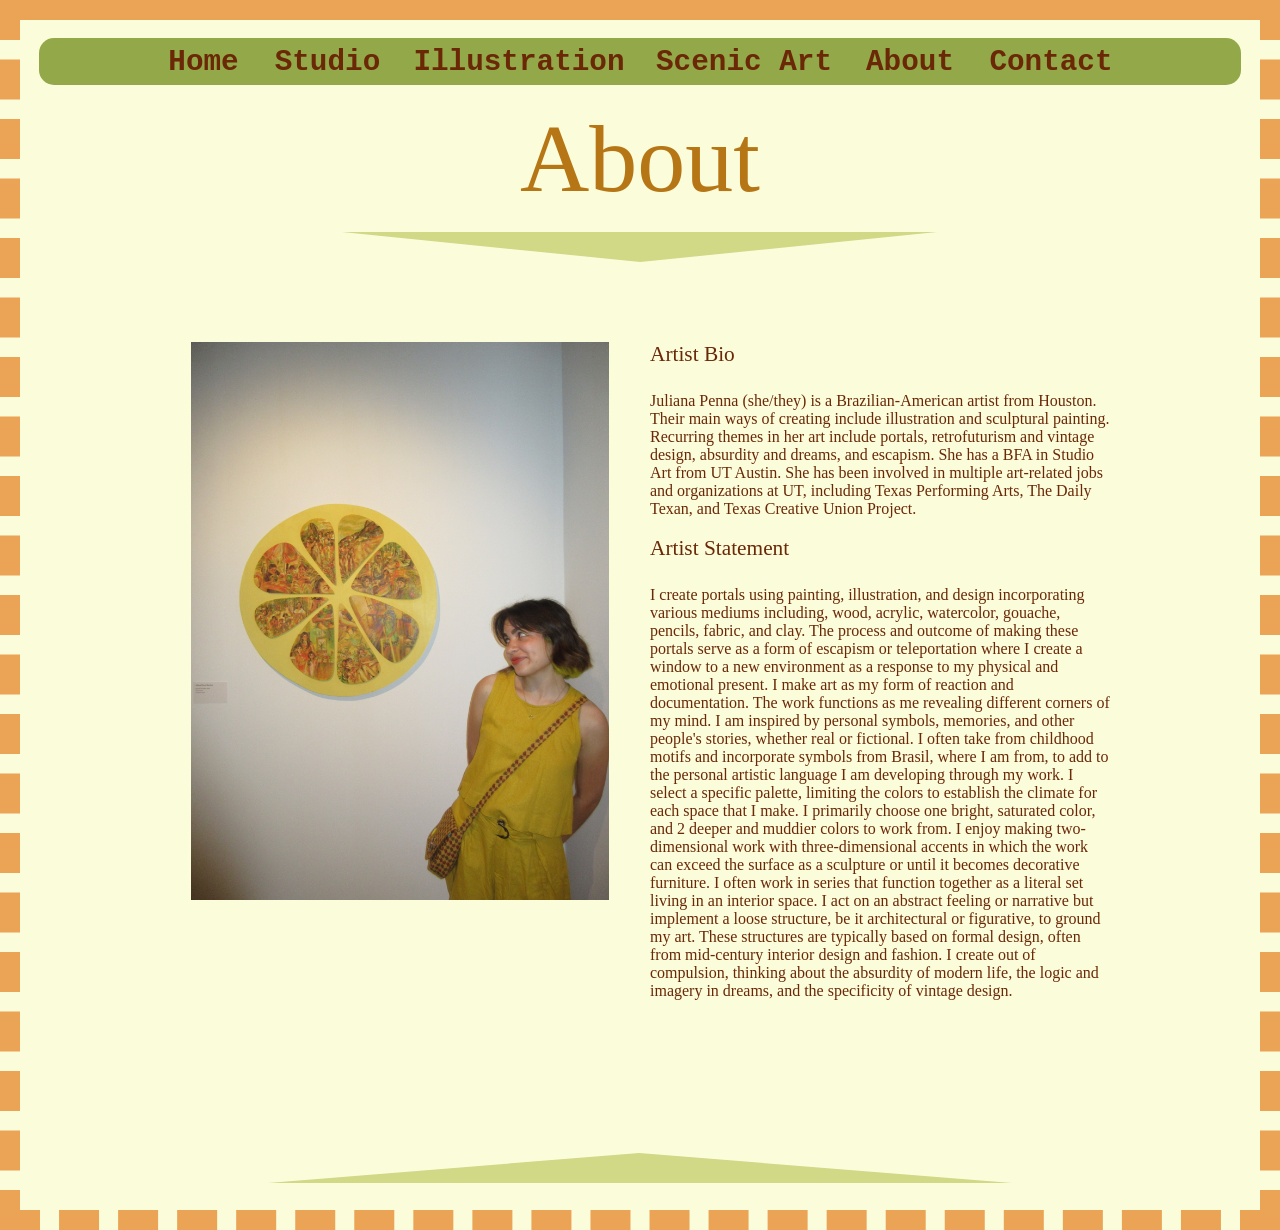
<file: about.html>
<!DOCTYPE html>
<html> 
<head>
	<meta charset="utf-8">
	<meta name="viewport" content="width=device-width, initial-scale=1">
	<meta name="generator" content="RocketCake">
	<title>Juliana Penna</title>
	<link rel="stylesheet" type="text/css" href="about.css?h=2afae3f8">
	<link rel="stylesheet" type="text/css" href="mobile.css">
</head>
<body>
<div class="textstyle1">
<span class="textstyle2"><br/></span><div id="menu_43b35e17"><div  id="menu_43b35e17_menualignmentwrapper" ><div  class="menuholder1"><a href="javascript:void(0);" tabindex="-1" aria-label="&#8801;" >
	<div id="menuentry_3b59a56e"  class="menustyle1 menu_43b35e17_mainMenuEntry mobileEntry">
		<div class="menuentry_text1">
  <span class="textstyle3">&#8801;</span>
		</div>
	</div>
</a>
<a href="index.html" style="text-decoration:none" tabindex="-1">
	<div id="menuentry_6f4bea7e"  class="menustyle2 menu_43b35e17_mainMenuEntry normalEntry">
		<div class="menuentry_text1">
  <span class="textstyle4">Home</span>
		</div>
	</div>
</a>
<a href="studio.html" style="text-decoration:none" tabindex="-1">
	<div id="menuentry_788ff51c"  class="menustyle3 menu_43b35e17_mainMenuEntry normalEntry">
		<div class="menuentry_text1">
  <span class="textstyle4">Studio</span>
		</div>
	</div>
</a>
<a href="illustration.html" style="text-decoration:none" tabindex="-1">
	<div id="menuentry_60aa6ae9"  class="menustyle4 menu_43b35e17_mainMenuEntry normalEntry">
		<div class="menuentry_text1">
  <span class="textstyle4">Illustration</span>
		</div>
	</div>
</a>
<a href="scenic_art.html" style="text-decoration:none" tabindex="-1">
	<div id="menuentry_611f1964"  class="menustyle5 menu_43b35e17_mainMenuEntry normalEntry">
		<div class="menuentry_text1">
  <span class="textstyle4">Scenic Art</span>
		</div>
	</div>
</a>
<a href="javascript:void(0);" tabindex="-1" aria-label="About" >
	<div id="menuentry_5224ef04"  class="menustyle6 menu_43b35e17_mainMenuEntry normalEntry">
		<div class="menuentry_text1">
  <span class="textstyle4">About</span>
		</div>
	</div>
</a>
<a href="contact.html" style="text-decoration:none" tabindex="-1">
	<div id="menuentry_7f2b6911"  class="menustyle7 menu_43b35e17_mainMenuEntry normalEntry">
		<div class="menuentry_text1">
  <span class="textstyle4">Contact</span>
		</div>
	</div>
</a>

	<script type="text/javascript" src="rc_images/wsp_menu.js"></script>
	<script type="text/javascript">
		var js_menu_43b35e17= new wsp_menu('menu_43b35e17', 'menu_43b35e17', 20, null, true, {generateAriaLabels: true, setUsefulTabIndices: true, mobileMenuIsFullscreen: true, mobileMenuCloseButtonColor: '#0A0A0A', menuPaddingUsed: 20, mobileMenuAnimations: ['fadeMenus'], closeWhenMouseOut: false} );

		js_menu_43b35e17.createMenuForItem('menuentry_3b59a56e', ["  <span class=\"textstyle5\">Home</span> ", 'index.html', '',
		                                   "  <span class=\"textstyle5\">Studio</span> ", 'studio.html', '',
		                                   "  <span class=\"textstyle5\">Illustration</span> ", 'illustration.html', '',
		                                   "  <span class=\"textstyle5\">Scenic Art</span> ", 'scenic_art.html', '',
		                                   "  <span class=\"textstyle5\">About</span> ", 'javascript:void(0);', '',
		                                   "  <span class=\"textstyle5\">Contact</span> ", 'contact.html', '']
		                                   , true);
		js_menu_43b35e17.createMenuForItem('menuentry_6f4bea7e', []);
		js_menu_43b35e17.createMenuForItem('menuentry_788ff51c', []);
		js_menu_43b35e17.createMenuForItem('menuentry_60aa6ae9', []);
		js_menu_43b35e17.createMenuForItem('menuentry_611f1964', []);
		js_menu_43b35e17.createMenuForItem('menuentry_5224ef04', []);
		js_menu_43b35e17.createMenuForItem('menuentry_7f2b6911', []);

	</script>
</div></div></div><span class="textstyle2"><br/><br/></span><h1 id="heading_72077c1">About</h1>  </div>
<div class="textstyle6">
<span class="textstyle2"><br/></span>  </div>
<div class="textstyle1">
<div id="shapedivider_5ec1a6b0"><svg style="width: 100%; height: 30px; position: absolute; left: 0; top: 0;  " data-name="shape" viewBox="0 0 1201.1345 61.138092" preserveAspectRatio="none" version="1.1" xmlns="http://www.w3.org/2000/svg">  <path style="fill:#D1D886" d="M 0,0 H 1201.1345 L 601.89216,61.138092 Z" /></svg><div id="shapedivider_5ec1a6b0_padding" ></div></div><span class="textstyle2"><br/><br/><br/></span><div id="container_99b9ef4"><div id="container_99b9ef4_padding" ><div class="textstyle6"><div id="container_3479b30e"><div id="container_3479b30e_padding" ><div class="textstyle6"></div>
<div class="textstyle1"><img src="rc_images/img_0384.jpg" width="1536" height="2048" id="img_3aab6ea4" alt="" title="" /></div>
<div style="clear:both"></div></div></div><div id="container_194e9651"><div id="container_194e9651_padding" ><div class="textstyle6"><span class="textstyle7">Artist Bio<br/><br/></span><span class="textstyle8">Juliana Penna (she/they) is a Brazilian-American artist from Houston. Their main ways of creating include illustration and sculptural painting. Recurring themes in her art include portals, retrofuturism and vintage design, absurdity and dreams, and escapism. She has a BFA in Studio Art from UT Austin. She has been involved in multiple art-related jobs and organizations at UT, including Texas Performing Arts, The Daily Texan, and Texas Creative Union Project. <br/><br/></span><span class="textstyle7">Artist Statement<br/><br/></span><span class="textstyle8">I create portals using painting, illustration, and design incorporating various mediums including, wood, acrylic, watercolor, gouache, pencils, fabric, and clay. The process and outcome of making these portals serve as a form of escapism or teleportation where I create a window to a new environment as a response to my physical and emotional present. I make art as my form of reaction and documentation. The work functions as me revealing different corners of my mind. I am inspired by personal symbols, memories, and other people's stories, whether real or fictional. I often take from childhood motifs and incorporate symbols from Brasil, where I am from, to add to the personal artistic language I am developing through my work. I select a specific palette, limiting the colors to establish the climate for each space that I make. I primarily choose one bright, saturated color, and 2 deeper and muddier colors to work from. I enjoy making two-dimensional work with three-dimensional accents in which the work can exceed the surface as a sculpture or until it becomes decorative furniture. I often work in series that function together as a literal set living in an interior space. I act on an abstract feeling or narrative but implement a loose structure, be it architectural or figurative, to ground my art. These structures are typically based on formal design, often from mid-century interior design and fashion. I create out of compulsion, thinking about the absurdity of modern life, the logic and imagery in dreams, and the specificity of vintage design. <br/></span></div>
</div></div></div>
<div style="clear:both"></div></div></div><span class="textstyle2"><br/></span>  </div>
<div class="textstyle6">
<span class="textstyle2"><br/></span>  </div>
<div class="textstyle1">
<div id="shapedivider_2f88e634"><svg style="width: 100%; height: 30px; position: absolute; left: 0; bottom: 0; transform: rotate(180deg);" data-name="shape" viewBox="0 0 1201.1345 61.138092" preserveAspectRatio="none" version="1.1" xmlns="http://www.w3.org/2000/svg">  <path style="fill:#D1D886" d="M 0,0 H 1201.1345 L 601.89216,61.138092 Z" /></svg><div id="shapedivider_2f88e634_padding" ></div></div>  </div>
<div class="textstyle6">
<span class="textstyle9"><br/></span>  </div>
</body>
</html>
</file>
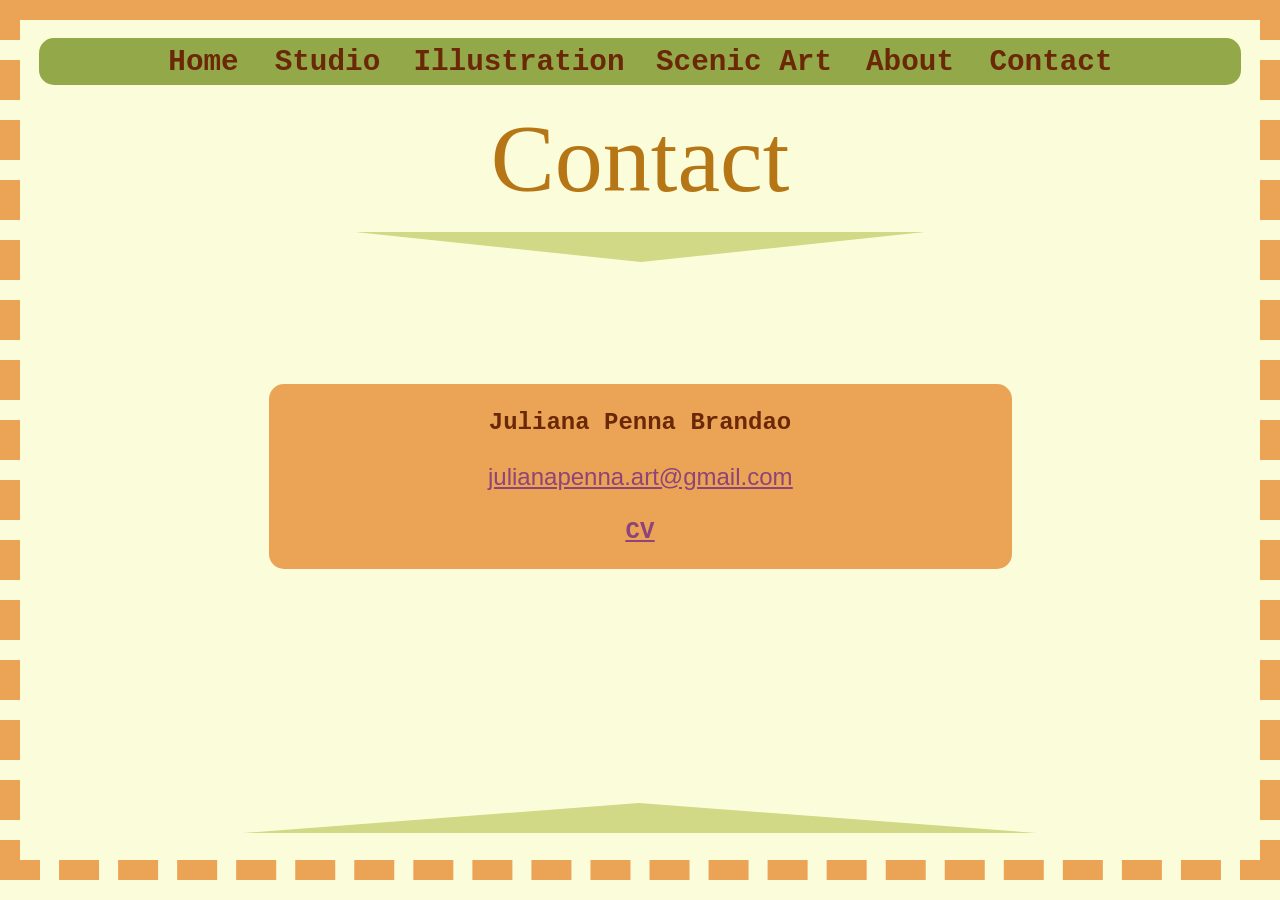
<file: contact.html>
<!DOCTYPE html>
<html> 
<head>
	<meta charset="utf-8">
	<meta name="viewport" content="width=device-width, initial-scale=1">
	<meta name="generator" content="RocketCake">
	<title>Juliana Penna</title>
	<link rel="stylesheet" type="text/css" href="contact.css?h=3cd08ac6">
	<link rel="stylesheet" type="text/css" href="mobile.css">
</head>
<body>
<div class="textstyle1">
<span class="textstyle2"><br/></span><div id="menu_680a4b62"><div  id="menu_680a4b62_menualignmentwrapper" ><div  class="menuholder1"><a href="javascript:void(0);" tabindex="-1" aria-label="&#8801;" >
	<div id="menuentry_4d40003"  class="menustyle1 menu_680a4b62_mainMenuEntry mobileEntry">
		<div class="menuentry_text1">
  <span class="textstyle3">&#8801;</span>
		</div>
	</div>
</a>
<a href="index.html" style="text-decoration:none" tabindex="-1">
	<div id="menuentry_5e4ed946"  class="menustyle2 menu_680a4b62_mainMenuEntry normalEntry">
		<div class="menuentry_text1">
  <span class="textstyle4">Home</span>
		</div>
	</div>
</a>
<a href="studio.html" style="text-decoration:none" tabindex="-1">
	<div id="menuentry_9f64ed6"  class="menustyle3 menu_680a4b62_mainMenuEntry normalEntry">
		<div class="menuentry_text1">
  <span class="textstyle4">Studio</span>
		</div>
	</div>
</a>
<a href="illustration.html" style="text-decoration:none" tabindex="-1">
	<div id="menuentry_67682b71"  class="menustyle4 menu_680a4b62_mainMenuEntry normalEntry">
		<div class="menuentry_text1">
  <span class="textstyle4">Illustration</span>
		</div>
	</div>
</a>
<a href="scenic_art.html" style="text-decoration:none" tabindex="-1">
	<div id="menuentry_72be2699"  class="menustyle5 menu_680a4b62_mainMenuEntry normalEntry">
		<div class="menuentry_text1">
  <span class="textstyle4">Scenic Art</span>
		</div>
	</div>
</a>
<a href="about.html" style="text-decoration:none" tabindex="-1">
	<div id="menuentry_54e21063"  class="menustyle6 menu_680a4b62_mainMenuEntry normalEntry">
		<div class="menuentry_text1">
  <span class="textstyle4">About</span>
		</div>
	</div>
</a>
<a href="javascript:void(0);" tabindex="-1" aria-label="Contact" >
	<div id="menuentry_6491e4cb"  class="menustyle7 menu_680a4b62_mainMenuEntry normalEntry">
		<div class="menuentry_text1">
  <span class="textstyle4">Contact</span>
		</div>
	</div>
</a>

	<script type="text/javascript" src="rc_images/wsp_menu.js"></script>
	<script type="text/javascript">
		var js_menu_680a4b62= new wsp_menu('menu_680a4b62', 'menu_680a4b62', 20, null, true, {generateAriaLabels: true, setUsefulTabIndices: true, mobileMenuIsFullscreen: true, mobileMenuCloseButtonColor: '#0A0A0A', menuPaddingUsed: 20, mobileMenuAnimations: ['fadeMenus'], closeWhenMouseOut: false} );

		js_menu_680a4b62.createMenuForItem('menuentry_4d40003', ["  <span class=\"textstyle5\">Home</span> ", 'index.html', '',
		                                   "  <span class=\"textstyle5\">Studio</span> ", 'studio.html', '',
		                                   "  <span class=\"textstyle5\">Illustration</span> ", 'illustration.html', '',
		                                   "  <span class=\"textstyle5\">Scenic Art</span> ", 'scenic_art.html', '',
		                                   "  <span class=\"textstyle5\">About</span> ", 'about.html', '',
		                                   "  <span class=\"textstyle5\">Contact</span> ", 'javascript:void(0);', '']
		                                   , true);
		js_menu_680a4b62.createMenuForItem('menuentry_5e4ed946', []);
		js_menu_680a4b62.createMenuForItem('menuentry_9f64ed6', []);
		js_menu_680a4b62.createMenuForItem('menuentry_67682b71', []);
		js_menu_680a4b62.createMenuForItem('menuentry_72be2699', []);
		js_menu_680a4b62.createMenuForItem('menuentry_54e21063', []);
		js_menu_680a4b62.createMenuForItem('menuentry_6491e4cb', []);

	</script>
</div></div></div><span class="textstyle2"><br/><br/></span><h1 id="heading_527cd7ee">Contact</h1>  </div>
<div class="textstyle6">
<span class="textstyle2"><br/></span>  </div>
<div class="textstyle1">
<div id="shapedivider_67ebdd00"><svg style="width: 100%; height: 30px; position: absolute; left: 0; top: 0;  " data-name="shape" viewBox="0 0 1201.1345 61.138092" preserveAspectRatio="none" version="1.1" xmlns="http://www.w3.org/2000/svg">  <path style="fill:#D1D886" d="M 0,0 H 1201.1345 L 601.89216,61.138092 Z" /></svg><div id="shapedivider_67ebdd00_padding" ></div></div><span class="textstyle2"><br/><br/><br/><br/><br/><br/><br/> </span><div id="button_34839493"><div class="vcenterstyle1"><div class="vcenterstyle2"><div class="textstyle1"><span class="textstyle7">Juliana Penna Brandao</span><span class="textstyle8"><br/><br/></span><h2 id="heading_68fc1c65"><a href="mailto:julianapenna.art@gmail.com">julianapenna.art@gmail.com</a></h2>  <span class="textstyle8"><br/><br/></span>
<h2 id="heading_41dbccbb"><a href="rc_images/juliana_penna_brandao_cv.pdf" target="_blank">CV</a></h2></div>
</div></div></div>  </div>
<div class="textstyle6">
<span class="textstyle2"><br/></span><span class="textstyle2"><br/><br/><br/><br/><br/><br/><br/><br/><br/><br/><br/></span>  </div>
<div class="textstyle1">
<div id="shapedivider_2d975726"><svg style="width: 100%; height: 30px; position: absolute; left: 0; bottom: 0; transform: rotate(180deg);" data-name="shape" viewBox="0 0 1201.1345 61.138092" preserveAspectRatio="none" version="1.1" xmlns="http://www.w3.org/2000/svg">  <path style="fill:#D1D886" d="M 0,0 H 1201.1345 L 601.89216,61.138092 Z" /></svg><div id="shapedivider_2d975726_padding" ></div></div>  </div>
<div class="textstyle6">
<span class="textstyle8"><br/></span>  </div>
</body>
</html>
</file>
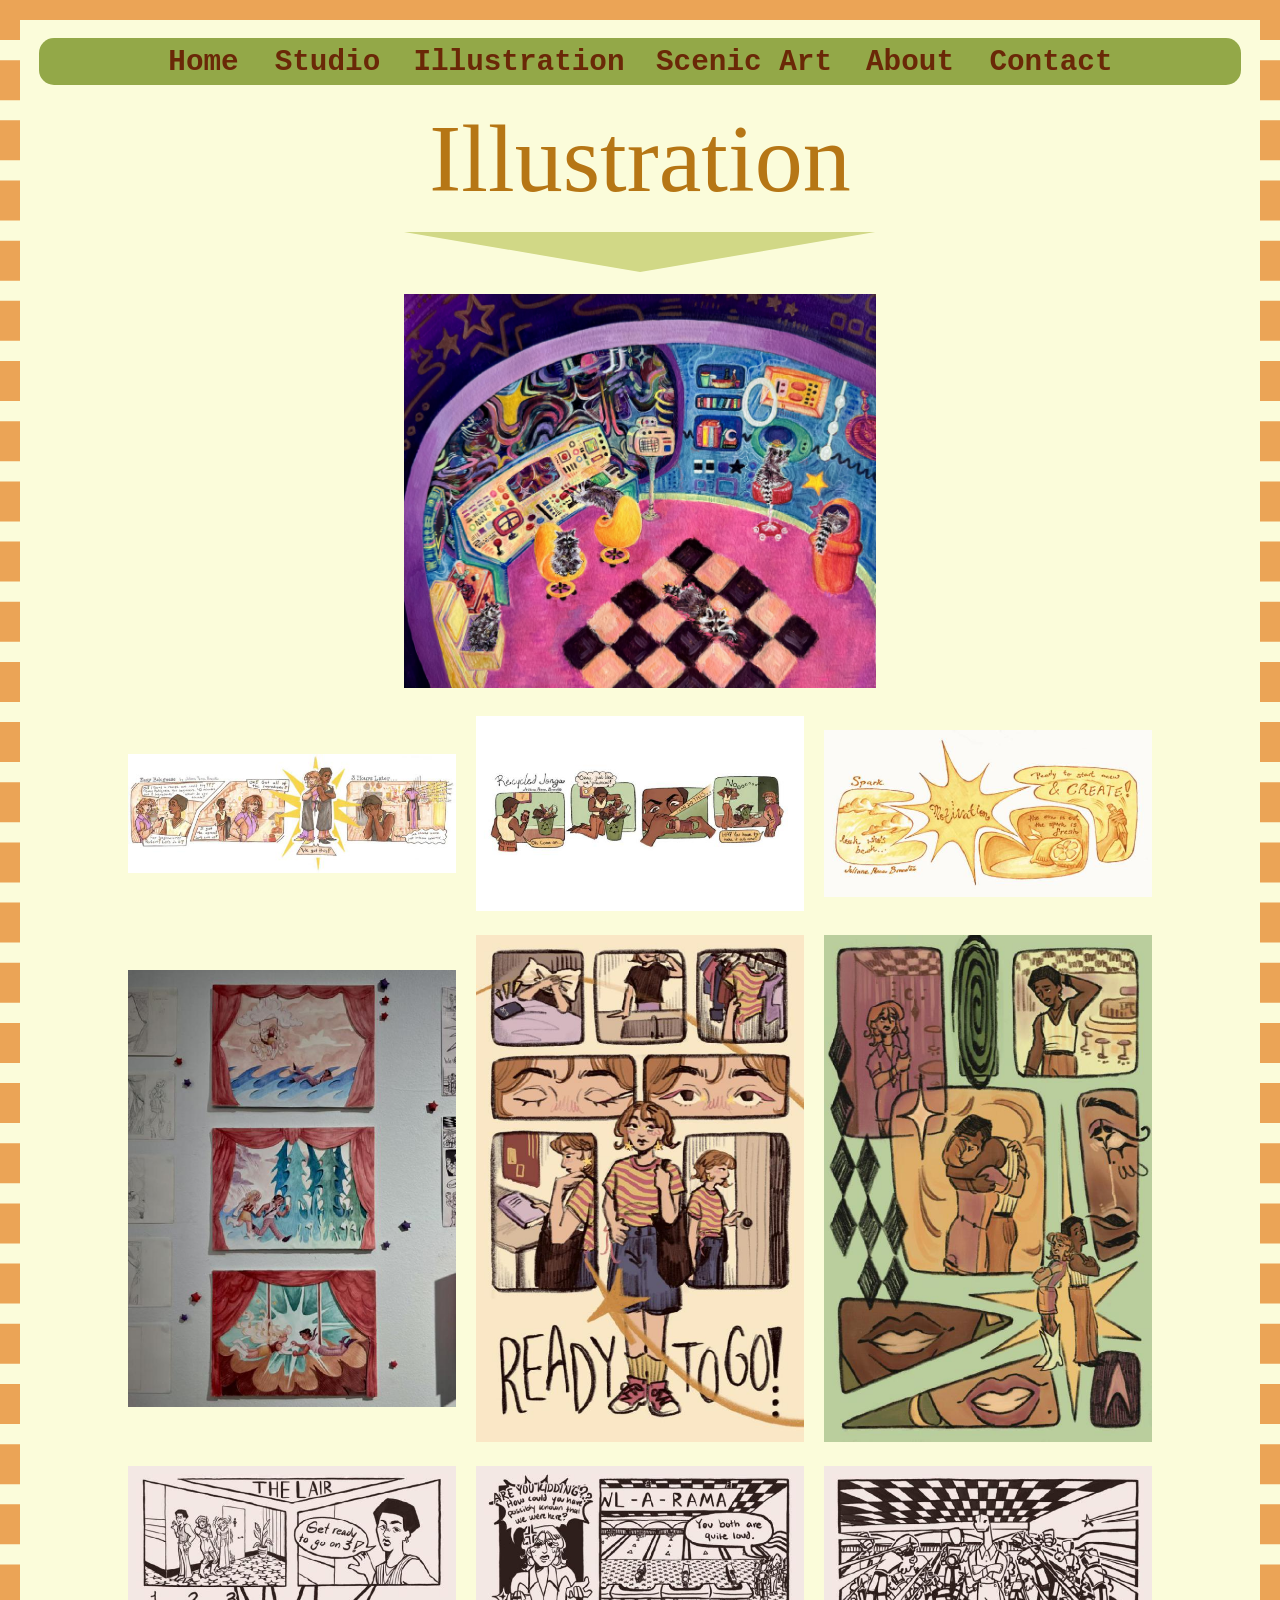
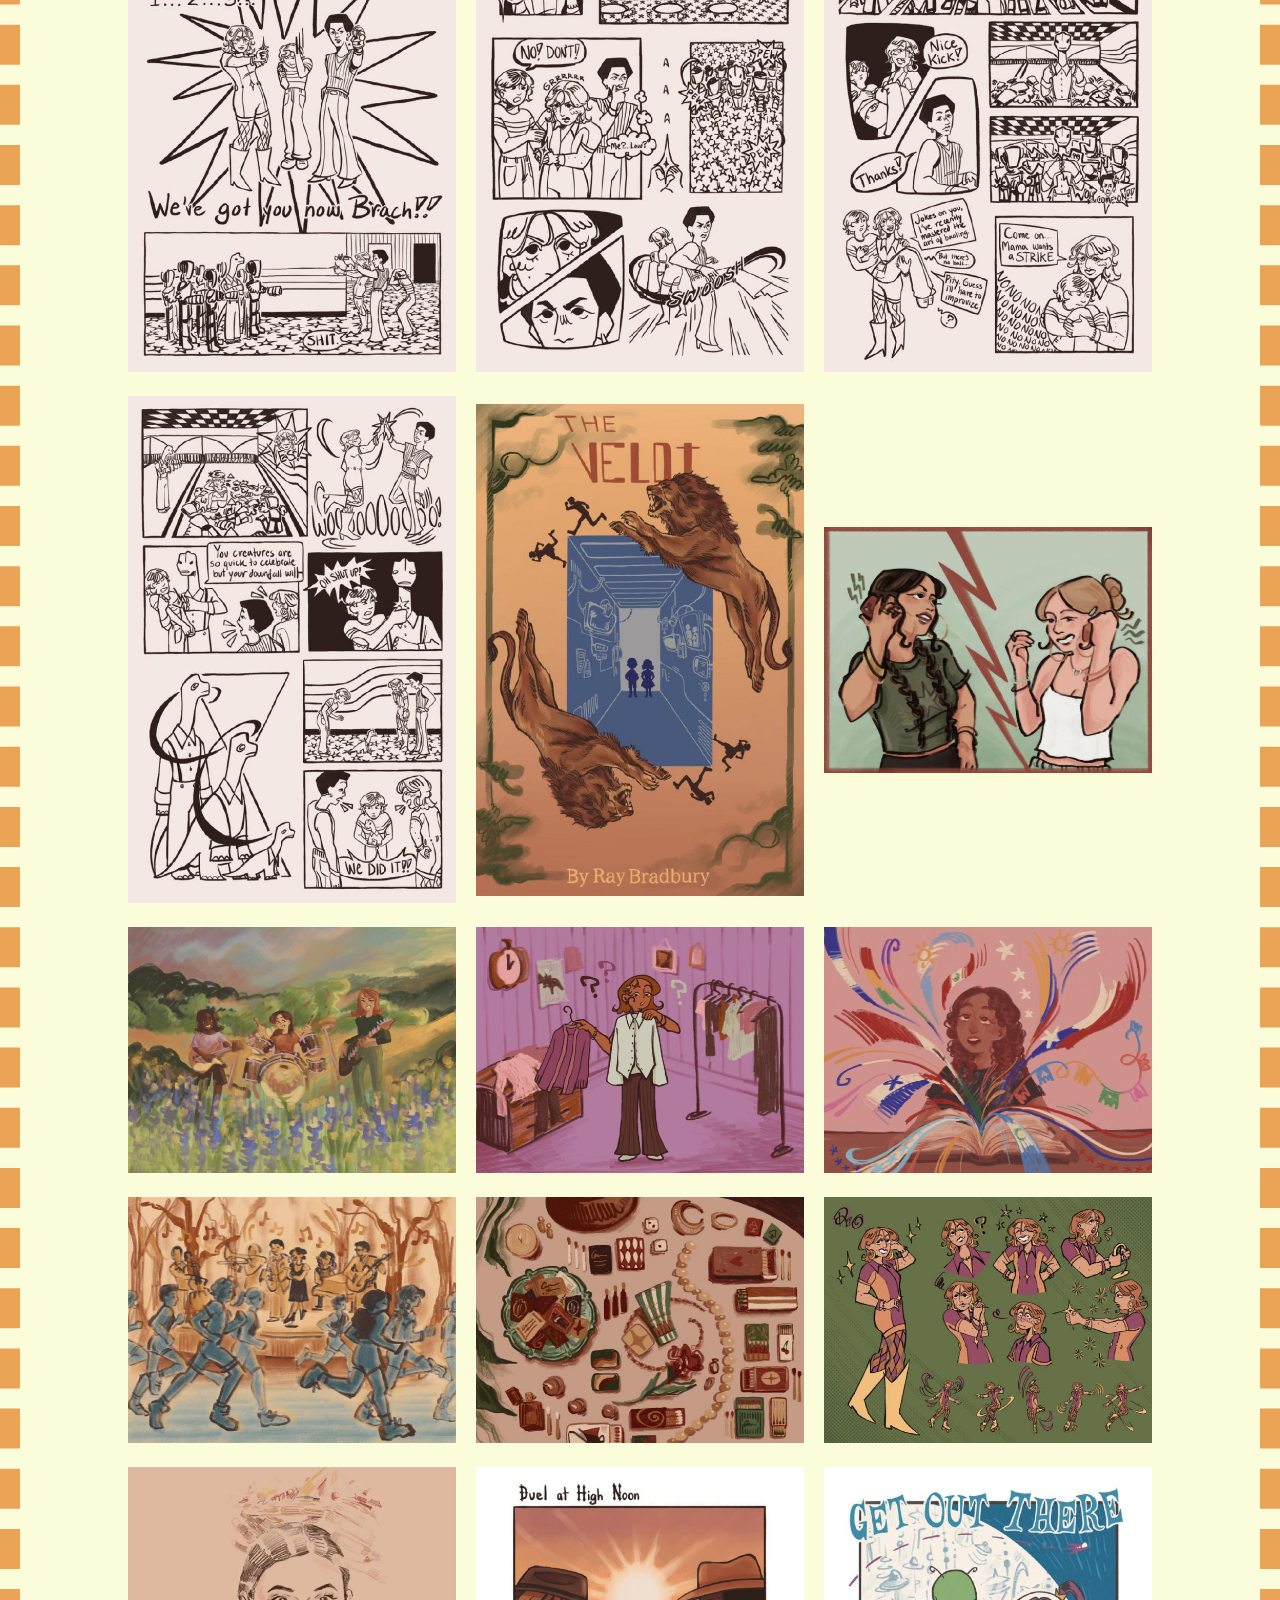
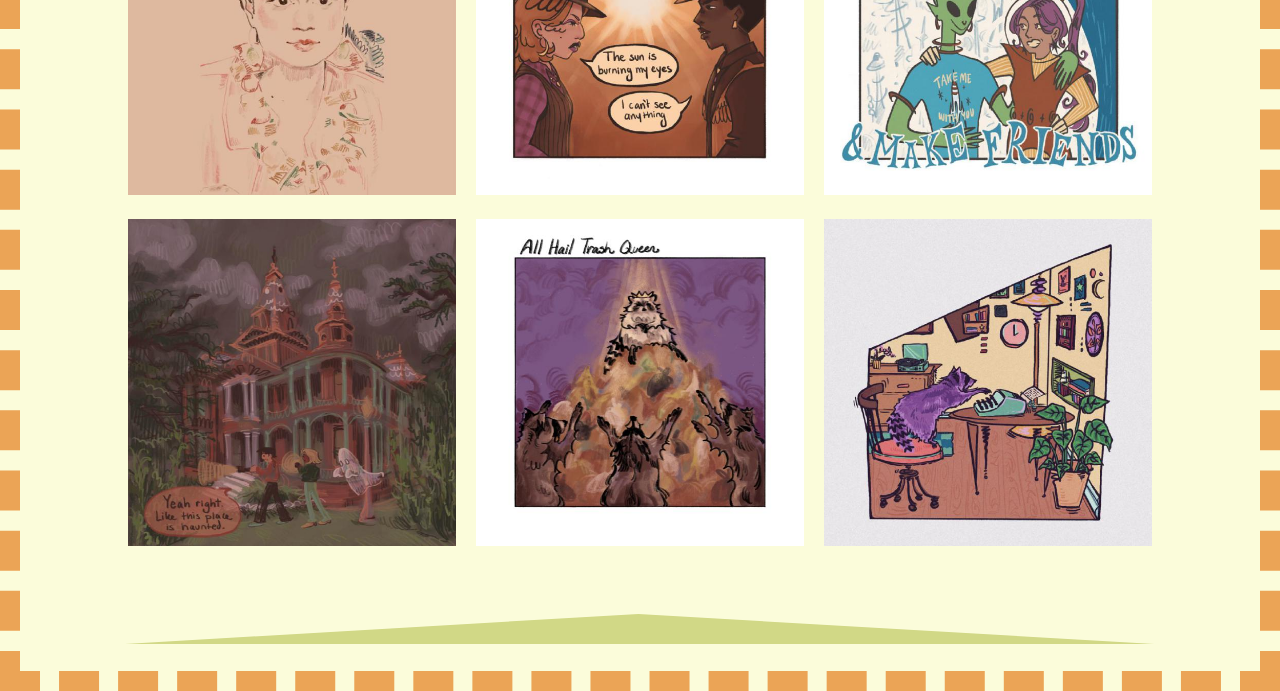
<file: illustration.html>
<!DOCTYPE html>
<html> 
<head>
	<meta charset="utf-8">
	<meta name="viewport" content="width=device-width, initial-scale=1">
	<meta name="generator" content="RocketCake">
	<title>Juliana Penna</title>
	<link rel="stylesheet" type="text/css" href="illustration.css?h=31799c48">
	<link rel="stylesheet" type="text/css" href="mobile.css">
</head>
<body>
<div class="textstyle1">
<span class="textstyle2"><br/></span><div id="menu_5c28ea42"><div  id="menu_5c28ea42_menualignmentwrapper" ><div  class="menuholder1"><a href="javascript:void(0);" tabindex="-1" aria-label="&#8801;" >
	<div id="menuentry_180353ca"  class="menustyle1 menu_5c28ea42_mainMenuEntry mobileEntry">
		<div class="menuentry_text1">
  <span class="textstyle3">&#8801;</span>
		</div>
	</div>
</a>
<a href="index.html" style="text-decoration:none" tabindex="-1">
	<div id="menuentry_6a87e0f6"  class="menustyle2 menu_5c28ea42_mainMenuEntry normalEntry">
		<div class="menuentry_text1">
  <span class="textstyle4">Home</span>
		</div>
	</div>
</a>
<a href="studio.html" style="text-decoration:none" tabindex="-1">
	<div id="menuentry_25d60c92"  class="menustyle3 menu_5c28ea42_mainMenuEntry normalEntry">
		<div class="menuentry_text1">
  <span class="textstyle4">Studio</span>
		</div>
	</div>
</a>
<a href="javascript:void(0);" tabindex="-1" aria-label="Illustration" >
	<div id="menuentry_5b67d6c4"  class="menustyle4 menu_5c28ea42_mainMenuEntry normalEntry">
		<div class="menuentry_text1">
  <span class="textstyle4">Illustration</span>
		</div>
	</div>
</a>
<a href="scenic_art.html" style="text-decoration:none" tabindex="-1">
	<div id="menuentry_10274de8"  class="menustyle5 menu_5c28ea42_mainMenuEntry normalEntry">
		<div class="menuentry_text1">
  <span class="textstyle4">Scenic Art</span>
		</div>
	</div>
</a>
<a href="about.html" style="text-decoration:none" tabindex="-1">
	<div id="menuentry_5e1b1707"  class="menustyle6 menu_5c28ea42_mainMenuEntry normalEntry">
		<div class="menuentry_text1">
  <span class="textstyle4">About</span>
		</div>
	</div>
</a>
<a href="contact.html" style="text-decoration:none" tabindex="-1">
	<div id="menuentry_3e03c391"  class="menustyle7 menu_5c28ea42_mainMenuEntry normalEntry">
		<div class="menuentry_text1">
  <span class="textstyle4">Contact</span>
		</div>
	</div>
</a>

	<script type="text/javascript" src="rc_images/wsp_menu.js"></script>
	<script type="text/javascript">
		var js_menu_5c28ea42= new wsp_menu('menu_5c28ea42', 'menu_5c28ea42', 20, null, true, {generateAriaLabels: true, setUsefulTabIndices: true, mobileMenuIsFullscreen: true, mobileMenuCloseButtonColor: '#0A0A0A', menuPaddingUsed: 20, mobileMenuAnimations: ['fadeMenus'], closeWhenMouseOut: false} );

		js_menu_5c28ea42.createMenuForItem('menuentry_180353ca', ["  <span class=\"textstyle5\">Home</span> ", 'index.html', '',
		                                   "  <span class=\"textstyle5\">Studio</span> ", 'studio.html', '',
		                                   "  <span class=\"textstyle5\">Illustration</span> ", 'javascript:void(0);', '',
		                                   "  <span class=\"textstyle5\">Scenic Art</span> ", 'scenic_art.html', '',
		                                   "  <span class=\"textstyle5\">About</span> ", 'about.html', '',
		                                   "  <span class=\"textstyle5\">Contact</span> ", 'contact.html', '']
		                                   , true);
		js_menu_5c28ea42.createMenuForItem('menuentry_6a87e0f6', []);
		js_menu_5c28ea42.createMenuForItem('menuentry_25d60c92', []);
		js_menu_5c28ea42.createMenuForItem('menuentry_5b67d6c4', []);
		js_menu_5c28ea42.createMenuForItem('menuentry_10274de8', []);
		js_menu_5c28ea42.createMenuForItem('menuentry_5e1b1707', []);
		js_menu_5c28ea42.createMenuForItem('menuentry_3e03c391', []);

	</script>
</div></div></div><span class="textstyle2"><br/><br/></span><h1 id="heading_6217ac29">Illustration</h1>  </div>
<div class="textstyle6">
<span class="textstyle2"><br/></span>  </div>
<div class="textstyle1">
<div id="shapedivider_58bdd13d"><svg style="width: 100%; height: 40px; position: absolute; left: 0; top: 0;  " data-name="shape" viewBox="0 0 1201.1345 61.138092" preserveAspectRatio="none" version="1.1" xmlns="http://www.w3.org/2000/svg">  <path style="fill:#D1D886" d="M 0,0 H 1201.1345 L 601.89216,61.138092 Z" /></svg><div id="shapedivider_58bdd13d_padding" ></div></div>  </div>
<div class="textstyle6">
<span class="textstyle2"><br/></span>  </div>
<div class="textstyle1">
<img src="rc_images/space_raccoons_2048x1711.jpeg" width="2048" height="1711" id="img_426fe36" alt="" title="" /><span class="textstyle2"><br/><br/></span><div id="gallery_3dda20f9">
	<script type="text/javascript" src="rc_images/wsp_gallery.js"></script>
<div class="galleryimgcontainer" ><a href="javascript:wsp_gallery.openlayer('rc_images/0_easy_bolognese.jpeg',1467,536,true, 'gallery_3dda20f9');"><img src="rc_images/rwb_29.jpg" id="gallery_3dda20f9_img1" width="640" height="233" /> </a></div><div class="galleryimgcontainer" ><a href="javascript:wsp_gallery.openlayer('rc_images/0_recycled_jenga.jpeg',1146,685,true, 'gallery_3dda20f9');"><img src="rc_images/rwb_30.jpg" id="gallery_3dda20f9_img2" width="640" height="382" /> </a></div><div class="galleryimgcontainer" ><a href="javascript:wsp_gallery.openlayer('rc_images/0_spark.jpeg',1240,634,true, 'gallery_3dda20f9');"><img src="rc_images/rwb_31.jpg" id="gallery_3dda20f9_img3" width="640" height="327" /> </a></div><div class="galleryimgcontainer" ><a href="javascript:wsp_gallery.openlayer('rc_images/1_dream_sweet.jpeg',768,1024,true, 'gallery_3dda20f9');"><img src="rc_images/rwb_32.jpg" id="gallery_3dda20f9_img4" width="640" height="853" /> </a></div><div class="galleryimgcontainer" ><a href="javascript:wsp_gallery.openlayer('rc_images/1_ready_to_go.jpeg',713,1102,true, 'gallery_3dda20f9');"><img src="rc_images/rwb_33.jpg" id="gallery_3dda20f9_img5" width="640" height="989" /> </a></div><div class="galleryimgcontainer" ><a href="javascript:wsp_gallery.openlayer('rc_images/1_tdf_simple.jpeg',713,1102,true, 'gallery_3dda20f9');"><img src="rc_images/rwb_34.jpg" id="gallery_3dda20f9_img6" width="640" height="989" /> </a></div><div class="galleryimgcontainer" ><a href="javascript:wsp_gallery.openlayer('rc_images/1_the_lair_1.jpeg',713,1102,true, 'gallery_3dda20f9');"><img src="rc_images/rwb_35.jpg" id="gallery_3dda20f9_img7" width="640" height="989" /> </a></div><div class="galleryimgcontainer" ><a href="javascript:wsp_gallery.openlayer('rc_images/1_the_lair_2.jpeg',713,1102,true, 'gallery_3dda20f9');"><img src="rc_images/rwb_36.jpg" id="gallery_3dda20f9_img8" width="640" height="989" /> </a></div><div class="galleryimgcontainer" ><a href="javascript:wsp_gallery.openlayer('rc_images/1_the_lair_3.jpeg',713,1102,true, 'gallery_3dda20f9');"><img src="rc_images/rwb_37.jpg" id="gallery_3dda20f9_img9" width="640" height="989" /> </a></div><div class="galleryimgcontainer" ><a href="javascript:wsp_gallery.openlayer('rc_images/1_the_lair_4.jpeg',713,1102,true, 'gallery_3dda20f9');"><img src="rc_images/rwb_38.jpg" id="gallery_3dda20f9_img10" width="640" height="989" /> </a></div><div class="galleryimgcontainer" ><a href="javascript:wsp_gallery.openlayer('rc_images/1_the_veldt.jpeg',724,1086,true, 'gallery_3dda20f9');"><img src="rc_images/rwb_39.jpg" id="gallery_3dda20f9_img11" width="640" height="960" /> </a></div><div class="galleryimgcontainer" ><a href="javascript:wsp_gallery.openlayer('rc_images/3_calling_girls.jpeg',1024,768,true, 'gallery_3dda20f9');"><img src="rc_images/rwb_40.jpg" id="gallery_3dda20f9_img12" width="640" height="480" /> </a></div><div class="galleryimgcontainer" ><a href="javascript:wsp_gallery.openlayer('rc_images/3_flood_benefit_concerts_julianabrandao_2048x1536.png',2048,1536,true, 'gallery_3dda20f9');"><img src="rc_images/rwb_41.jpg" id="gallery_3dda20f9_img13" width="640" height="480" /> </a></div><div class="galleryimgcontainer" ><a href="javascript:wsp_gallery.openlayer('rc_images/3_halloween_costume.jpeg',1024,768,true, 'gallery_3dda20f9');"><img src="rc_images/rwb_42.jpg" id="gallery_3dda20f9_img14" width="640" height="480" /> </a></div><div class="galleryimgcontainer" ><a href="javascript:wsp_gallery.openlayer('rc_images/3_hispanic_2048x1536.png',2048,1536,true, 'gallery_3dda20f9');"><img src="rc_images/rwb_43.jpg" id="gallery_3dda20f9_img15" width="640" height="480" /> </a></div><div class="galleryimgcontainer" ><a href="javascript:wsp_gallery.openlayer('rc_images/3_marathon.jpeg',1024,768,true, 'gallery_3dda20f9');"><img src="rc_images/rwb_44.jpg" id="gallery_3dda20f9_img16" width="640" height="480" /> </a></div><div class="galleryimgcontainer" ><a href="javascript:wsp_gallery.openlayer('rc_images/3_matchbox.jpeg',1024,768,true, 'gallery_3dda20f9');"><img src="rc_images/rwb_45.jpg" id="gallery_3dda20f9_img17" width="640" height="480" /> </a></div><div class="galleryimgcontainer" ><a href="javascript:wsp_gallery.openlayer('rc_images/3_rio_sheet.jpeg',1024,768,true, 'gallery_3dda20f9');"><img src="rc_images/rwb_46.jpg" id="gallery_3dda20f9_img18" width="640" height="480" /> </a></div><div class="galleryimgcontainer" ><a href="javascript:wsp_gallery.openlayer('rc_images/5_angela_roto.jpeg',886,886,true, 'gallery_3dda20f9');"><img src="rc_images/rwb_47.jpg" id="gallery_3dda20f9_img19" width="640" height="640" /> </a></div><div class="galleryimgcontainer" ><a href="javascript:wsp_gallery.openlayer('rc_images/5_duel_at_high_noon.jpeg',886,887,true, 'gallery_3dda20f9');"><img src="rc_images/rwb_48.jpg" id="gallery_3dda20f9_img20" width="640" height="640" /> </a></div><div class="galleryimgcontainer" ><a href="javascript:wsp_gallery.openlayer('rc_images/5_get_out_there.jpeg',886,886,true, 'gallery_3dda20f9');"><img src="rc_images/rwb_49.jpg" id="gallery_3dda20f9_img21" width="640" height="640" /> </a></div><div class="galleryimgcontainer" ><a href="javascript:wsp_gallery.openlayer('rc_images/5_haunted.jpeg',886,886,true, 'gallery_3dda20f9');"><img src="rc_images/rwb_50.jpg" id="gallery_3dda20f9_img22" width="640" height="640" /> </a></div><div class="galleryimgcontainer" ><a href="javascript:wsp_gallery.openlayer('rc_images/img_2314_2048x2048.jpg',2048,2048,true, 'gallery_3dda20f9');"><img src="rc_images/rwb_51.jpg" id="gallery_3dda20f9_img23" width="640" height="640" /> </a></div><div class="galleryimgcontainer" ><a href="javascript:wsp_gallery.openlayer('rc_images/5_vintage_raccoon.jpeg',886,886,true, 'gallery_3dda20f9');"><img src="rc_images/rwb_52.jpg" id="gallery_3dda20f9_img24" width="640" height="640" /> </a></div></div>  </div>
<div class="textstyle6">
<span class="textstyle2"><br/><br/></span>  </div>
<div class="textstyle1">
<div id="shapedivider_3fa36f9c"><svg style="width: 100%; height: 30px; position: absolute; left: 0; bottom: 0; transform: rotate(180deg);" data-name="shape" viewBox="0 0 1201.1345 61.138092" preserveAspectRatio="none" version="1.1" xmlns="http://www.w3.org/2000/svg">  <path style="fill:#D1D886" d="M 0,0 H 1201.1345 L 601.89216,61.138092 Z" /></svg><div id="shapedivider_3fa36f9c_padding" ></div></div>  </div>
<div class="textstyle6">
<span class="textstyle7"><br/></span>  </div>
</body>
</html>
</file>
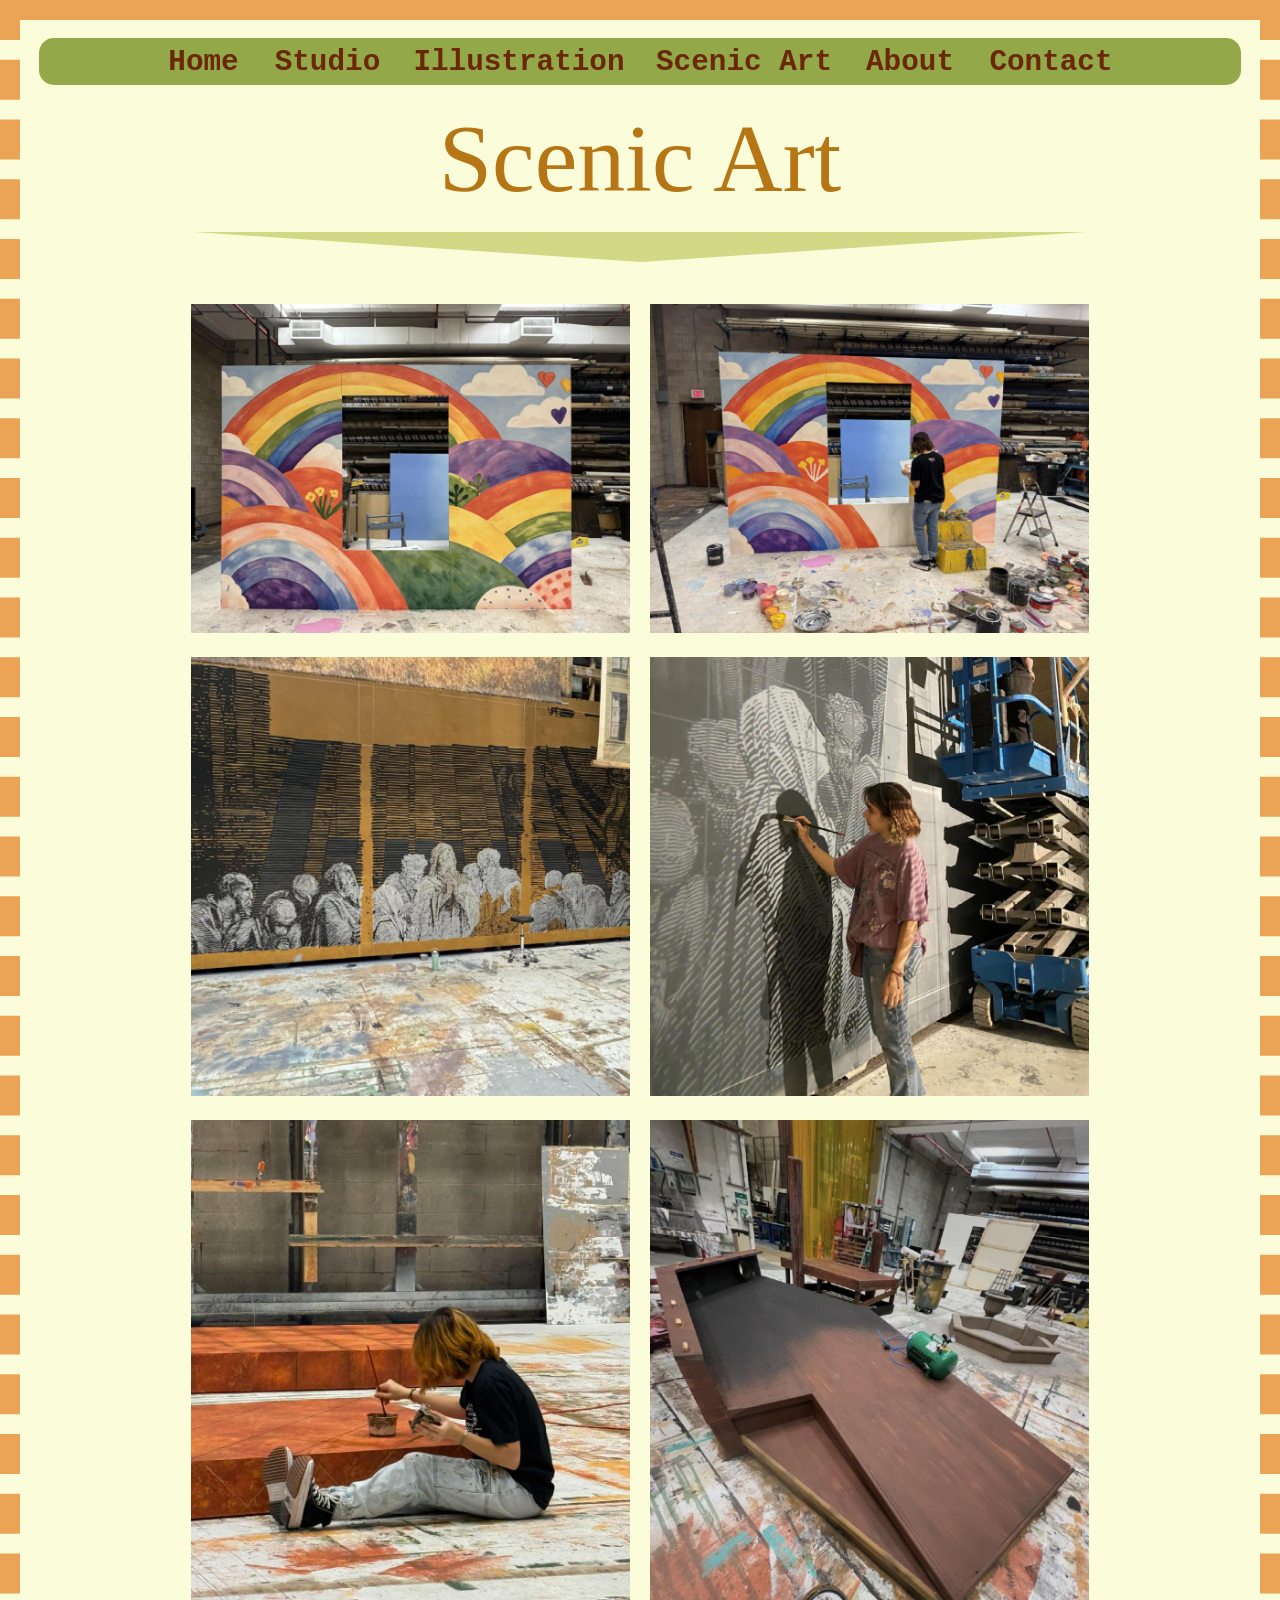
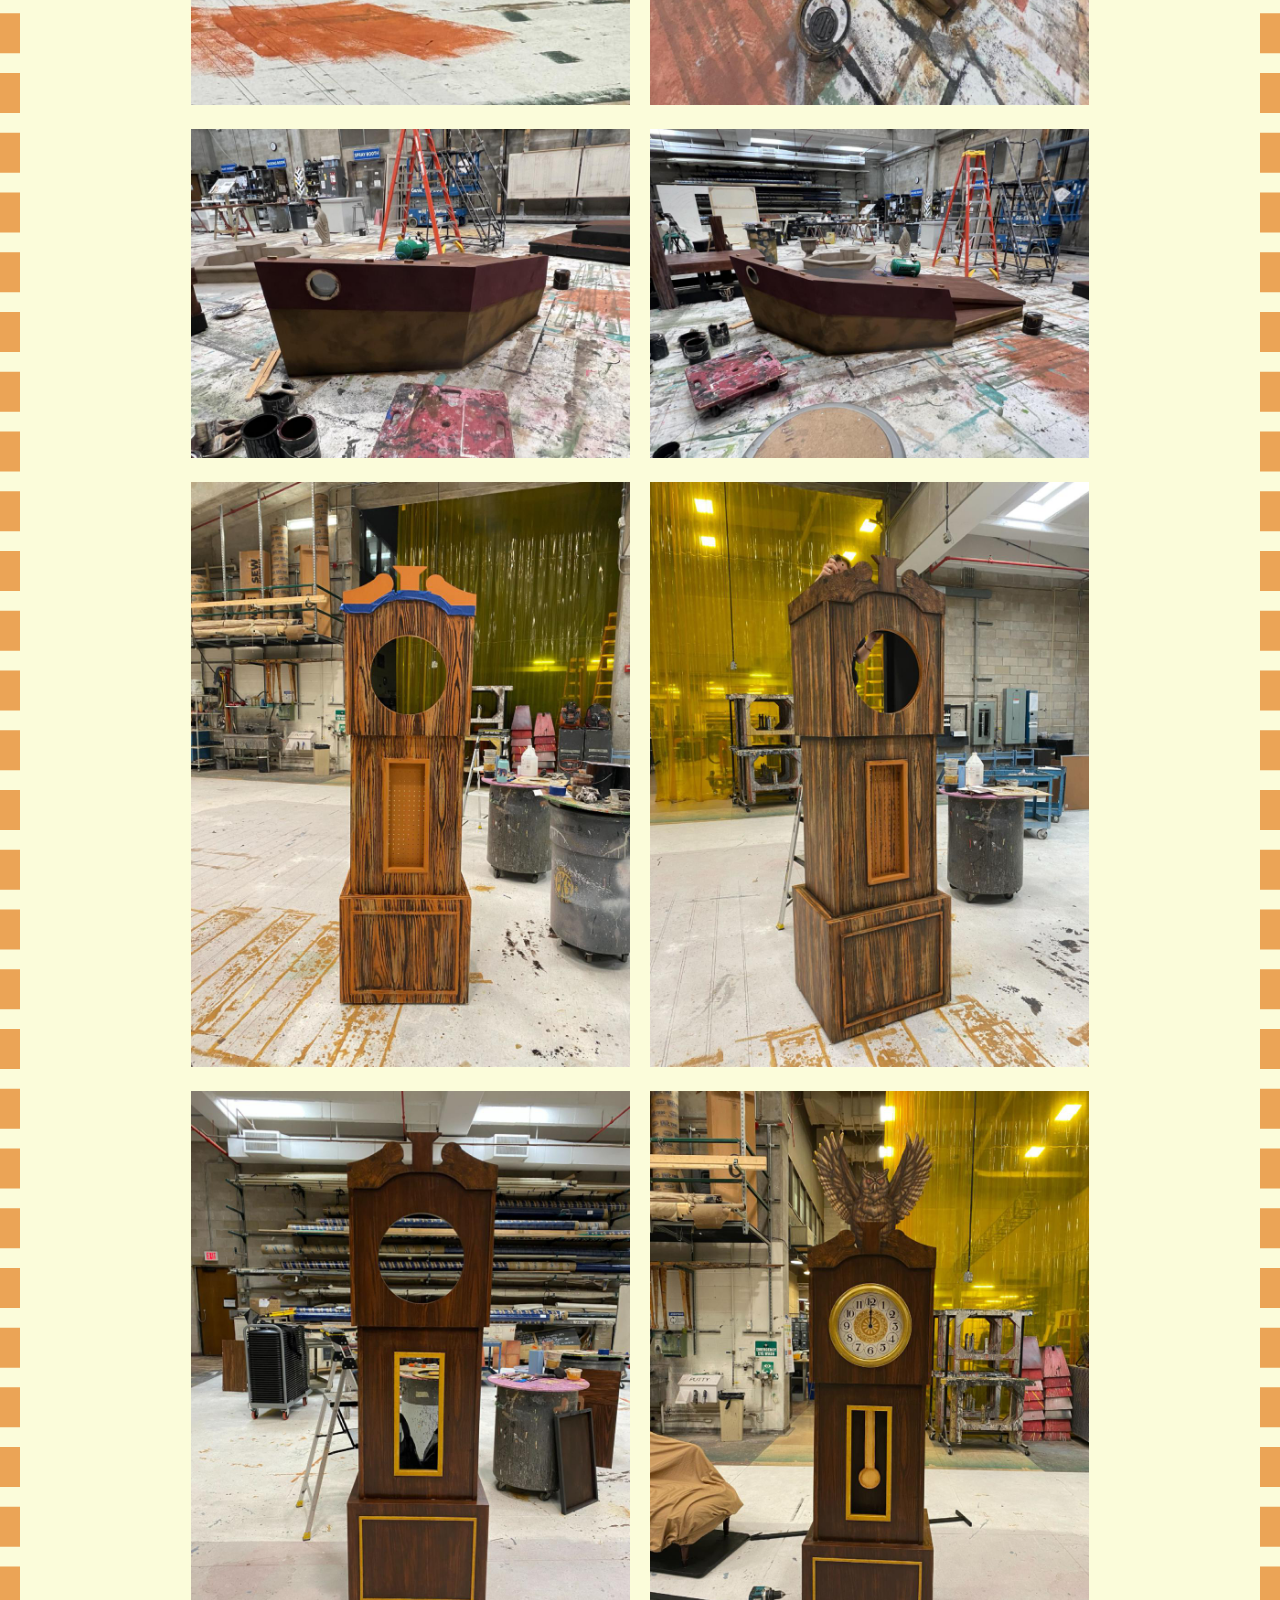
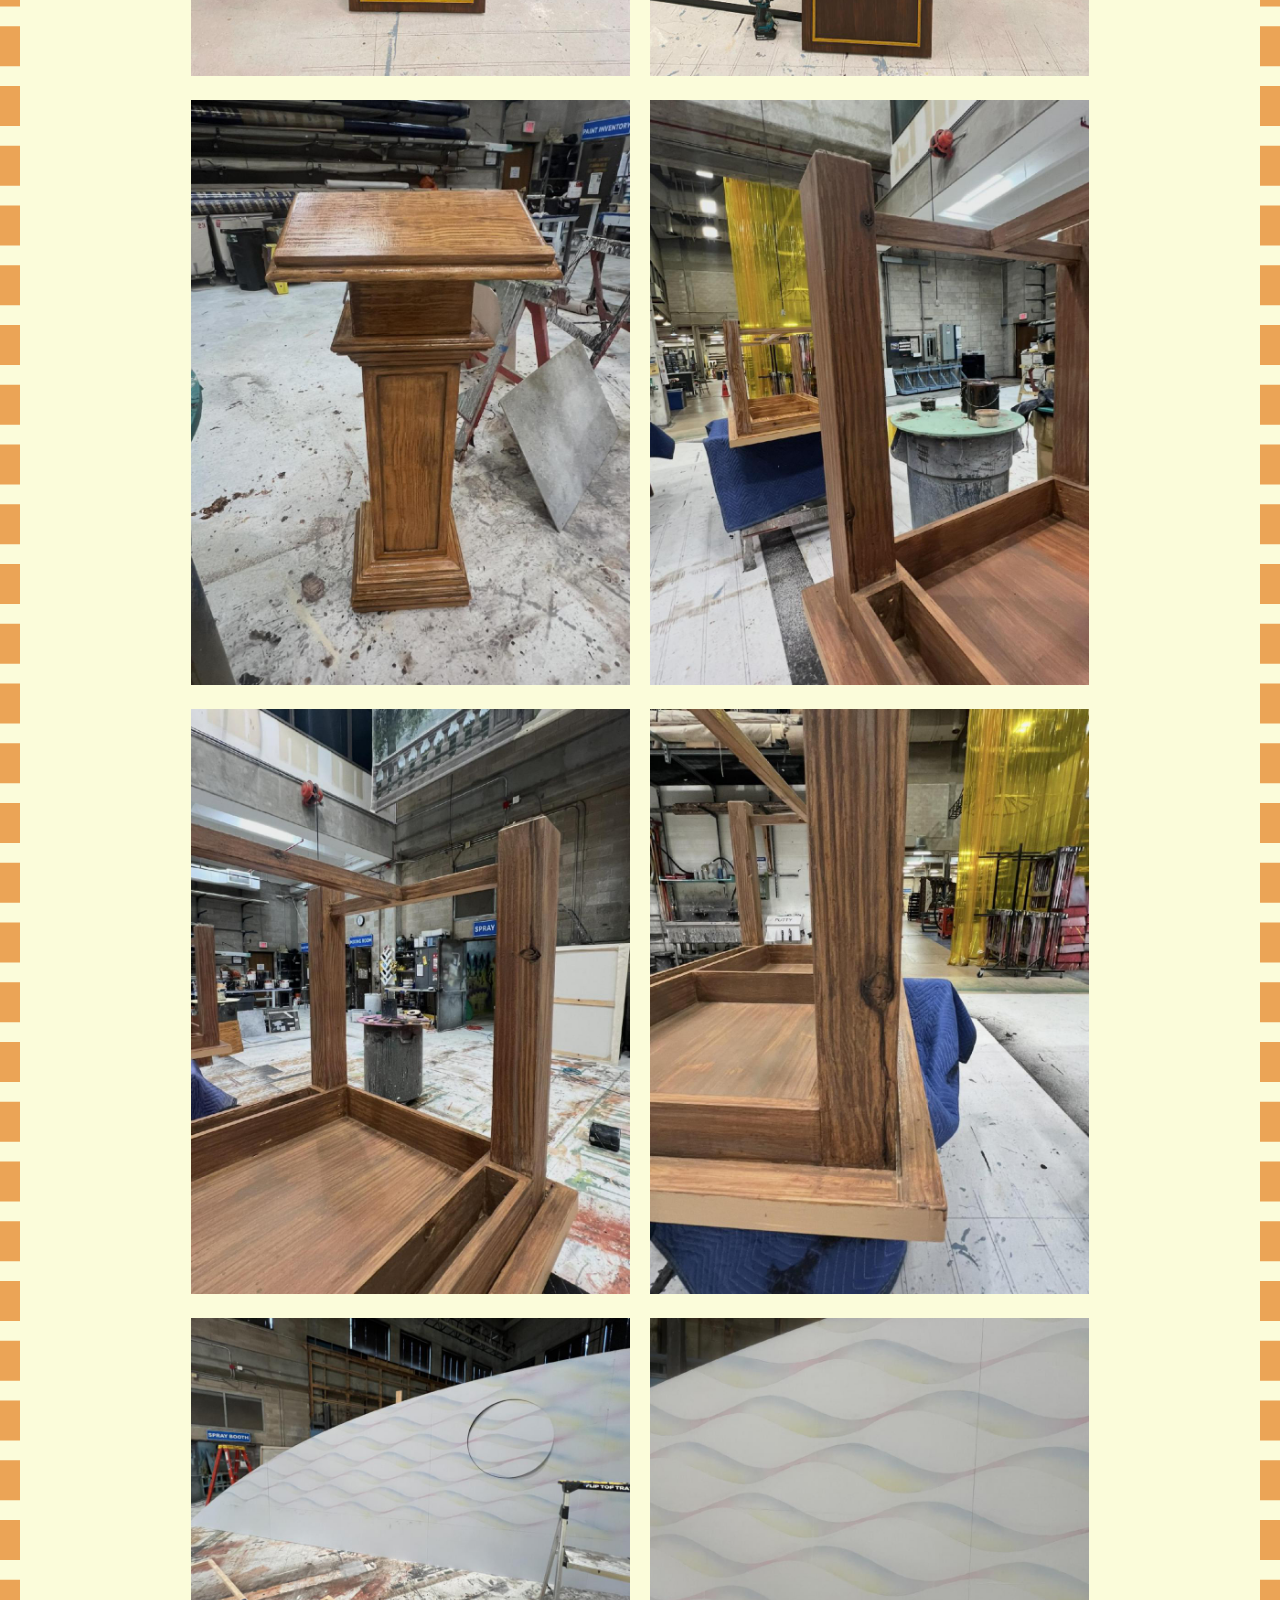
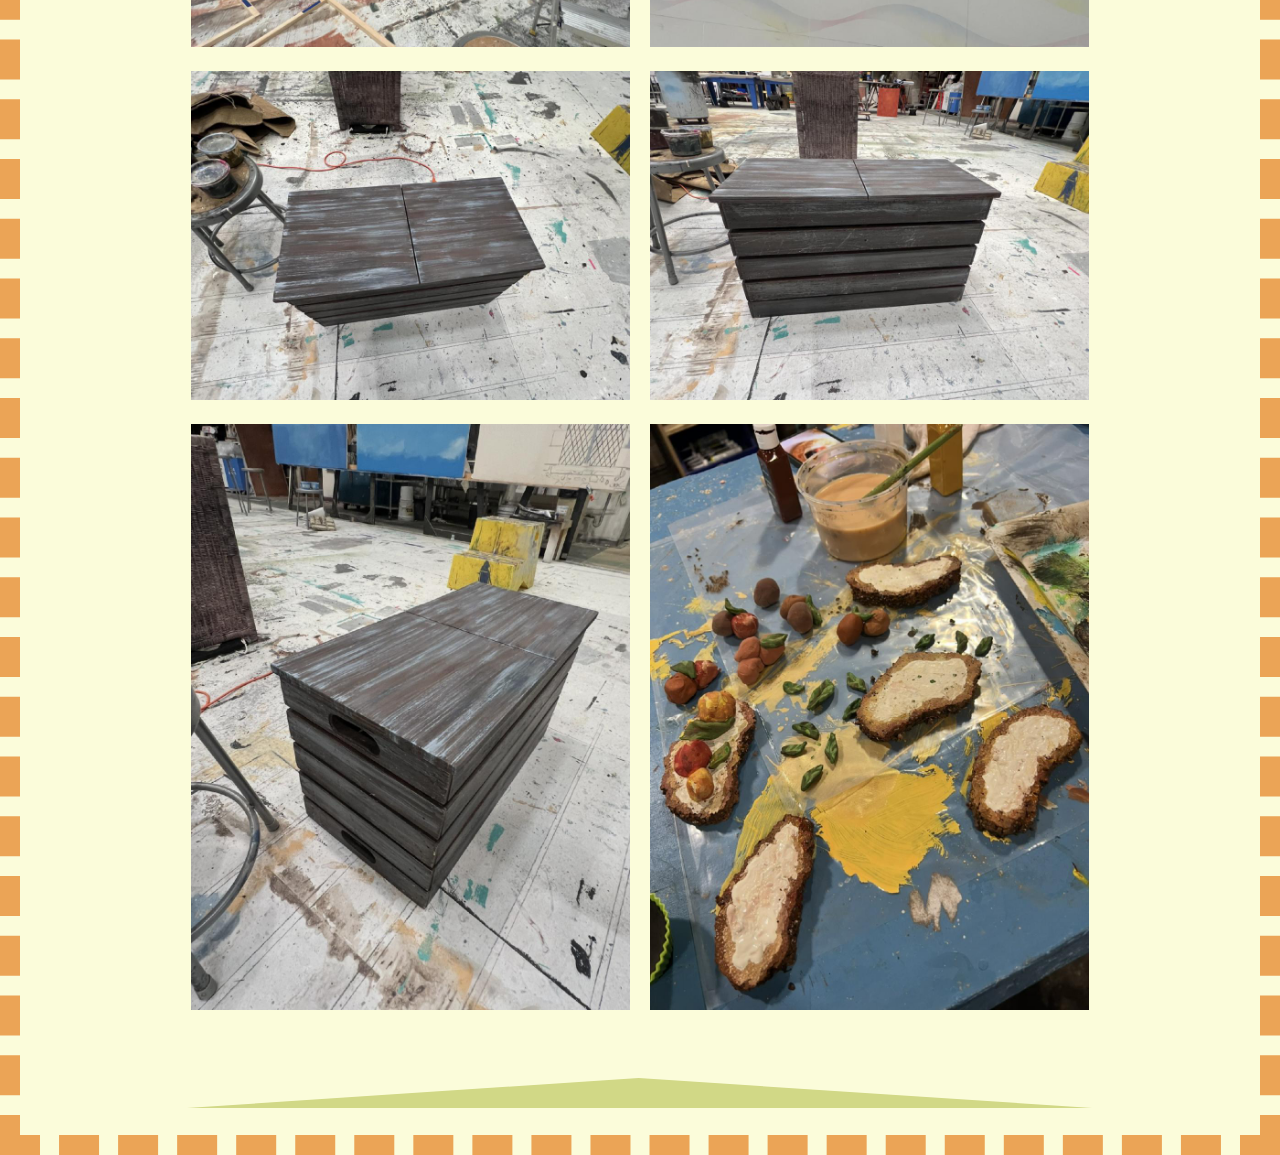
<file: scenic_art.html>
<!DOCTYPE html>
<html> 
<head>
	<meta charset="utf-8">
	<meta name="viewport" content="width=device-width, initial-scale=1">
	<meta name="generator" content="RocketCake">
	<title>Juliana Penna</title>
	<link rel="stylesheet" type="text/css" href="scenic_art.css?h=74f1bd6f">
	<link rel="stylesheet" type="text/css" href="mobile.css">
</head>
<body>
<div class="textstyle1">
<span class="textstyle2"><br/></span><div id="menu_1b95c19"><div  id="menu_1b95c19_menualignmentwrapper" ><div  class="menuholder1"><a href="javascript:void(0);" tabindex="-1" aria-label="&#8801;" >
	<div id="menuentry_b854ad8"  class="menustyle1 menu_1b95c19_mainMenuEntry mobileEntry">
		<div class="menuentry_text1">
  <span class="textstyle3">&#8801;</span>
		</div>
	</div>
</a>
<a href="index.html" style="text-decoration:none" tabindex="-1">
	<div id="menuentry_5814b6f0"  class="menustyle2 menu_1b95c19_mainMenuEntry normalEntry">
		<div class="menuentry_text1">
  <span class="textstyle4">Home</span>
		</div>
	</div>
</a>
<a href="studio.html" style="text-decoration:none" tabindex="-1">
	<div id="menuentry_1eaec801"  class="menustyle3 menu_1b95c19_mainMenuEntry normalEntry">
		<div class="menuentry_text1">
  <span class="textstyle4">Studio</span>
		</div>
	</div>
</a>
<a href="illustration.html" style="text-decoration:none" tabindex="-1">
	<div id="menuentry_1aa948d0"  class="menustyle4 menu_1b95c19_mainMenuEntry normalEntry">
		<div class="menuentry_text1">
  <span class="textstyle4">Illustration</span>
		</div>
	</div>
</a>
<a href="javascript:void(0);" tabindex="-1" aria-label="Scenic Art" >
	<div id="menuentry_1d79f3fe"  class="menustyle5 menu_1b95c19_mainMenuEntry normalEntry">
		<div class="menuentry_text1">
  <span class="textstyle4">Scenic Art</span>
		</div>
	</div>
</a>
<a href="about.html" style="text-decoration:none" tabindex="-1">
	<div id="menuentry_15e994a"  class="menustyle6 menu_1b95c19_mainMenuEntry normalEntry">
		<div class="menuentry_text1">
  <span class="textstyle4">About</span>
		</div>
	</div>
</a>
<a href="contact.html" style="text-decoration:none" tabindex="-1">
	<div id="menuentry_13fa0457"  class="menustyle7 menu_1b95c19_mainMenuEntry normalEntry">
		<div class="menuentry_text1">
  <span class="textstyle4">Contact</span>
		</div>
	</div>
</a>

	<script type="text/javascript" src="rc_images/wsp_menu.js"></script>
	<script type="text/javascript">
		var js_menu_1b95c19= new wsp_menu('menu_1b95c19', 'menu_1b95c19', 20, null, true, {generateAriaLabels: true, setUsefulTabIndices: true, mobileMenuIsFullscreen: true, mobileMenuCloseButtonColor: '#0A0A0A', menuPaddingUsed: 20, mobileMenuAnimations: ['fadeMenus'], closeWhenMouseOut: false} );

		js_menu_1b95c19.createMenuForItem('menuentry_b854ad8', ["  <span class=\"textstyle5\">Home</span> ", 'index.html', '',
		                                   "  <span class=\"textstyle5\">Studio</span> ", 'studio.html', '',
		                                   "  <span class=\"textstyle5\">Illustration</span> ", 'illustration.html', '',
		                                   "  <span class=\"textstyle5\">Scenic Art</span> ", 'javascript:void(0);', '',
		                                   "  <span class=\"textstyle5\">About</span> ", 'about.html', '',
		                                   "  <span class=\"textstyle5\">Contact</span> ", 'contact.html', '']
		                                   , true);
		js_menu_1b95c19.createMenuForItem('menuentry_5814b6f0', []);
		js_menu_1b95c19.createMenuForItem('menuentry_1eaec801', []);
		js_menu_1b95c19.createMenuForItem('menuentry_1aa948d0', []);
		js_menu_1b95c19.createMenuForItem('menuentry_1d79f3fe', []);
		js_menu_1b95c19.createMenuForItem('menuentry_15e994a', []);
		js_menu_1b95c19.createMenuForItem('menuentry_13fa0457', []);

	</script>
</div></div></div><span class="textstyle2"><br/><br/></span><h1 id="heading_777b86f2">Scenic Art</h1>  </div>
<div class="textstyle6">
<span class="textstyle2"><br/></span>  </div>
<div class="textstyle1">
<div id="shapedivider_79c3d446"><svg style="width: 100%; height: 30px; position: absolute; left: 0; top: 0;  " data-name="shape" viewBox="0 0 1201.1345 61.138092" preserveAspectRatio="none" version="1.1" xmlns="http://www.w3.org/2000/svg">  <path style="fill:#D1D886" d="M 0,0 H 1201.1345 L 601.89216,61.138092 Z" /></svg><div id="shapedivider_79c3d446_padding" ></div></div>  </div>
<div class="textstyle6">
<span class="textstyle2"><br/></span>  </div>
<div class="textstyle1">
<div id="gallery_b53fb0b">
	<script type="text/javascript" src="rc_images/wsp_gallery.js"></script>
<div class="galleryimgcontainer" ><a href="javascript:wsp_gallery.openlayer('rc_images/mural___1___img_0371_2048x1536.jpeg',2048,1536,true, 'gallery_b53fb0b');"><img src="rc_images/rwb_53.jpg" id="gallery_b53fb0b_img1" width="960" height="720" /> </a></div><div class="galleryimgcontainer" ><a href="javascript:wsp_gallery.openlayer('rc_images/mural___3___img_0853_2048x1536.png',2048,1536,true, 'gallery_b53fb0b');"><img src="rc_images/rwb_54.jpg" id="gallery_b53fb0b_img2" width="960" height="720" /> </a></div><div class="galleryimgcontainer" ><a href="javascript:wsp_gallery.openlayer('rc_images/img_0855_2048x2048.jpeg',2048,2048,true, 'gallery_b53fb0b');"><img src="rc_images/rwb_55.jpg" id="gallery_b53fb0b_img3" width="960" height="960" /> </a></div><div class="galleryimgcontainer" ><a href="javascript:wsp_gallery.openlayer('rc_images/img_0856_2048x2048.jpeg',2048,2048,true, 'gallery_b53fb0b');"><img src="rc_images/rwb_56.jpg" id="gallery_b53fb0b_img4" width="960" height="960" /> </a></div><div class="galleryimgcontainer" ><a href="javascript:wsp_gallery.openlayer('rc_images/tpa___1___8b3ac3d9_d6d2_4e60_a22f_e49da3ca01dc.jpg',1320,1760,true, 'gallery_b53fb0b');"><img src="rc_images/rwb_57.jpg" id="gallery_b53fb0b_img5" width="960" height="1280" /> </a></div><div class="galleryimgcontainer" ><a href="javascript:wsp_gallery.openlayer('rc_images/img_2433.jpeg',1170,1560,true, 'gallery_b53fb0b');"><img src="rc_images/rwb_58.jpg" id="gallery_b53fb0b_img6" width="960" height="1280" /> </a></div><div class="galleryimgcontainer" ><a href="javascript:wsp_gallery.openlayer('rc_images/tpa___3___img_0227_2048x1536.jpeg',2048,1536,true, 'gallery_b53fb0b');"><img src="rc_images/rwb_59.jpg" id="gallery_b53fb0b_img7" width="960" height="720" /> </a></div><div class="galleryimgcontainer" ><a href="javascript:wsp_gallery.openlayer('rc_images/tpa___2___img_0226_2048x1536.jpeg',2048,1536,true, 'gallery_b53fb0b');"><img src="rc_images/rwb_60.jpg" id="gallery_b53fb0b_img8" width="960" height="720" /> </a></div><div class="galleryimgcontainer" ><a href="javascript:wsp_gallery.openlayer('rc_images/tpa___5___img_0840_1536x2048.png',1536,2048,true, 'gallery_b53fb0b');"><img src="rc_images/rwb_61.jpg" id="gallery_b53fb0b_img9" width="960" height="1280" /> </a></div><div class="galleryimgcontainer" ><a href="javascript:wsp_gallery.openlayer('rc_images/tpa___5_5___img_0837_1536x2048.png',1536,2048,true, 'gallery_b53fb0b');"><img src="rc_images/rwb_62.jpg" id="gallery_b53fb0b_img10" width="960" height="1280" /> </a></div><div class="galleryimgcontainer" ><a href="javascript:wsp_gallery.openlayer('rc_images/tpa___10___img_8118_1536x2048.png',1536,2048,true, 'gallery_b53fb0b');"><img src="rc_images/rwb_63.jpg" id="gallery_b53fb0b_img11" width="960" height="1280" /> </a></div><div class="galleryimgcontainer" ><a href="javascript:wsp_gallery.openlayer('rc_images/tpa___11___img_8120_1536x2048.png',1536,2048,true, 'gallery_b53fb0b');"><img src="rc_images/rwb_64.jpg" id="gallery_b53fb0b_img12" width="960" height="1280" /> </a></div><div class="galleryimgcontainer" ><a href="javascript:wsp_gallery.openlayer('rc_images/img_2434.jpeg',1170,1560,true, 'gallery_b53fb0b');"><img src="rc_images/rwb_65.jpg" id="gallery_b53fb0b_img13" width="960" height="1280" /> </a></div><div class="galleryimgcontainer" ><a href="javascript:wsp_gallery.openlayer('rc_images/img_2435.jpeg',1170,1560,true, 'gallery_b53fb0b');"><img src="rc_images/rwb_66.jpg" id="gallery_b53fb0b_img14" width="960" height="1280" /> </a></div><div class="galleryimgcontainer" ><a href="javascript:wsp_gallery.openlayer('rc_images/img_2436.jpeg',1170,1560,true, 'gallery_b53fb0b');"><img src="rc_images/rwb_67.jpg" id="gallery_b53fb0b_img15" width="960" height="1280" /> </a></div><div class="galleryimgcontainer" ><a href="javascript:wsp_gallery.openlayer('rc_images/img_2438.jpeg',1170,1560,true, 'gallery_b53fb0b');"><img src="rc_images/rwb_68.jpg" id="gallery_b53fb0b_img16" width="960" height="1280" /> </a></div><div class="galleryimgcontainer" ><a href="javascript:wsp_gallery.openlayer('rc_images/img_9695_2048x1536.jpeg',2048,1536,true, 'gallery_b53fb0b');"><img src="rc_images/rwb_69.jpg" id="gallery_b53fb0b_img17" width="960" height="720" /> </a></div><div class="galleryimgcontainer" ><a href="javascript:wsp_gallery.openlayer('rc_images/img_9696_2048x1536.jpeg',2048,1536,true, 'gallery_b53fb0b');"><img src="rc_images/rwb_70.jpg" id="gallery_b53fb0b_img18" width="960" height="720" /> </a></div><div class="galleryimgcontainer" ><a href="javascript:wsp_gallery.openlayer('rc_images/props___1___img_0410_2048x1536.jpeg',2048,1536,true, 'gallery_b53fb0b');"><img src="rc_images/rwb_71.jpg" id="gallery_b53fb0b_img19" width="960" height="720" /> </a></div><div class="galleryimgcontainer" ><a href="javascript:wsp_gallery.openlayer('rc_images/props___2___img_0411_2048x1536.jpeg',2048,1536,true, 'gallery_b53fb0b');"><img src="rc_images/rwb_72.jpg" id="gallery_b53fb0b_img20" width="960" height="720" /> </a></div><div class="galleryimgcontainer" ><a href="javascript:wsp_gallery.openlayer('rc_images/img_2441.jpeg',1170,1560,true, 'gallery_b53fb0b');"><img src="rc_images/rwb_73.jpg" id="gallery_b53fb0b_img21" width="960" height="1280" /> </a></div><div class="galleryimgcontainer" ><a href="javascript:wsp_gallery.openlayer('rc_images/img_2440.jpeg',1170,1560,true, 'gallery_b53fb0b');"><img src="rc_images/rwb_74.jpg" id="gallery_b53fb0b_img22" width="960" height="1280" /> </a></div></div>  </div>
<div class="textstyle6">
<span class="textstyle2"><br/><br/></span>  </div>
<div class="textstyle1">
<div id="shapedivider_4b75d26d"><svg style="width: 100%; height: 30px; position: absolute; left: 0; bottom: 0; transform: rotate(180deg);" data-name="shape" viewBox="0 0 1201.1345 61.138092" preserveAspectRatio="none" version="1.1" xmlns="http://www.w3.org/2000/svg">  <path style="fill:#D1D886" d="M 0,0 H 1201.1345 L 601.89216,61.138092 Z" /></svg><div id="shapedivider_4b75d26d_padding" ></div></div>  </div>
<div class="textstyle6">
<span class="textstyle7"><br/></span>  </div>
</body>
</html>
</file>
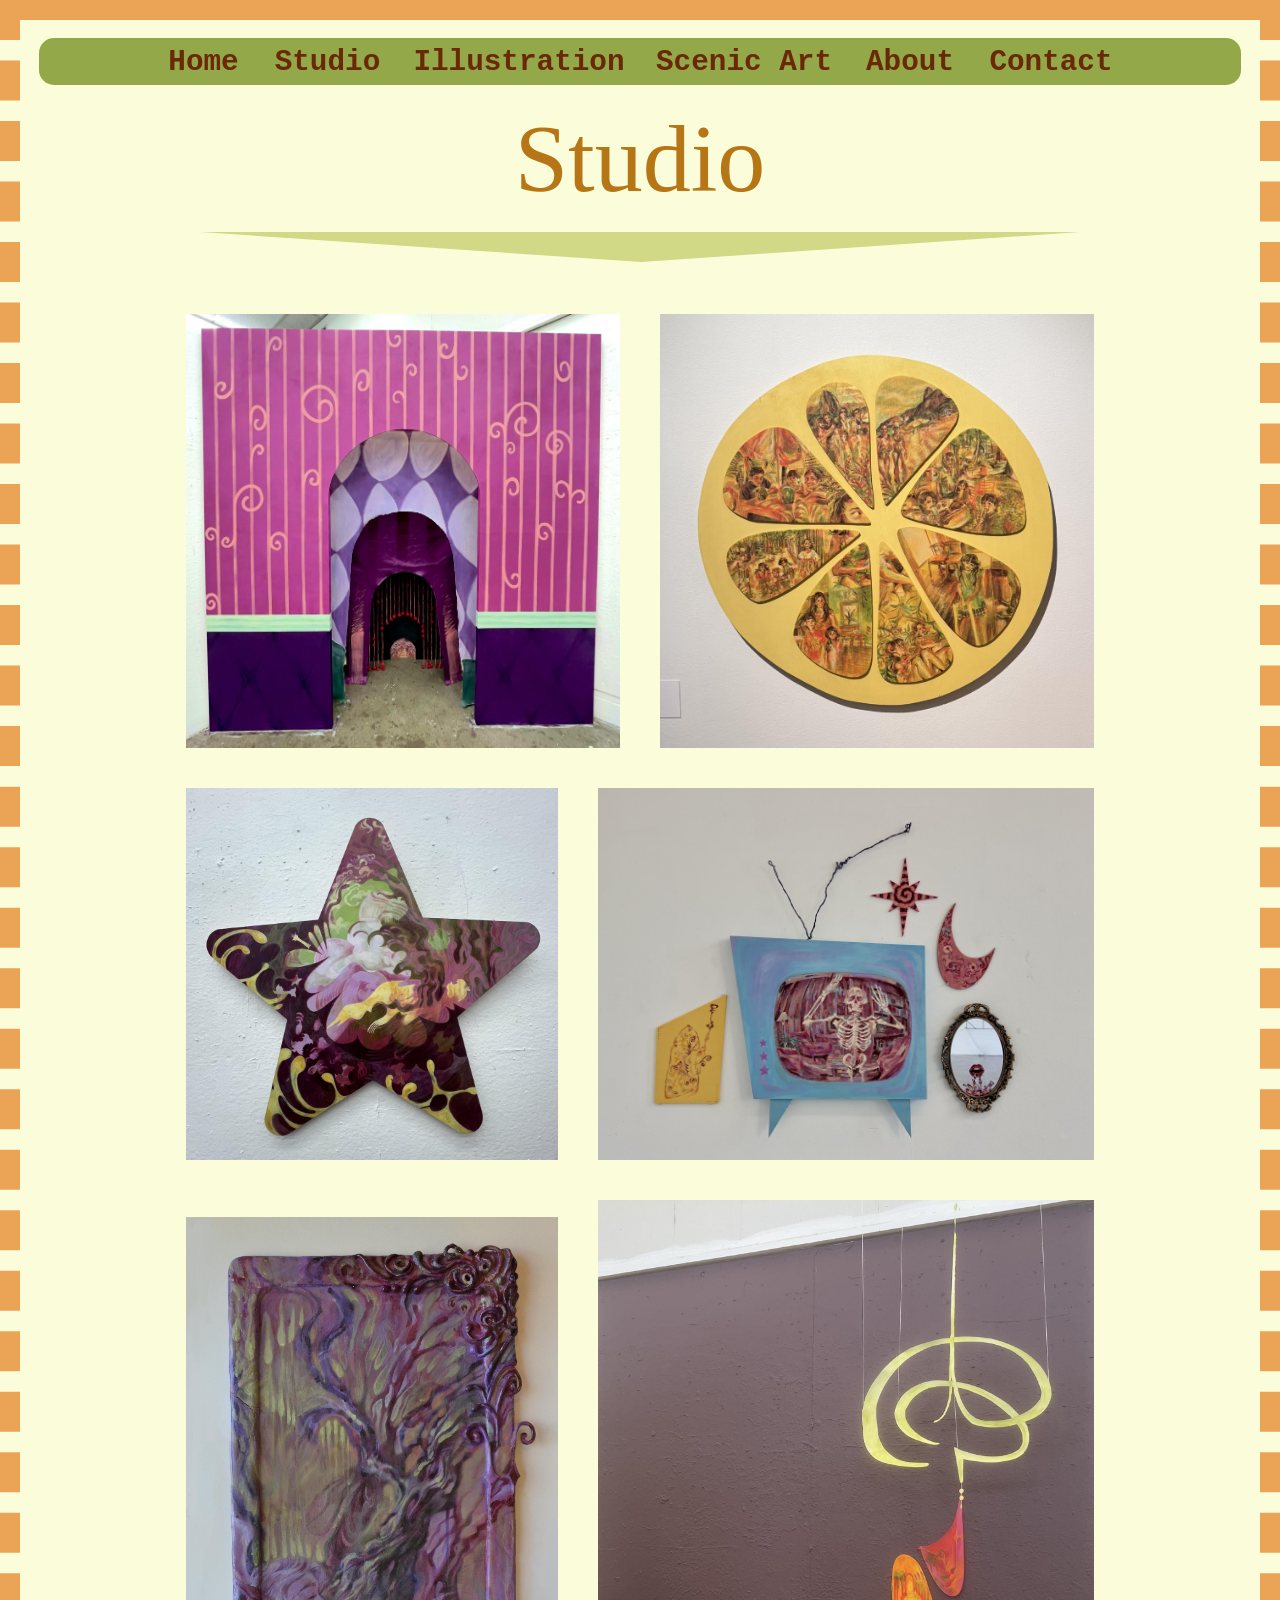
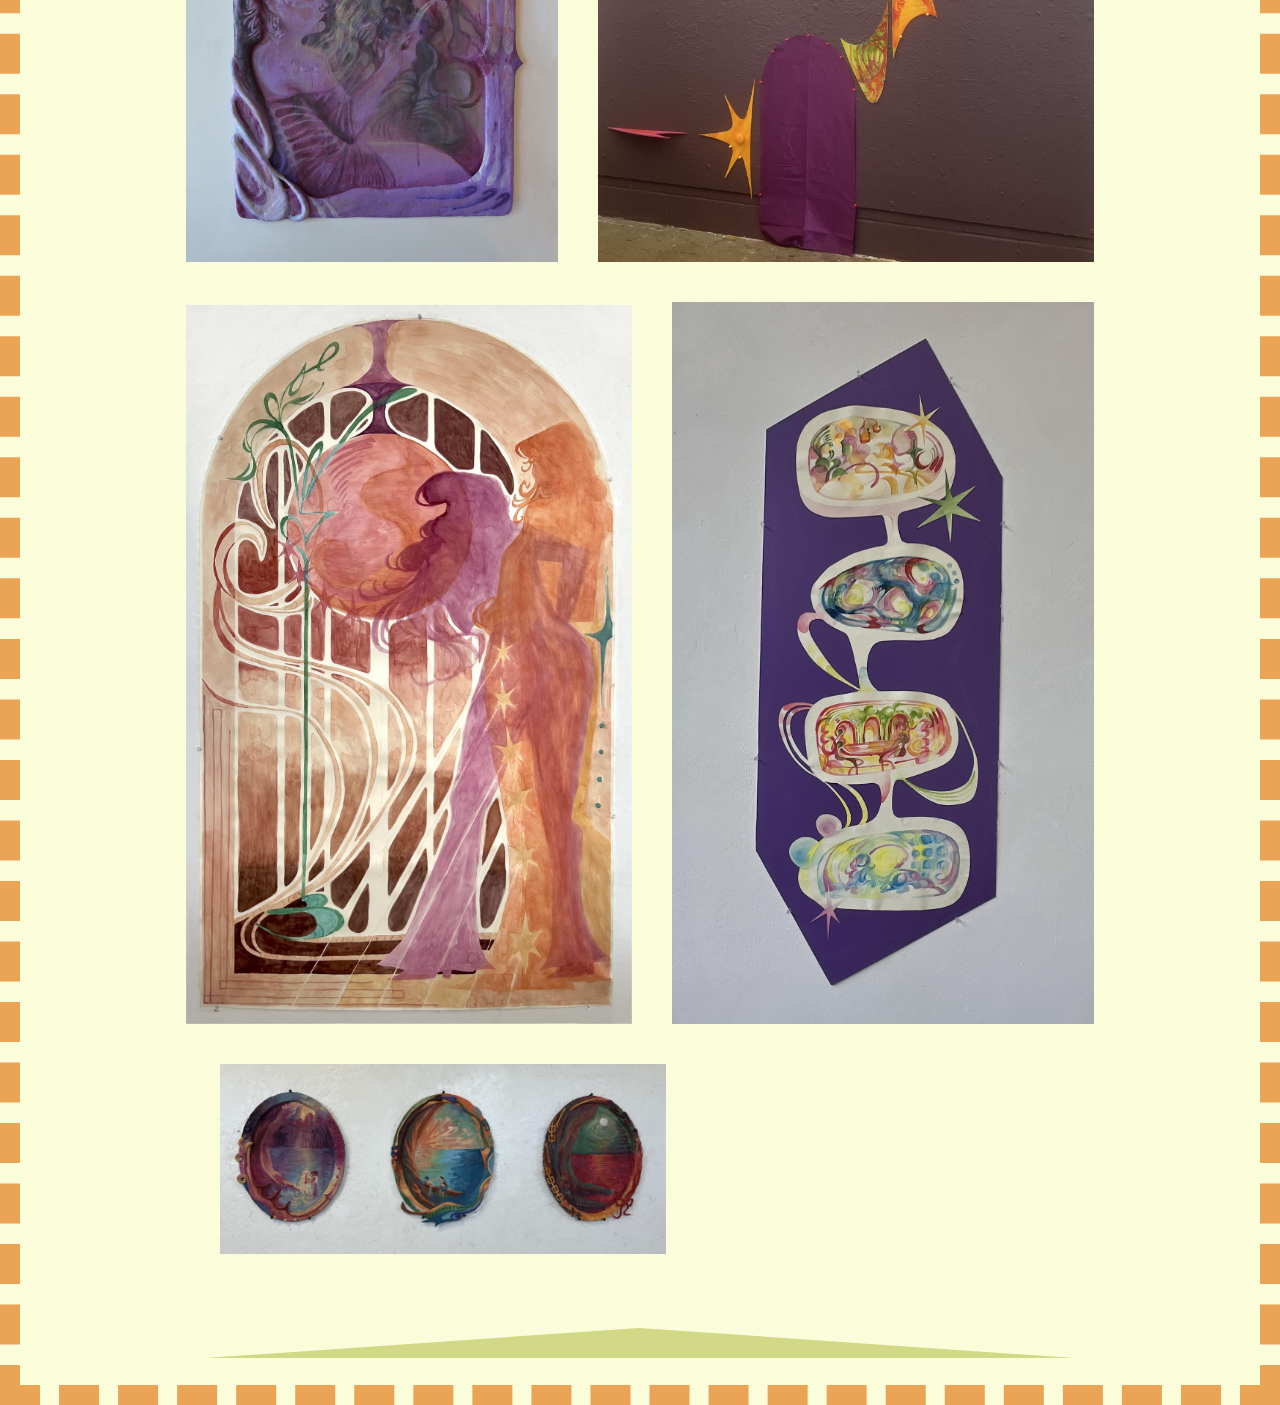
<file: studio.html>
<!DOCTYPE html>
<html> 
<head>
	<meta charset="utf-8">
	<meta name="viewport" content="width=device-width, initial-scale=1">
	<meta name="generator" content="RocketCake">
	<title>Juliana Penna</title>
	<link rel="stylesheet" type="text/css" href="studio.css?h=58cc971f">
	<link rel="stylesheet" type="text/css" href="mobile.css">
</head>
<body>
<div class="textstyle1">
<span class="textstyle2"><br/></span><div id="menu_cd703e5"><div  id="menu_cd703e5_menualignmentwrapper" ><div  class="menuholder1"><a href="javascript:void(0);" tabindex="-1" aria-label="&#8801;" >
	<div id="menuentry_71668dad"  class="menustyle1 menu_cd703e5_mainMenuEntry mobileEntry">
		<div class="menuentry_text1">
  <span class="textstyle3">&#8801;</span>
		</div>
	</div>
</a>
<a href="index.html" style="text-decoration:none" tabindex="-1">
	<div id="menuentry_2f7d4cc2"  class="menustyle2 menu_cd703e5_mainMenuEntry normalEntry">
		<div class="menuentry_text1">
  <span class="textstyle4">Home</span>
		</div>
	</div>
</a>
<a href="javascript:void(0);" tabindex="-1" aria-label="Studio" >
	<div id="menuentry_3641b34f"  class="menustyle3 menu_cd703e5_mainMenuEntry normalEntry">
		<div class="menuentry_text1">
  <span class="textstyle4">Studio</span>
		</div>
	</div>
</a>
<a href="illustration.html" style="text-decoration:none" tabindex="-1">
	<div id="menuentry_49a514d0"  class="menustyle4 menu_cd703e5_mainMenuEntry normalEntry">
		<div class="menuentry_text1">
  <span class="textstyle4">Illustration</span>
		</div>
	</div>
</a>
<a href="scenic_art.html" style="text-decoration:none" tabindex="-1">
	<div id="menuentry_3acd4090"  class="menustyle5 menu_cd703e5_mainMenuEntry normalEntry">
		<div class="menuentry_text1">
  <span class="textstyle4">Scenic Art</span>
		</div>
	</div>
</a>
<a href="about.html" style="text-decoration:none" tabindex="-1">
	<div id="menuentry_6f378f9c"  class="menustyle6 menu_cd703e5_mainMenuEntry normalEntry">
		<div class="menuentry_text1">
  <span class="textstyle4">About</span>
		</div>
	</div>
</a>
<a href="contact.html" style="text-decoration:none" tabindex="-1">
	<div id="menuentry_402f9c4d"  class="menustyle7 menu_cd703e5_mainMenuEntry normalEntry">
		<div class="menuentry_text1">
  <span class="textstyle4">Contact</span>
		</div>
	</div>
</a>

	<script type="text/javascript" src="rc_images/wsp_menu.js"></script>
	<script type="text/javascript">
		var js_menu_cd703e5= new wsp_menu('menu_cd703e5', 'menu_cd703e5', 20, null, true, {generateAriaLabels: true, setUsefulTabIndices: true, mobileMenuIsFullscreen: true, mobileMenuCloseButtonColor: '#0A0A0A', menuPaddingUsed: 20, mobileMenuAnimations: ['fadeMenus'], closeWhenMouseOut: false} );

		js_menu_cd703e5.createMenuForItem('menuentry_71668dad', ["  <span class=\"textstyle5\">Home</span> ", 'index.html', '',
		                                   "  <span class=\"textstyle5\">Studio</span> ", 'javascript:void(0);', '',
		                                   "  <span class=\"textstyle5\">Illustration</span> ", 'illustration.html', '',
		                                   "  <span class=\"textstyle5\">Scenic Art</span> ", 'scenic_art.html', '',
		                                   "  <span class=\"textstyle5\">About</span> ", 'about.html', '',
		                                   "  <span class=\"textstyle5\">Contact</span> ", 'contact.html', '']
		                                   , true);
		js_menu_cd703e5.createMenuForItem('menuentry_2f7d4cc2', []);
		js_menu_cd703e5.createMenuForItem('menuentry_3641b34f', []);
		js_menu_cd703e5.createMenuForItem('menuentry_49a514d0', []);
		js_menu_cd703e5.createMenuForItem('menuentry_3acd4090', []);
		js_menu_cd703e5.createMenuForItem('menuentry_6f378f9c', []);
		js_menu_cd703e5.createMenuForItem('menuentry_402f9c4d', []);

	</script>
</div></div></div><span class="textstyle2"><br/><br/></span><h1 id="heading_7efc2490">Studio</h1>  </div>
<div class="textstyle6">
<span class="textstyle2"><br/></span>  </div>
<div class="textstyle1">
<div id="shapedivider_1d719d10"><svg style="width: 100%; height: 30px; position: absolute; left: 0; top: 0;  " data-name="shape" viewBox="0 0 1201.1345 61.138092" preserveAspectRatio="none" version="1.1" xmlns="http://www.w3.org/2000/svg">  <path style="fill:#D1D886" d="M 0,0 H 1201.1345 L 601.89216,61.138092 Z" /></svg><div id="shapedivider_1d719d10_padding" ></div></div>  </div>
<div class="textstyle6">
<span class="textstyle2"><br/></span>  </div>
<div class="textstyle1">
<a href="studio_arrival.html"><img src="rc_images/img_8130.jpeg" width="1819" height="1819" id="img_184cc07e" alt="" title="" border="0" /></a><a href="studio_limao.html"><img src="rc_images/img_9166_2048x2048.jpeg" width="2048" height="2048" id="img_27e01d32" alt="" title="" border="0" /></a><a href="studio_5_10.html"><img src="rc_images/img_0722_2048x2048.jpeg" width="2048" height="2048" id="img_2a3efc7a" alt="" title="" border="0" /></a><a href="studio_lost_in_time.html"><img src="rc_images/img_3460_2048x1536.jpeg" width="2048" height="1536" id="img_5e3721c3" alt="" title="" border="0" /></a><a href="studio_olive_garden.html"><img src="rc_images/img_2357.jpg" width="2927" height="5070" id="img_240ef70e" alt="" title="" border="0" /></a><a href="studio_question.html"><img src="rc_images/img_0771_1535x2048.jpeg" width="1535" height="2048" id="img_81295dd" alt="" title="" border="0" /></a><a href="studio_departure.html"><img src="rc_images/img_2358.jpg" width="2389" height="3848" id="img_728b4ead" alt="" title="" border="0" /></a><a href="studio_scenes.html"><img src="rc_images/img_2359_2.jpg" width="2302" height="3941" id="img_496983dd" alt="" title="" border="0" /></a>  </div>
<div class="textstyle6">
<a href="studio_introduction.html"><img src="rc_images/img_2360.jpg" width="4027" height="1716" id="img_53d453e3" alt="" title="" border="0" /></a><span class="textstyle2"><br/><br/><br/></span>  </div>
<div class="textstyle1">
<div id="shapedivider_3a450b36"><svg style="width: 100%; height: 30px; position: absolute; left: 0; bottom: 0; transform: rotate(180deg);" data-name="shape" viewBox="0 0 1201.1345 61.138092" preserveAspectRatio="none" version="1.1" xmlns="http://www.w3.org/2000/svg">  <path style="fill:#D1D886" d="M 0,0 H 1201.1345 L 601.89216,61.138092 Z" /></svg><div id="shapedivider_3a450b36_padding" ></div></div>  </div>
<div class="textstyle6">
<span class="textstyle7"><br/></span>  </div>
</body>
</html>
</file>
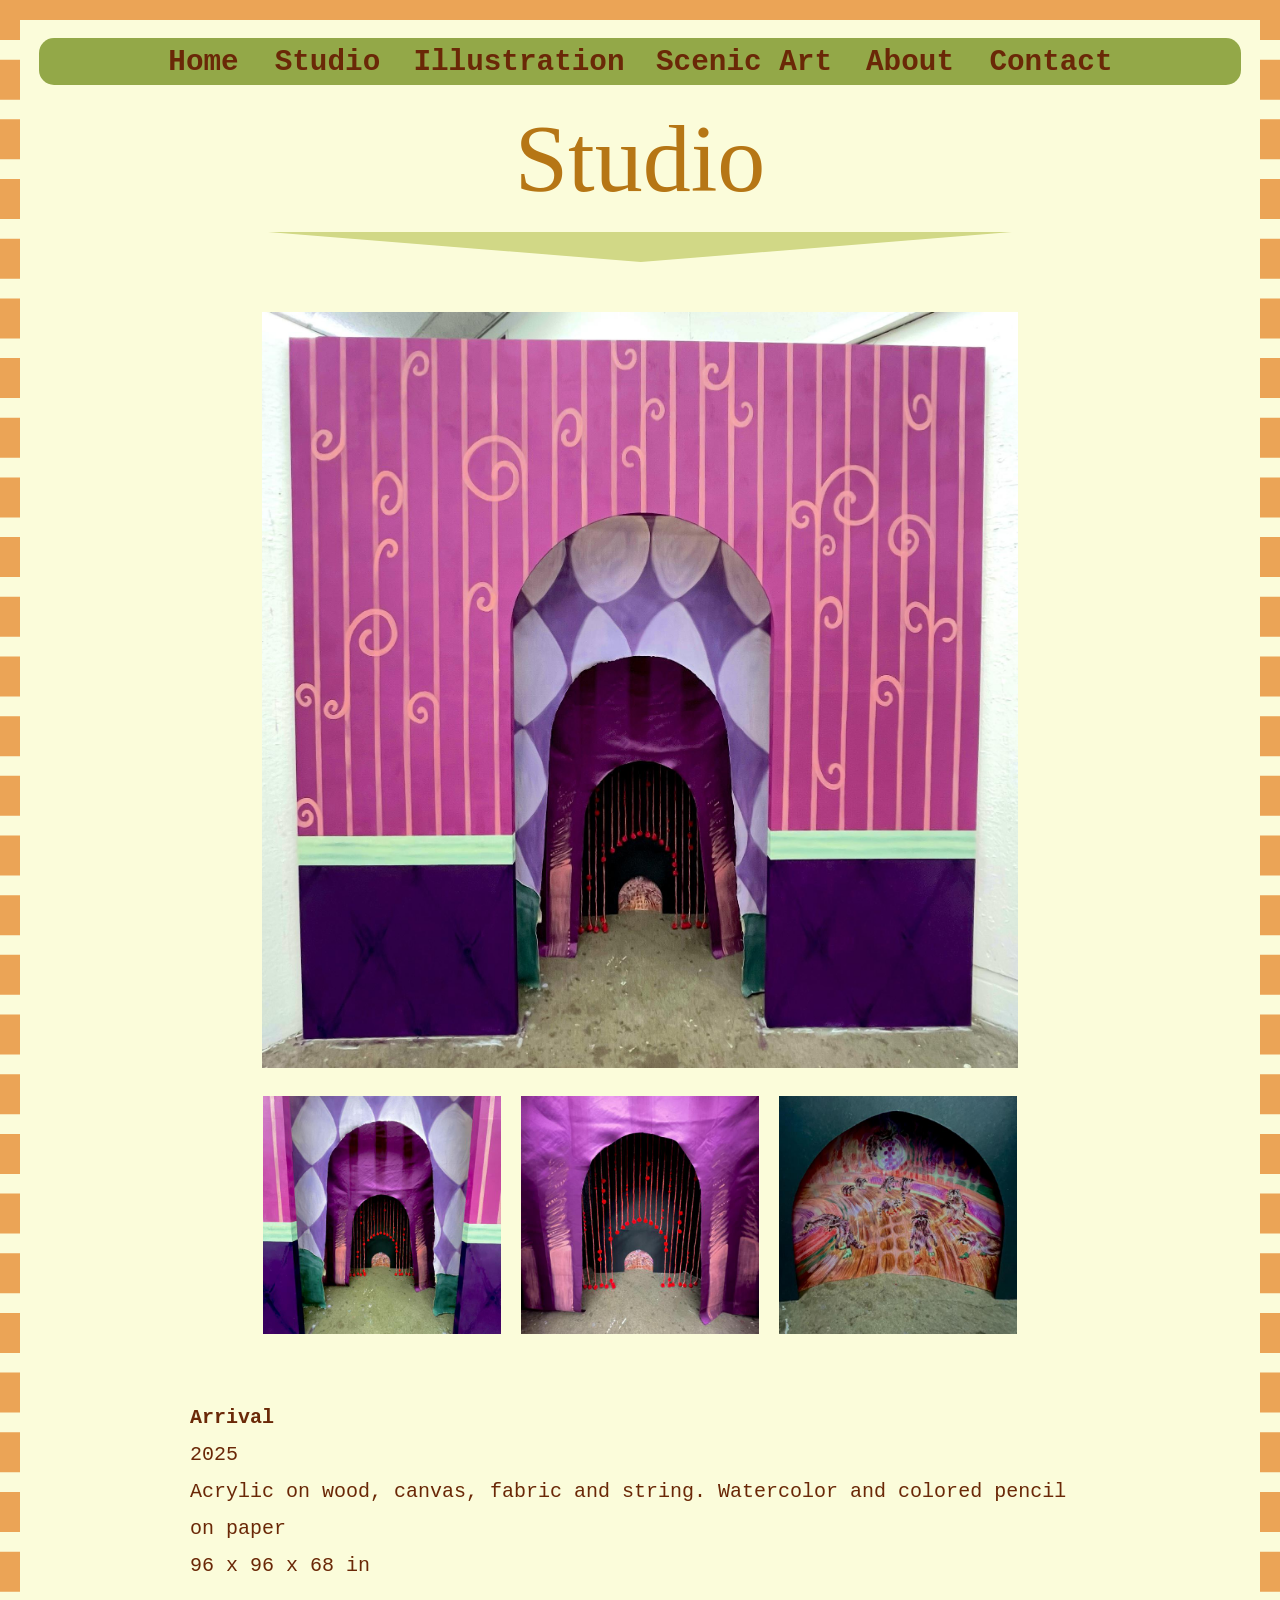
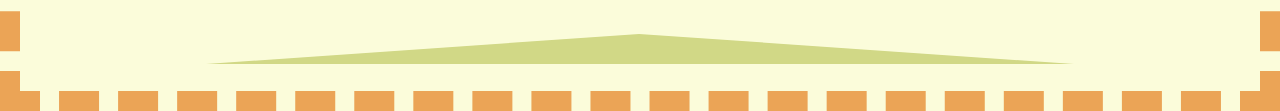
<file: studio_arrival.html>
<!DOCTYPE html>
<html> 
<head>
	<meta charset="utf-8">
	<meta name="viewport" content="width=device-width, initial-scale=1">
	<meta name="generator" content="RocketCake">
	<title>Juliana Penna</title>
	<link rel="stylesheet" type="text/css" href="studio_arrival.css?h=a349d509">
	<link rel="stylesheet" type="text/css" href="mobile.css">
</head>
<body>
<div class="textstyle1">
<span class="textstyle2"><br/></span><div id="menu_3cfa0dcf"><div  id="menu_3cfa0dcf_menualignmentwrapper" ><div  class="menuholder1"><a href="javascript:void(0);" tabindex="-1" aria-label="&#8801;" >
	<div id="menuentry_73249144"  class="menustyle1 menu_3cfa0dcf_mainMenuEntry mobileEntry">
		<div class="menuentry_text1">
  <span class="textstyle3">&#8801;</span>
		</div>
	</div>
</a>
<a href="index.html" style="text-decoration:none" tabindex="-1">
	<div id="menuentry_61bd2509"  class="menustyle2 menu_3cfa0dcf_mainMenuEntry normalEntry">
		<div class="menuentry_text1">
  <span class="textstyle4">Home</span>
		</div>
	</div>
</a>
<a href="studio.html" style="text-decoration:none" tabindex="-1">
	<div id="menuentry_105956d6"  class="menustyle3 menu_3cfa0dcf_mainMenuEntry normalEntry">
		<div class="menuentry_text1">
  <span class="textstyle4">Studio</span>
		</div>
	</div>
</a>
<a href="illustration.html" style="text-decoration:none" tabindex="-1">
	<div id="menuentry_2218d2b4"  class="menustyle4 menu_3cfa0dcf_mainMenuEntry normalEntry">
		<div class="menuentry_text1">
  <span class="textstyle4">Illustration</span>
		</div>
	</div>
</a>
<a href="scenic_art.html" style="text-decoration:none" tabindex="-1">
	<div id="menuentry_5ed68884"  class="menustyle5 menu_3cfa0dcf_mainMenuEntry normalEntry">
		<div class="menuentry_text1">
  <span class="textstyle4">Scenic Art</span>
		</div>
	</div>
</a>
<a href="about.html" style="text-decoration:none" tabindex="-1">
	<div id="menuentry_491a62e6"  class="menustyle6 menu_3cfa0dcf_mainMenuEntry normalEntry">
		<div class="menuentry_text1">
  <span class="textstyle4">About</span>
		</div>
	</div>
</a>
<a href="contact.html" style="text-decoration:none" tabindex="-1">
	<div id="menuentry_7b158426"  class="menustyle7 menu_3cfa0dcf_mainMenuEntry normalEntry">
		<div class="menuentry_text1">
  <span class="textstyle4">Contact</span>
		</div>
	</div>
</a>

	<script type="text/javascript" src="rc_images/wsp_menu.js"></script>
	<script type="text/javascript">
		var js_menu_3cfa0dcf= new wsp_menu('menu_3cfa0dcf', 'menu_3cfa0dcf', 20, null, true, {generateAriaLabels: true, setUsefulTabIndices: true, mobileMenuIsFullscreen: true, mobileMenuCloseButtonColor: '#0A0A0A', menuPaddingUsed: 20, mobileMenuAnimations: ['fadeMenus'], closeWhenMouseOut: false} );

		js_menu_3cfa0dcf.createMenuForItem('menuentry_73249144', ["  <span class=\"textstyle5\">Home</span> ", 'index.html', '',
		                                   "  <span class=\"textstyle5\">Studio</span> ", 'studio.html', '',
		                                   "  <span class=\"textstyle5\">Illustration</span> ", 'illustration.html', '',
		                                   "  <span class=\"textstyle5\">Scenic Art</span> ", 'scenic_art.html', '',
		                                   "  <span class=\"textstyle5\">About</span> ", 'about.html', '',
		                                   "  <span class=\"textstyle5\">Contact</span> ", 'contact.html', '']
		                                   , true);
		js_menu_3cfa0dcf.createMenuForItem('menuentry_61bd2509', []);
		js_menu_3cfa0dcf.createMenuForItem('menuentry_105956d6', []);
		js_menu_3cfa0dcf.createMenuForItem('menuentry_2218d2b4', []);
		js_menu_3cfa0dcf.createMenuForItem('menuentry_5ed68884', []);
		js_menu_3cfa0dcf.createMenuForItem('menuentry_491a62e6', []);
		js_menu_3cfa0dcf.createMenuForItem('menuentry_7b158426', []);

	</script>
</div></div></div><span class="textstyle2"><br/><br/></span><h1 id="heading_66981399">Studio</h1>  </div>
<div class="textstyle6">
<span class="textstyle2"><br/></span>  </div>
<div class="textstyle1">
<div id="shapedivider_6fbd9cc7"><svg style="width: 100%; height: 30px; position: absolute; left: 0; top: 0;  " data-name="shape" viewBox="0 0 1201.1345 61.138092" preserveAspectRatio="none" version="1.1" xmlns="http://www.w3.org/2000/svg">  <path style="fill:#D1D886" d="M 0,0 H 1201.1345 L 601.89216,61.138092 Z" /></svg><div id="shapedivider_6fbd9cc7_padding" ></div></div>  </div>
<div class="textstyle6">
<span class="textstyle2"><br/><br/></span>  </div>
<div class="textstyle1">
<img src="rc_images/img_8130.jpeg" width="1819" height="1819" id="img_55cd82bf" alt="" title="" /><span class="textstyle2"><br/><br/></span><div id="gallery_3310436c">
	<script type="text/javascript" src="rc_images/wsp_gallery.js"></script>
<div class="galleryimgcontainer" ><a href="javascript:wsp_gallery.openlayer('rc_images/img_8108_2048x2048.jpeg',2048,2048,true, 'gallery_3310436c');"><img src="rc_images/rwb_1.jpg" id="gallery_3310436c_img1" width="640" height="640" /> </a></div><div class="galleryimgcontainer" ><a href="javascript:wsp_gallery.openlayer('rc_images/img_8110_2048x2048.jpeg',2048,2048,true, 'gallery_3310436c');"><img src="rc_images/rwb_2.jpg" id="gallery_3310436c_img2" width="640" height="640" /> </a></div><div class="galleryimgcontainer" ><a href="javascript:wsp_gallery.openlayer('rc_images/img_8113_2048x2048.jpeg',2048,2048,true, 'gallery_3310436c');"><img src="rc_images/rwb_3.jpg" id="gallery_3310436c_img3" width="640" height="640" /> </a></div></div><span class="textstyle7"><br/><br/><br/></span><h1 id="heading_7e61b60e"><span class="textstyle8"><span class="textstyle9">Arrival</span><span class="textstyle7"><br/>2025<br/>Acrylic on wood, canvas, fabric and string. Watercolor and colored pencil on paper<br/>96 x 96 x 68 in</span></span>
</h1>  </div>
<div class="textstyle6">
<span class="textstyle10"><br/></span><span class="textstyle2"><br/></span>  </div>
<div class="textstyle1">
<div id="shapedivider_60dba8b2"><svg style="width: 100%; height: 30px; position: absolute; left: 0; bottom: 0; transform: rotate(180deg);" data-name="shape" viewBox="0 0 1201.1345 61.138092" preserveAspectRatio="none" version="1.1" xmlns="http://www.w3.org/2000/svg">  <path style="fill:#D1D886" d="M 0,0 H 1201.1345 L 601.89216,61.138092 Z" /></svg><div id="shapedivider_60dba8b2_padding" ></div></div>  </div>
<div class="textstyle6">
<span class="textstyle11"><br/></span>  </div>
</body>
</html>
</file>
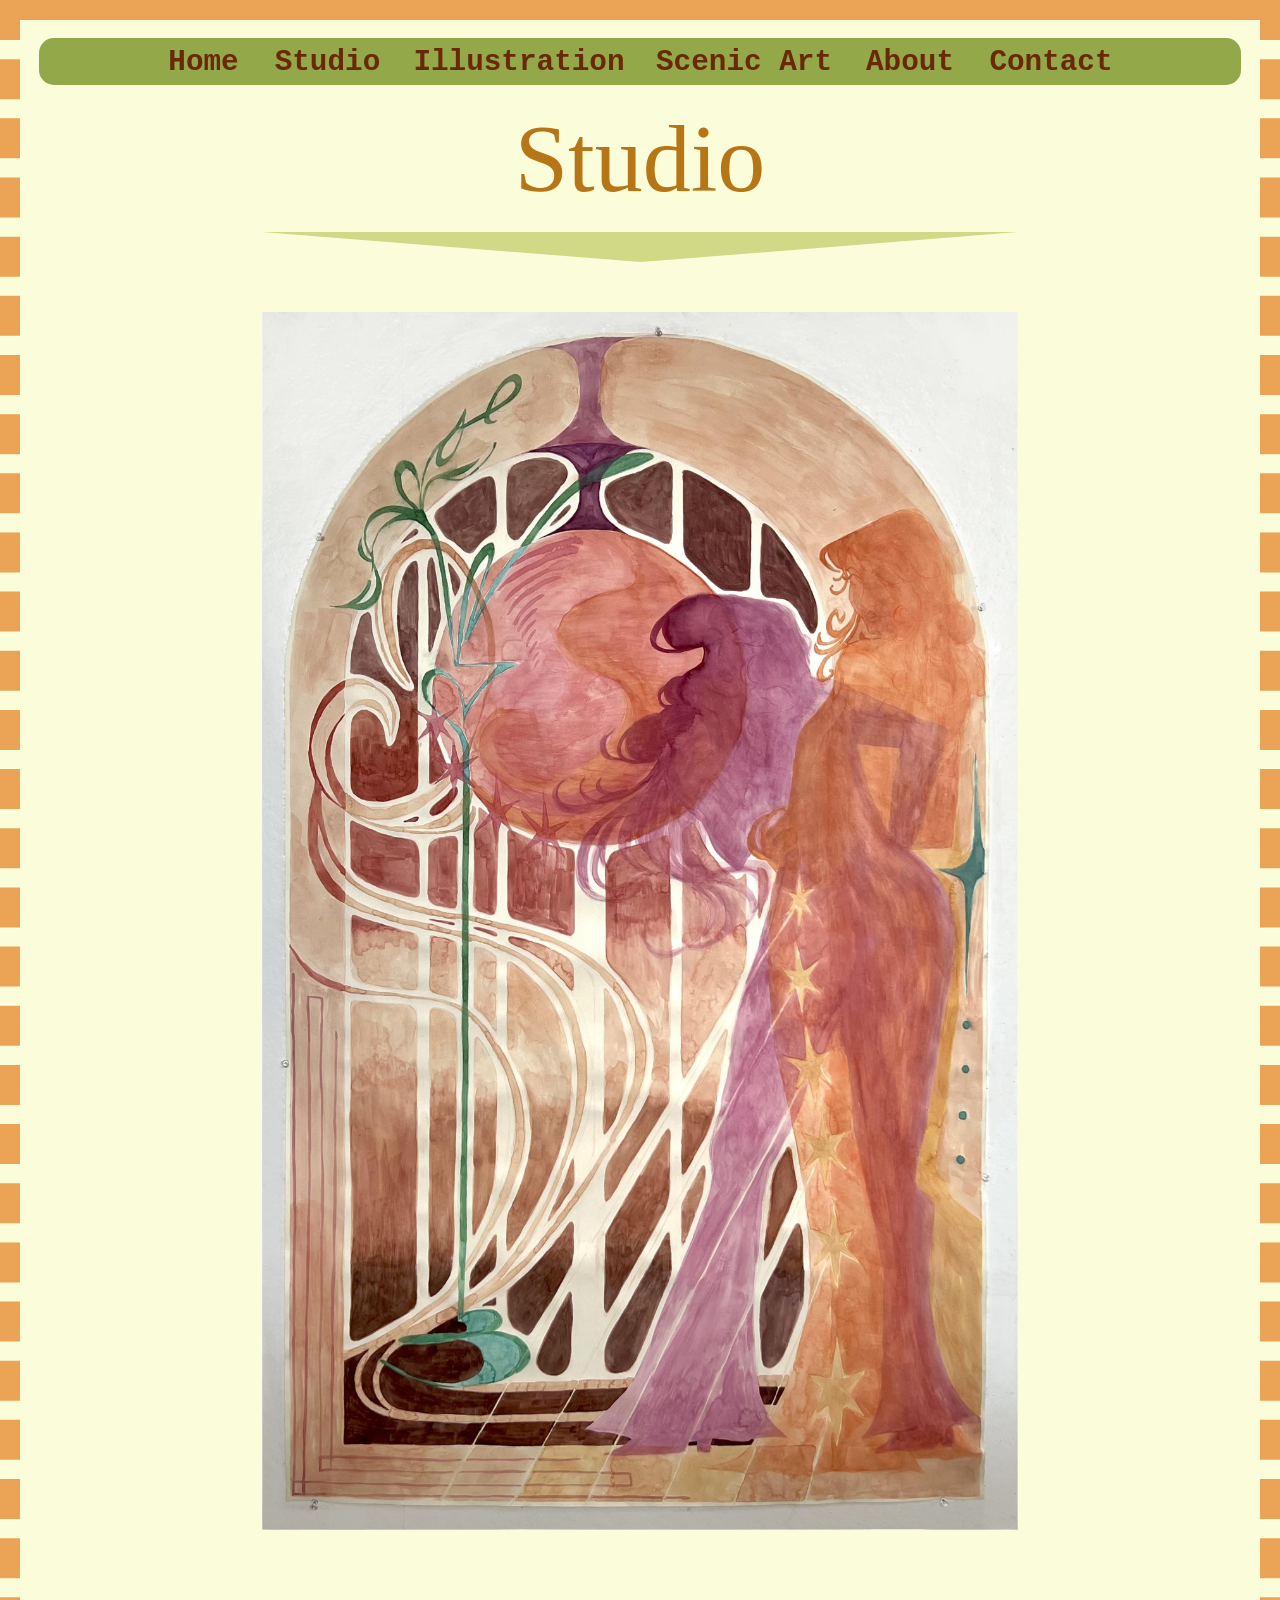
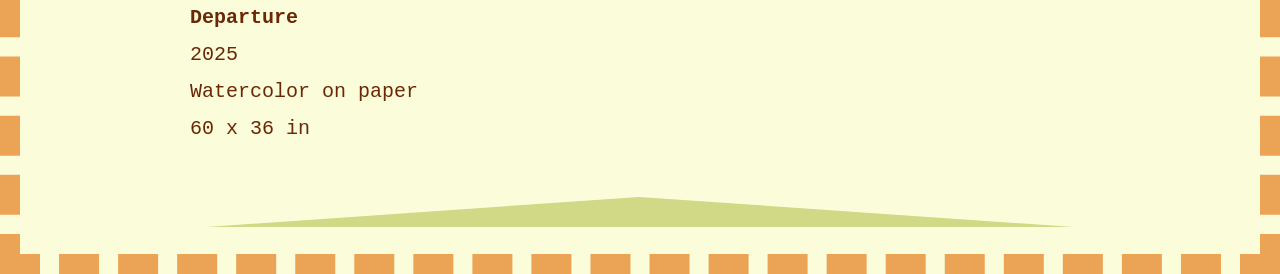
<file: studio_departure.html>
<!DOCTYPE html>
<html> 
<head>
	<meta charset="utf-8">
	<meta name="viewport" content="width=device-width, initial-scale=1">
	<meta name="generator" content="RocketCake">
	<title>Juliana Penna</title>
	<link rel="stylesheet" type="text/css" href="studio_departure.css?h=c49fa0e6">
	<link rel="stylesheet" type="text/css" href="mobile.css">
</head>
<body>
<div class="textstyle1">
<span class="textstyle2"><br/></span><div id="menu_791326b0"><div  id="menu_791326b0_menualignmentwrapper" ><div  class="menuholder1"><a href="javascript:void(0);" tabindex="-1" aria-label="&#8801;" >
	<div id="menuentry_38b3bd4a"  class="menustyle1 menu_791326b0_mainMenuEntry mobileEntry">
		<div class="menuentry_text1">
  <span class="textstyle3">&#8801;</span>
		</div>
	</div>
</a>
<a href="index.html" style="text-decoration:none" tabindex="-1">
	<div id="menuentry_2bc9fe8a"  class="menustyle2 menu_791326b0_mainMenuEntry normalEntry">
		<div class="menuentry_text1">
  <span class="textstyle4">Home</span>
		</div>
	</div>
</a>
<a href="studio.html" style="text-decoration:none" tabindex="-1">
	<div id="menuentry_5bd5f3a7"  class="menustyle3 menu_791326b0_mainMenuEntry normalEntry">
		<div class="menuentry_text1">
  <span class="textstyle4">Studio</span>
		</div>
	</div>
</a>
<a href="illustration.html" style="text-decoration:none" tabindex="-1">
	<div id="menuentry_7766e258"  class="menustyle4 menu_791326b0_mainMenuEntry normalEntry">
		<div class="menuentry_text1">
  <span class="textstyle4">Illustration</span>
		</div>
	</div>
</a>
<a href="scenic_art.html" style="text-decoration:none" tabindex="-1">
	<div id="menuentry_6eeb7bf3"  class="menustyle5 menu_791326b0_mainMenuEntry normalEntry">
		<div class="menuentry_text1">
  <span class="textstyle4">Scenic Art</span>
		</div>
	</div>
</a>
<a href="about.html" style="text-decoration:none" tabindex="-1">
	<div id="menuentry_6b6ccfbc"  class="menustyle6 menu_791326b0_mainMenuEntry normalEntry">
		<div class="menuentry_text1">
  <span class="textstyle4">About</span>
		</div>
	</div>
</a>
<a href="contact.html" style="text-decoration:none" tabindex="-1">
	<div id="menuentry_4adab9b8"  class="menustyle7 menu_791326b0_mainMenuEntry normalEntry">
		<div class="menuentry_text1">
  <span class="textstyle4">Contact</span>
		</div>
	</div>
</a>

	<script type="text/javascript" src="rc_images/wsp_menu.js"></script>
	<script type="text/javascript">
		var js_menu_791326b0= new wsp_menu('menu_791326b0', 'menu_791326b0', 20, null, true, {generateAriaLabels: true, setUsefulTabIndices: true, mobileMenuIsFullscreen: true, mobileMenuCloseButtonColor: '#0A0A0A', menuPaddingUsed: 20, mobileMenuAnimations: ['fadeMenus'], closeWhenMouseOut: false} );

		js_menu_791326b0.createMenuForItem('menuentry_38b3bd4a', ["  <span class=\"textstyle5\">Home</span> ", 'index.html', '',
		                                   "  <span class=\"textstyle5\">Studio</span> ", 'studio.html', '',
		                                   "  <span class=\"textstyle5\">Illustration</span> ", 'illustration.html', '',
		                                   "  <span class=\"textstyle5\">Scenic Art</span> ", 'scenic_art.html', '',
		                                   "  <span class=\"textstyle5\">About</span> ", 'about.html', '',
		                                   "  <span class=\"textstyle5\">Contact</span> ", 'contact.html', '']
		                                   , true);
		js_menu_791326b0.createMenuForItem('menuentry_2bc9fe8a', []);
		js_menu_791326b0.createMenuForItem('menuentry_5bd5f3a7', []);
		js_menu_791326b0.createMenuForItem('menuentry_7766e258', []);
		js_menu_791326b0.createMenuForItem('menuentry_6eeb7bf3', []);
		js_menu_791326b0.createMenuForItem('menuentry_6b6ccfbc', []);
		js_menu_791326b0.createMenuForItem('menuentry_4adab9b8', []);

	</script>
</div></div></div><span class="textstyle2"><br/><br/></span><h1 id="heading_4b34cf92">Studio</h1>  </div>
<div class="textstyle6">
<span class="textstyle2"><br/></span>  </div>
<div class="textstyle1">
<div id="shapedivider_45550c7"><svg style="width: 100%; height: 30px; position: absolute; left: 0; top: 0;  " data-name="shape" viewBox="0 0 1201.1345 61.138092" preserveAspectRatio="none" version="1.1" xmlns="http://www.w3.org/2000/svg">  <path style="fill:#D1D886" d="M 0,0 H 1201.1345 L 601.89216,61.138092 Z" /></svg><div id="shapedivider_45550c7_padding" ></div></div>  </div>
<div class="textstyle6">
<span class="textstyle2"><br/><br/></span>  </div>
<div class="textstyle1">
<img src="rc_images/img_2358.jpg" width="2389" height="3848" id="img_7e3fe88" alt="" title="" /><span class="textstyle2"><br/><br/></span><span class="textstyle7"><br/><br/></span><h1 id="heading_7613e7a0"><span class="textstyle8"><span class="textstyle9">Departure</span><span class="textstyle7"><br/>2025<br/>Watercolor on paper<br/>60 x 36 in<br/></span></span>
</h1>  </div>
<div class="textstyle6">
<span class="textstyle10"><br/></span><span class="textstyle2"><br/></span>  </div>
<div class="textstyle1">
<div id="shapedivider_bfe3b85"><svg style="width: 100%; height: 30px; position: absolute; left: 0; bottom: 0; transform: rotate(180deg);" data-name="shape" viewBox="0 0 1201.1345 61.138092" preserveAspectRatio="none" version="1.1" xmlns="http://www.w3.org/2000/svg">  <path style="fill:#D1D886" d="M 0,0 H 1201.1345 L 601.89216,61.138092 Z" /></svg><div id="shapedivider_bfe3b85_padding" ></div></div>  </div>
<div class="textstyle6">
<span class="textstyle11"><br/></span>  </div>
</body>
</html>
</file>
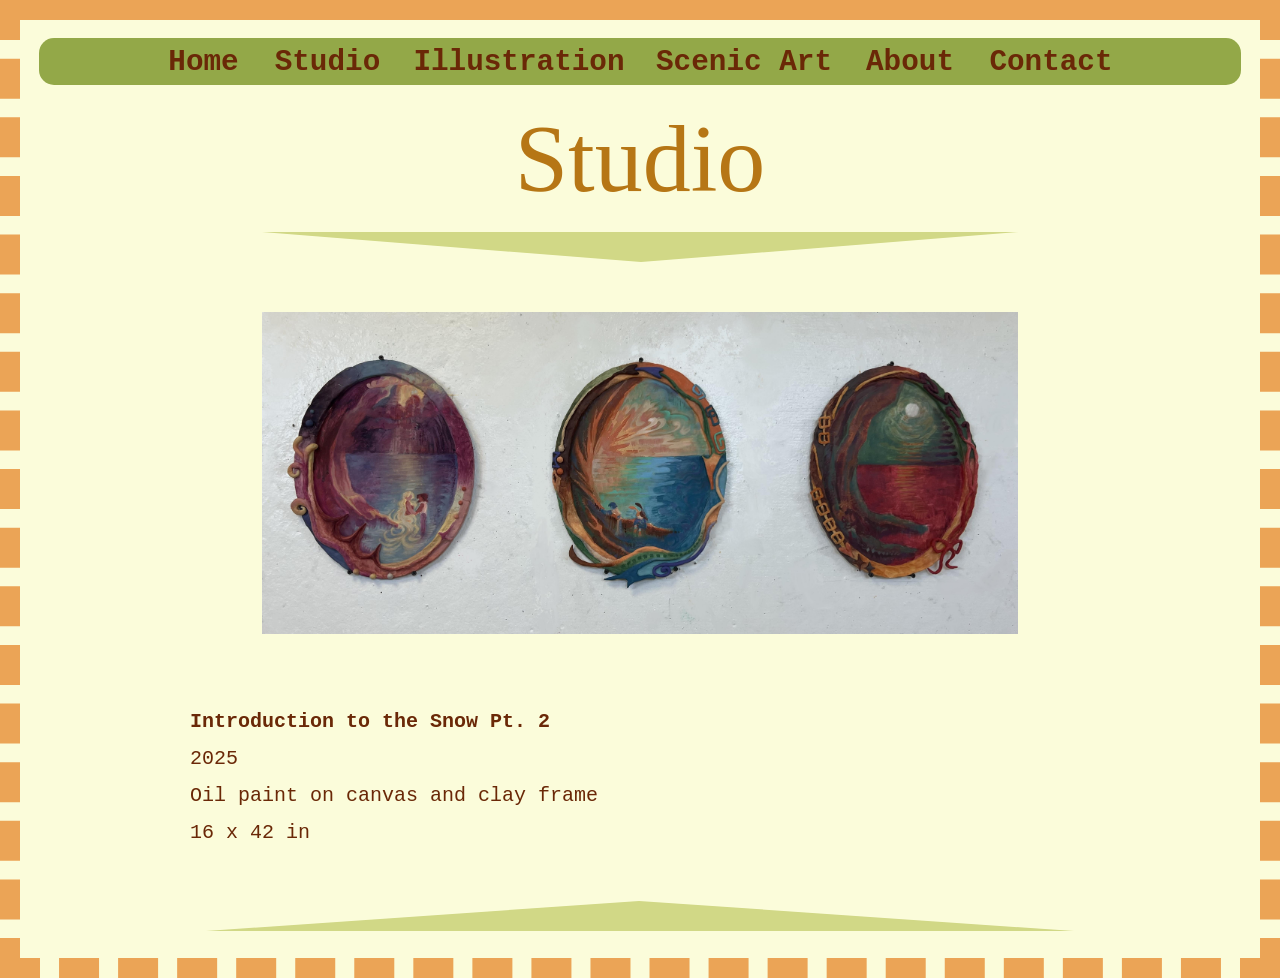
<file: studio_introduction.html>
<!DOCTYPE html>
<html> 
<head>
	<meta charset="utf-8">
	<meta name="viewport" content="width=device-width, initial-scale=1">
	<meta name="generator" content="RocketCake">
	<title>Juliana Penna</title>
	<link rel="stylesheet" type="text/css" href="studio_introduction.css?h=683310c0">
	<link rel="stylesheet" type="text/css" href="mobile.css">
</head>
<body>
<div class="textstyle1">
<span class="textstyle2"><br/></span><div id="menu_2d732bdf"><div  id="menu_2d732bdf_menualignmentwrapper" ><div  class="menuholder1"><a href="javascript:void(0);" tabindex="-1" aria-label="&#8801;" >
	<div id="menuentry_6710577c"  class="menustyle1 menu_2d732bdf_mainMenuEntry mobileEntry">
		<div class="menuentry_text1">
  <span class="textstyle3">&#8801;</span>
		</div>
	</div>
</a>
<a href="index.html" style="text-decoration:none" tabindex="-1">
	<div id="menuentry_3c23f219"  class="menustyle2 menu_2d732bdf_mainMenuEntry normalEntry">
		<div class="menuentry_text1">
  <span class="textstyle4">Home</span>
		</div>
	</div>
</a>
<a href="studio.html" style="text-decoration:none" tabindex="-1">
	<div id="menuentry_7947ae27"  class="menustyle3 menu_2d732bdf_mainMenuEntry normalEntry">
		<div class="menuentry_text1">
  <span class="textstyle4">Studio</span>
		</div>
	</div>
</a>
<a href="illustration.html" style="text-decoration:none" tabindex="-1">
	<div id="menuentry_357edf1a"  class="menustyle4 menu_2d732bdf_mainMenuEntry normalEntry">
		<div class="menuentry_text1">
  <span class="textstyle4">Illustration</span>
		</div>
	</div>
</a>
<a href="scenic_art.html" style="text-decoration:none" tabindex="-1">
	<div id="menuentry_13992f32"  class="menustyle5 menu_2d732bdf_mainMenuEntry normalEntry">
		<div class="menuentry_text1">
  <span class="textstyle4">Scenic Art</span>
		</div>
	</div>
</a>
<a href="about.html" style="text-decoration:none" tabindex="-1">
	<div id="menuentry_27af681b"  class="menustyle6 menu_2d732bdf_mainMenuEntry normalEntry">
		<div class="menuentry_text1">
  <span class="textstyle4">About</span>
		</div>
	</div>
</a>
<a href="contact.html" style="text-decoration:none" tabindex="-1">
	<div id="menuentry_71ada7fd"  class="menustyle7 menu_2d732bdf_mainMenuEntry normalEntry">
		<div class="menuentry_text1">
  <span class="textstyle4">Contact</span>
		</div>
	</div>
</a>

	<script type="text/javascript" src="rc_images/wsp_menu.js"></script>
	<script type="text/javascript">
		var js_menu_2d732bdf= new wsp_menu('menu_2d732bdf', 'menu_2d732bdf', 20, null, true, {generateAriaLabels: true, setUsefulTabIndices: true, mobileMenuIsFullscreen: true, mobileMenuCloseButtonColor: '#0A0A0A', menuPaddingUsed: 20, mobileMenuAnimations: ['fadeMenus'], closeWhenMouseOut: false} );

		js_menu_2d732bdf.createMenuForItem('menuentry_6710577c', ["  <span class=\"textstyle5\">Home</span> ", 'index.html', '',
		                                   "  <span class=\"textstyle5\">Studio</span> ", 'studio.html', '',
		                                   "  <span class=\"textstyle5\">Illustration</span> ", 'illustration.html', '',
		                                   "  <span class=\"textstyle5\">Scenic Art</span> ", 'scenic_art.html', '',
		                                   "  <span class=\"textstyle5\">About</span> ", 'about.html', '',
		                                   "  <span class=\"textstyle5\">Contact</span> ", 'contact.html', '']
		                                   , true);
		js_menu_2d732bdf.createMenuForItem('menuentry_3c23f219', []);
		js_menu_2d732bdf.createMenuForItem('menuentry_7947ae27', []);
		js_menu_2d732bdf.createMenuForItem('menuentry_357edf1a', []);
		js_menu_2d732bdf.createMenuForItem('menuentry_13992f32', []);
		js_menu_2d732bdf.createMenuForItem('menuentry_27af681b', []);
		js_menu_2d732bdf.createMenuForItem('menuentry_71ada7fd', []);

	</script>
</div></div></div><span class="textstyle2"><br/><br/></span><h1 id="heading_162c04d3">Studio</h1>  </div>
<div class="textstyle6">
<span class="textstyle2"><br/></span>  </div>
<div class="textstyle1">
<div id="shapedivider_242537b3"><svg style="width: 100%; height: 30px; position: absolute; left: 0; top: 0;  " data-name="shape" viewBox="0 0 1201.1345 61.138092" preserveAspectRatio="none" version="1.1" xmlns="http://www.w3.org/2000/svg">  <path style="fill:#D1D886" d="M 0,0 H 1201.1345 L 601.89216,61.138092 Z" /></svg><div id="shapedivider_242537b3_padding" ></div></div>  </div>
<div class="textstyle6">
<span class="textstyle2"><br/><br/></span>  </div>
<div class="textstyle1">
<img src="rc_images/img_2360.jpg" width="4027" height="1716" id="img_2e5025dc" alt="" title="" /><span class="textstyle2"><br/><br/></span><span class="textstyle7"><br/><br/></span><h1 id="heading_475e12b4"><span class="textstyle8"><span class="textstyle9">Introduction to the Snow Pt. 2</span><span class="textstyle7"><br/>2025<br/>Oil paint on canvas and clay frame<br/>16 x 42 in<br/></span></span>
</h1>  </div>
<div class="textstyle6">
<span class="textstyle10"><br/></span><span class="textstyle2"><br/></span>  </div>
<div class="textstyle1">
<div id="shapedivider_3d7570f8"><svg style="width: 100%; height: 30px; position: absolute; left: 0; bottom: 0; transform: rotate(180deg);" data-name="shape" viewBox="0 0 1201.1345 61.138092" preserveAspectRatio="none" version="1.1" xmlns="http://www.w3.org/2000/svg">  <path style="fill:#D1D886" d="M 0,0 H 1201.1345 L 601.89216,61.138092 Z" /></svg><div id="shapedivider_3d7570f8_padding" ></div></div>  </div>
<div class="textstyle6">
<span class="textstyle11"><br/></span>  </div>
</body>
</html>
</file>
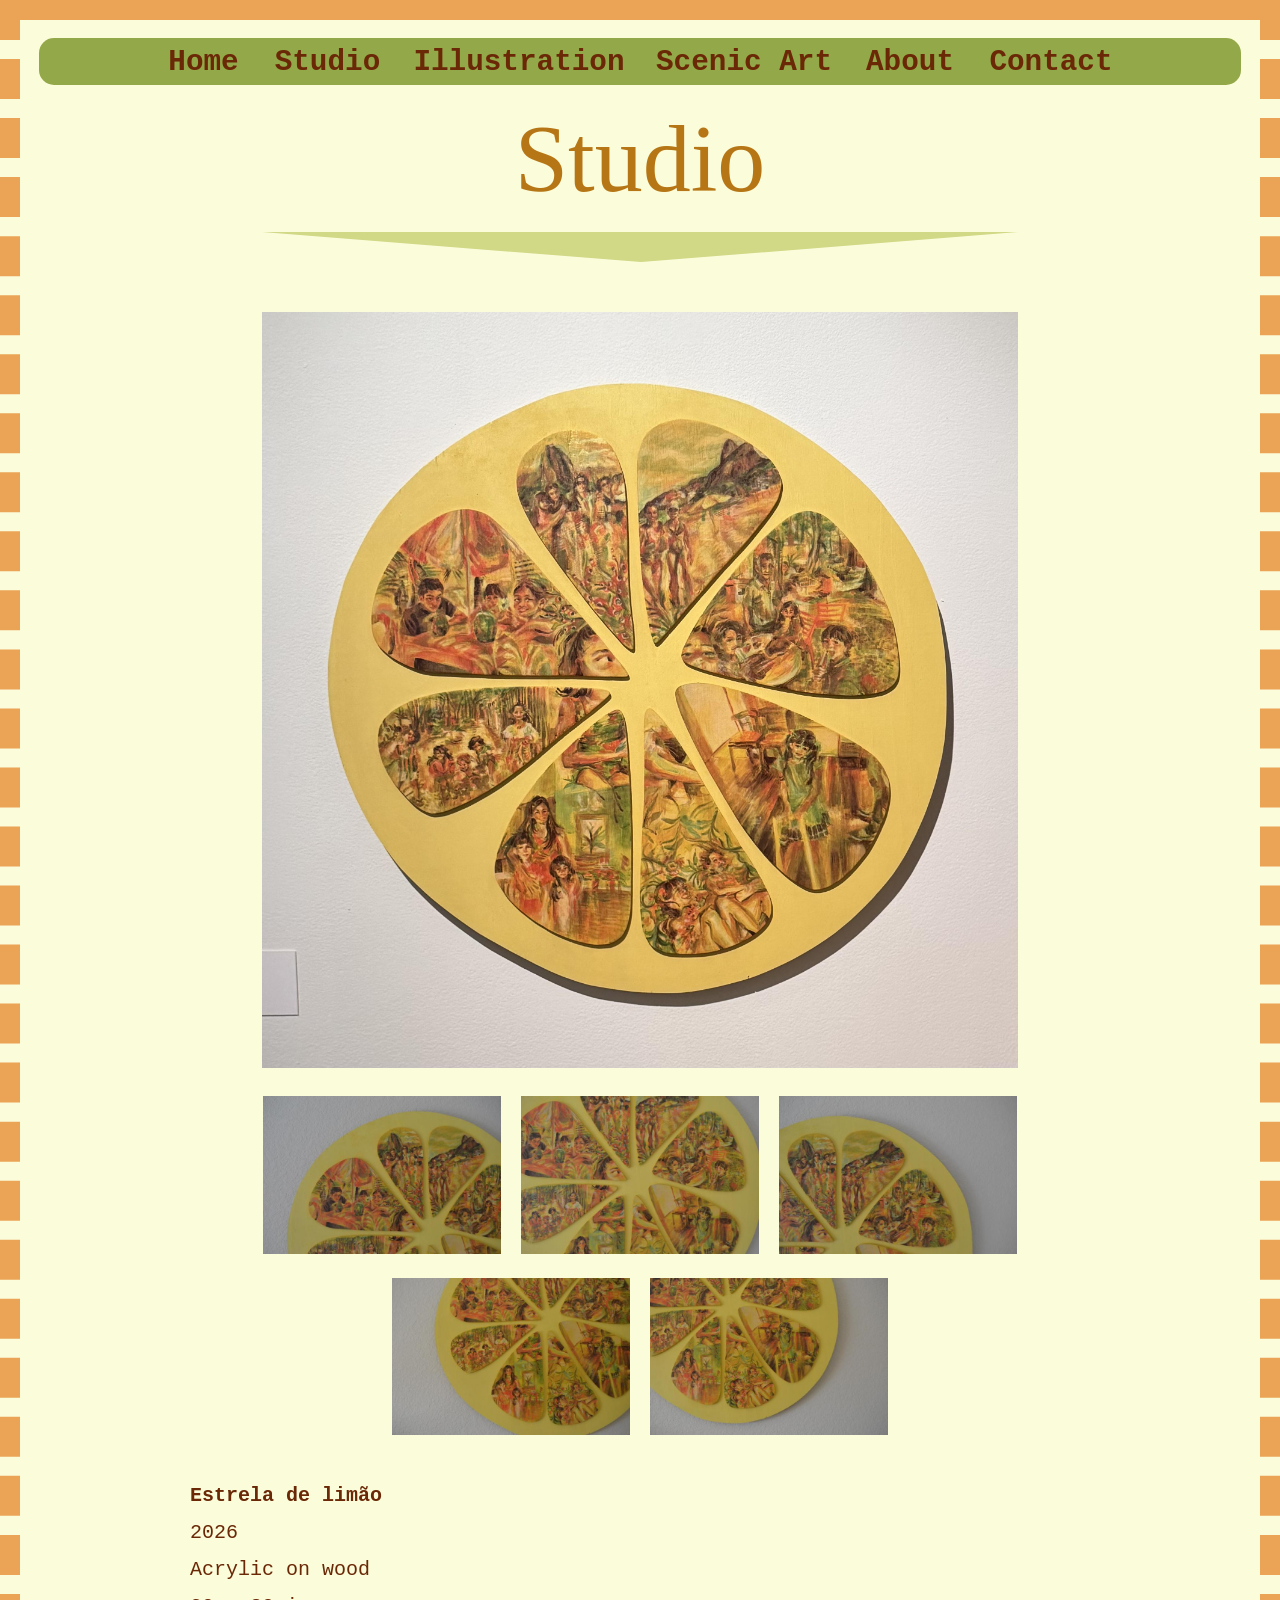
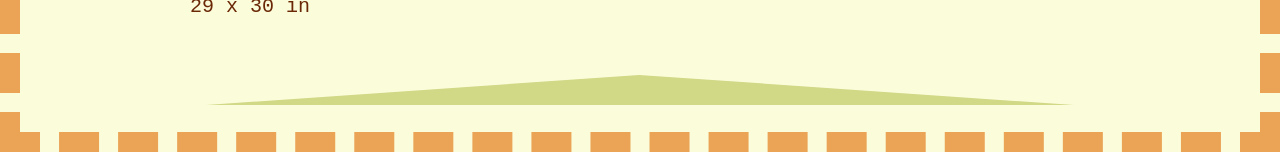
<file: studio_limao.html>
<!DOCTYPE html>
<html> 
<head>
	<meta charset="utf-8">
	<meta name="viewport" content="width=device-width, initial-scale=1">
	<meta name="generator" content="RocketCake">
	<title>Juliana Penna</title>
	<link rel="stylesheet" type="text/css" href="studio_limao.css?h=6f4faee8">
	<link rel="stylesheet" type="text/css" href="mobile.css">
</head>
<body>
<div class="textstyle1">
<span class="textstyle2"><br/></span><div id="menu_5aa64af4"><div  id="menu_5aa64af4_menualignmentwrapper" ><div  class="menuholder1"><a href="javascript:void(0);" tabindex="-1" aria-label="&#8801;" >
	<div id="menuentry_92f8692"  class="menustyle1 menu_5aa64af4_mainMenuEntry mobileEntry">
		<div class="menuentry_text1">
  <span class="textstyle3">&#8801;</span>
		</div>
	</div>
</a>
<a href="index.html" style="text-decoration:none" tabindex="-1">
	<div id="menuentry_245ca709"  class="menustyle2 menu_5aa64af4_mainMenuEntry normalEntry">
		<div class="menuentry_text1">
  <span class="textstyle4">Home</span>
		</div>
	</div>
</a>
<a href="studio.html" style="text-decoration:none" tabindex="-1">
	<div id="menuentry_7b56f8c2"  class="menustyle3 menu_5aa64af4_mainMenuEntry normalEntry">
		<div class="menuentry_text1">
  <span class="textstyle4">Studio</span>
		</div>
	</div>
</a>
<a href="illustration.html" style="text-decoration:none" tabindex="-1">
	<div id="menuentry_44477b00"  class="menustyle4 menu_5aa64af4_mainMenuEntry normalEntry">
		<div class="menuentry_text1">
  <span class="textstyle4">Illustration</span>
		</div>
	</div>
</a>
<a href="scenic_art.html" style="text-decoration:none" tabindex="-1">
	<div id="menuentry_146ea582"  class="menustyle5 menu_5aa64af4_mainMenuEntry normalEntry">
		<div class="menuentry_text1">
  <span class="textstyle4">Scenic Art</span>
		</div>
	</div>
</a>
<a href="about.html" style="text-decoration:none" tabindex="-1">
	<div id="menuentry_438337b7"  class="menustyle6 menu_5aa64af4_mainMenuEntry normalEntry">
		<div class="menuentry_text1">
  <span class="textstyle4">About</span>
		</div>
	</div>
</a>
<a href="contact.html" style="text-decoration:none" tabindex="-1">
	<div id="menuentry_608c5ba8"  class="menustyle7 menu_5aa64af4_mainMenuEntry normalEntry">
		<div class="menuentry_text1">
  <span class="textstyle4">Contact</span>
		</div>
	</div>
</a>

	<script type="text/javascript" src="rc_images/wsp_menu.js"></script>
	<script type="text/javascript">
		var js_menu_5aa64af4= new wsp_menu('menu_5aa64af4', 'menu_5aa64af4', 20, null, true, {generateAriaLabels: true, setUsefulTabIndices: true, mobileMenuIsFullscreen: true, mobileMenuCloseButtonColor: '#0A0A0A', menuPaddingUsed: 20, mobileMenuAnimations: ['fadeMenus'], closeWhenMouseOut: false} );

		js_menu_5aa64af4.createMenuForItem('menuentry_92f8692', ["  <span class=\"textstyle5\">Home</span> ", 'index.html', '',
		                                   "  <span class=\"textstyle5\">Studio</span> ", 'studio.html', '',
		                                   "  <span class=\"textstyle5\">Illustration</span> ", 'illustration.html', '',
		                                   "  <span class=\"textstyle5\">Scenic Art</span> ", 'scenic_art.html', '',
		                                   "  <span class=\"textstyle5\">About</span> ", 'about.html', '',
		                                   "  <span class=\"textstyle5\">Contact</span> ", 'contact.html', '']
		                                   , true);
		js_menu_5aa64af4.createMenuForItem('menuentry_245ca709', []);
		js_menu_5aa64af4.createMenuForItem('menuentry_7b56f8c2', []);
		js_menu_5aa64af4.createMenuForItem('menuentry_44477b00', []);
		js_menu_5aa64af4.createMenuForItem('menuentry_146ea582', []);
		js_menu_5aa64af4.createMenuForItem('menuentry_438337b7', []);
		js_menu_5aa64af4.createMenuForItem('menuentry_608c5ba8', []);

	</script>
</div></div></div><span class="textstyle2"><br/><br/></span><h1 id="heading_53410e57">Studio</h1>  </div>
<div class="textstyle6">
<span class="textstyle2"><br/></span>  </div>
<div class="textstyle1">
<div id="shapedivider_6e474205"><svg style="width: 100%; height: 30px; position: absolute; left: 0; top: 0;  " data-name="shape" viewBox="0 0 1201.1345 61.138092" preserveAspectRatio="none" version="1.1" xmlns="http://www.w3.org/2000/svg">  <path style="fill:#D1D886" d="M 0,0 H 1201.1345 L 601.89216,61.138092 Z" /></svg><div id="shapedivider_6e474205_padding" ></div></div>  </div>
<div class="textstyle6">
<span class="textstyle2"><br/><br/></span>  </div>
<div class="textstyle1">
<img src="rc_images/img_9166.jpeg" width="2513" height="2513" id="img_3c8710b2" alt="" title="" /><span class="textstyle2"><br/><br/></span><div id="gallery_17187d9f">
	<script type="text/javascript" src="rc_images/wsp_gallery.js"></script>
<div class="galleryimgcontainer" ><a href="javascript:wsp_gallery.openlayer('rc_images/dsc_7512_2048x1356.jpg',2048,1356,true, 'gallery_17187d9f');"><img src="rc_images/rwb_4.jpg" id="gallery_17187d9f_img1" width="640" height="423" /> </a></div><div class="galleryimgcontainer" ><a href="javascript:wsp_gallery.openlayer('rc_images/dsc_7511_2048x1356.jpg',2048,1356,true, 'gallery_17187d9f');"><img src="rc_images/rwb_5.jpg" id="gallery_17187d9f_img2" width="640" height="423" /> </a></div><div class="galleryimgcontainer" ><a href="javascript:wsp_gallery.openlayer('rc_images/dsc_7513_2048x1356.jpg',2048,1356,true, 'gallery_17187d9f');"><img src="rc_images/rwb_6.jpg" id="gallery_17187d9f_img3" width="640" height="423" /> </a></div><div class="galleryimgcontainer" ><a href="javascript:wsp_gallery.openlayer('rc_images/dsc_7503_2048x1356.jpg',2048,1356,true, 'gallery_17187d9f');"><img src="rc_images/rwb_7.jpg" id="gallery_17187d9f_img4" width="640" height="423" /> </a></div><div class="galleryimgcontainer" ><a href="javascript:wsp_gallery.openlayer('rc_images/dsc_7504_2048x1356.jpg',2048,1356,true, 'gallery_17187d9f');"><img src="rc_images/rwb_8.jpg" id="gallery_17187d9f_img5" width="640" height="423" /> </a></div></div><span class="textstyle2"><br/></span><span class="textstyle7"><br/></span><h1 id="heading_2ced744a"><span class="textstyle8"><span class="textstyle9">Estrela de lim&#227;o</span><span class="textstyle7"><br/>2026<br/>Acrylic on wood<br/>29 x 30 in<br/></span></span>
</h1>  </div>
<div class="textstyle6">
<span class="textstyle10"><br/></span><span class="textstyle2"><br/></span>  </div>
<div class="textstyle1">
<div id="shapedivider_146da33e"><svg style="width: 100%; height: 30px; position: absolute; left: 0; bottom: 0; transform: rotate(180deg);" data-name="shape" viewBox="0 0 1201.1345 61.138092" preserveAspectRatio="none" version="1.1" xmlns="http://www.w3.org/2000/svg">  <path style="fill:#D1D886" d="M 0,0 H 1201.1345 L 601.89216,61.138092 Z" /></svg><div id="shapedivider_146da33e_padding" ></div></div>  </div>
<div class="textstyle6">
<span class="textstyle11"><br/></span>  </div>
</body>
</html>
</file>
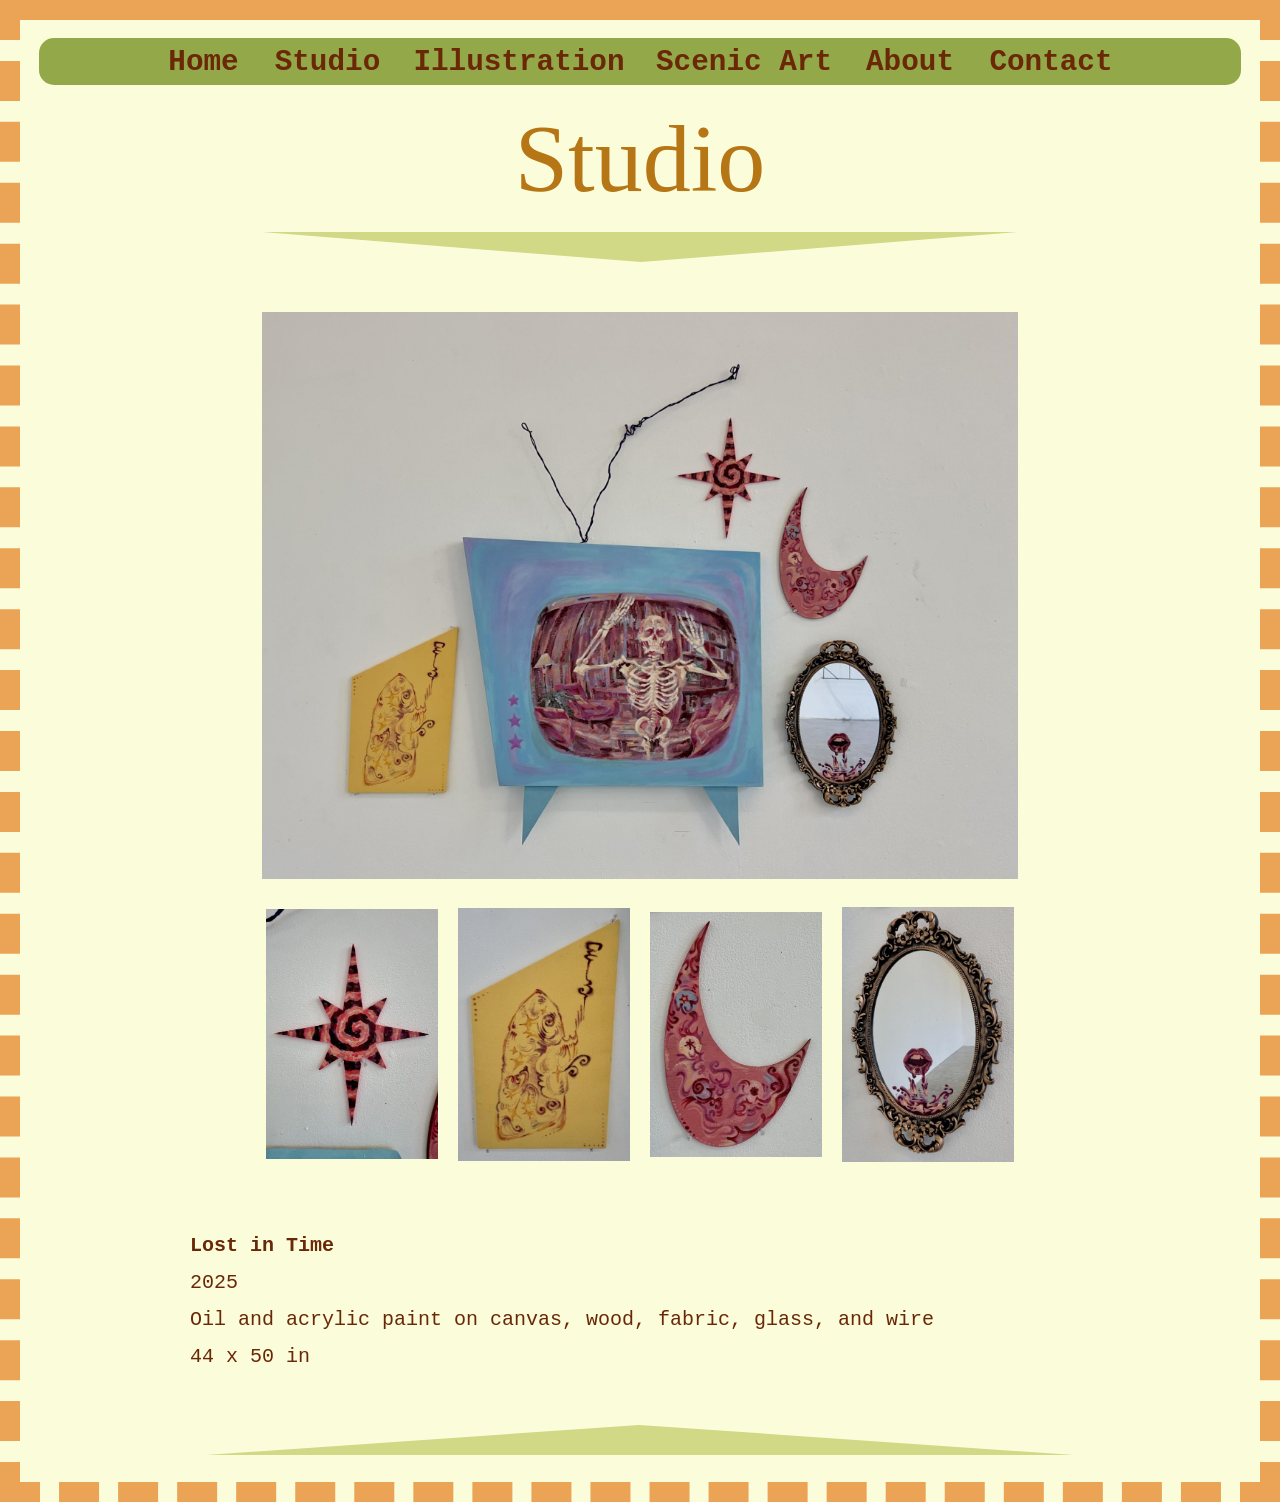
<file: studio_lost_in_time.html>
<!DOCTYPE html>
<html> 
<head>
	<meta charset="utf-8">
	<meta name="viewport" content="width=device-width, initial-scale=1">
	<meta name="generator" content="RocketCake">
	<title>Juliana Penna</title>
	<link rel="stylesheet" type="text/css" href="studio_lost_in_time.css?h=b2aafd1d">
	<link rel="stylesheet" type="text/css" href="mobile.css">
</head>
<body>
<div class="textstyle1">
<span class="textstyle2"><br/></span><div id="menu_2cd456e3"><div  id="menu_2cd456e3_menualignmentwrapper" ><div  class="menuholder1"><a href="javascript:void(0);" tabindex="-1" aria-label="&#8801;" >
	<div id="menuentry_48390faf"  class="menustyle1 menu_2cd456e3_mainMenuEntry mobileEntry">
		<div class="menuentry_text1">
  <span class="textstyle3">&#8801;</span>
		</div>
	</div>
</a>
<a href="index.html" style="text-decoration:none" tabindex="-1">
	<div id="menuentry_5e8ba020"  class="menustyle2 menu_2cd456e3_mainMenuEntry normalEntry">
		<div class="menuentry_text1">
  <span class="textstyle4">Home</span>
		</div>
	</div>
</a>
<a href="studio.html" style="text-decoration:none" tabindex="-1">
	<div id="menuentry_78caf3bd"  class="menustyle3 menu_2cd456e3_mainMenuEntry normalEntry">
		<div class="menuentry_text1">
  <span class="textstyle4">Studio</span>
		</div>
	</div>
</a>
<a href="illustration.html" style="text-decoration:none" tabindex="-1">
	<div id="menuentry_63e95b3a"  class="menustyle4 menu_2cd456e3_mainMenuEntry normalEntry">
		<div class="menuentry_text1">
  <span class="textstyle4">Illustration</span>
		</div>
	</div>
</a>
<a href="scenic_art.html" style="text-decoration:none" tabindex="-1">
	<div id="menuentry_2b21313a"  class="menustyle5 menu_2cd456e3_mainMenuEntry normalEntry">
		<div class="menuentry_text1">
  <span class="textstyle4">Scenic Art</span>
		</div>
	</div>
</a>
<a href="about.html" style="text-decoration:none" tabindex="-1">
	<div id="menuentry_2be9ba87"  class="menustyle6 menu_2cd456e3_mainMenuEntry normalEntry">
		<div class="menuentry_text1">
  <span class="textstyle4">About</span>
		</div>
	</div>
</a>
<a href="contact.html" style="text-decoration:none" tabindex="-1">
	<div id="menuentry_6f4409d4"  class="menustyle7 menu_2cd456e3_mainMenuEntry normalEntry">
		<div class="menuentry_text1">
  <span class="textstyle4">Contact</span>
		</div>
	</div>
</a>

	<script type="text/javascript" src="rc_images/wsp_menu.js"></script>
	<script type="text/javascript">
		var js_menu_2cd456e3= new wsp_menu('menu_2cd456e3', 'menu_2cd456e3', 20, null, true, {generateAriaLabels: true, setUsefulTabIndices: true, mobileMenuIsFullscreen: true, mobileMenuCloseButtonColor: '#0A0A0A', menuPaddingUsed: 20, mobileMenuAnimations: ['fadeMenus'], closeWhenMouseOut: false} );

		js_menu_2cd456e3.createMenuForItem('menuentry_48390faf', ["  <span class=\"textstyle5\">Home</span> ", 'index.html', '',
		                                   "  <span class=\"textstyle5\">Studio</span> ", 'studio.html', '',
		                                   "  <span class=\"textstyle5\">Illustration</span> ", 'illustration.html', '',
		                                   "  <span class=\"textstyle5\">Scenic Art</span> ", 'scenic_art.html', '',
		                                   "  <span class=\"textstyle5\">About</span> ", 'about.html', '',
		                                   "  <span class=\"textstyle5\">Contact</span> ", 'contact.html', '']
		                                   , true);
		js_menu_2cd456e3.createMenuForItem('menuentry_5e8ba020', []);
		js_menu_2cd456e3.createMenuForItem('menuentry_78caf3bd', []);
		js_menu_2cd456e3.createMenuForItem('menuentry_63e95b3a', []);
		js_menu_2cd456e3.createMenuForItem('menuentry_2b21313a', []);
		js_menu_2cd456e3.createMenuForItem('menuentry_2be9ba87', []);
		js_menu_2cd456e3.createMenuForItem('menuentry_6f4409d4', []);

	</script>
</div></div></div><span class="textstyle2"><br/><br/></span><h1 id="heading_19319582">Studio</h1>  </div>
<div class="textstyle6">
<span class="textstyle2"><br/></span>  </div>
<div class="textstyle1">
<div id="shapedivider_6d291f31"><svg style="width: 100%; height: 30px; position: absolute; left: 0; top: 0;  " data-name="shape" viewBox="0 0 1201.1345 61.138092" preserveAspectRatio="none" version="1.1" xmlns="http://www.w3.org/2000/svg">  <path style="fill:#D1D886" d="M 0,0 H 1201.1345 L 601.89216,61.138092 Z" /></svg><div id="shapedivider_6d291f31_padding" ></div></div>  </div>
<div class="textstyle6">
<span class="textstyle2"><br/><br/></span>  </div>
<div class="textstyle1">
<img src="rc_images/img_3460_2048x1536.jpeg" width="2048" height="1536" id="img_73838185" alt="" title="" /><span class="textstyle2"><br/><br/></span><div id="gallery_3a05ea72">
	<script type="text/javascript" src="rc_images/wsp_gallery.js"></script>
<div class="galleryimgcontainer" ><a href="javascript:wsp_gallery.openlayer('rc_images/img_3474_1409x2048.jpeg',1409,2048,true, 'gallery_3a05ea72');"><img src="rc_images/rwb_15.jpg" id="gallery_3a05ea72_img1" width="480" height="697" /> </a></div><div class="galleryimgcontainer" ><a href="javascript:wsp_gallery.openlayer('rc_images/img_3481_1394x2048.jpeg',1394,2048,true, 'gallery_3a05ea72');"><img src="rc_images/rwb_16.jpg" id="gallery_3a05ea72_img2" width="480" height="705" /> </a></div><div class="galleryimgcontainer" ><a href="javascript:wsp_gallery.openlayer('rc_images/img_3486.jpeg',1331,1901,true, 'gallery_3a05ea72');"><img src="rc_images/rwb_17.jpg" id="gallery_3a05ea72_img3" width="480" height="685" /> </a></div><div class="galleryimgcontainer" ><a href="javascript:wsp_gallery.openlayer('rc_images/img_3494_1386x2048.jpeg',1386,2048,true, 'gallery_3a05ea72');"><img src="rc_images/rwb_18.jpg" id="gallery_3a05ea72_img4" width="480" height="709" /> </a></div></div><span class="textstyle7"><br/><br/><br/></span><h1 id="heading_5ca8ebc2"><span class="textstyle8"><span class="textstyle9">Lost in Time</span><span class="textstyle7"><br/>2025<br/>Oil and acrylic paint on canvas, wood, fabric, glass, and wire<br/>44 x 50 in<br/></span></span>
</h1>  </div>
<div class="textstyle6">
<span class="textstyle10"><br/></span><span class="textstyle2"><br/></span>  </div>
<div class="textstyle1">
<div id="shapedivider_8294f55"><svg style="width: 100%; height: 30px; position: absolute; left: 0; bottom: 0; transform: rotate(180deg);" data-name="shape" viewBox="0 0 1201.1345 61.138092" preserveAspectRatio="none" version="1.1" xmlns="http://www.w3.org/2000/svg">  <path style="fill:#D1D886" d="M 0,0 H 1201.1345 L 601.89216,61.138092 Z" /></svg><div id="shapedivider_8294f55_padding" ></div></div>  </div>
<div class="textstyle6">
<span class="textstyle11"><br/></span>  </div>
</body>
</html>
</file>
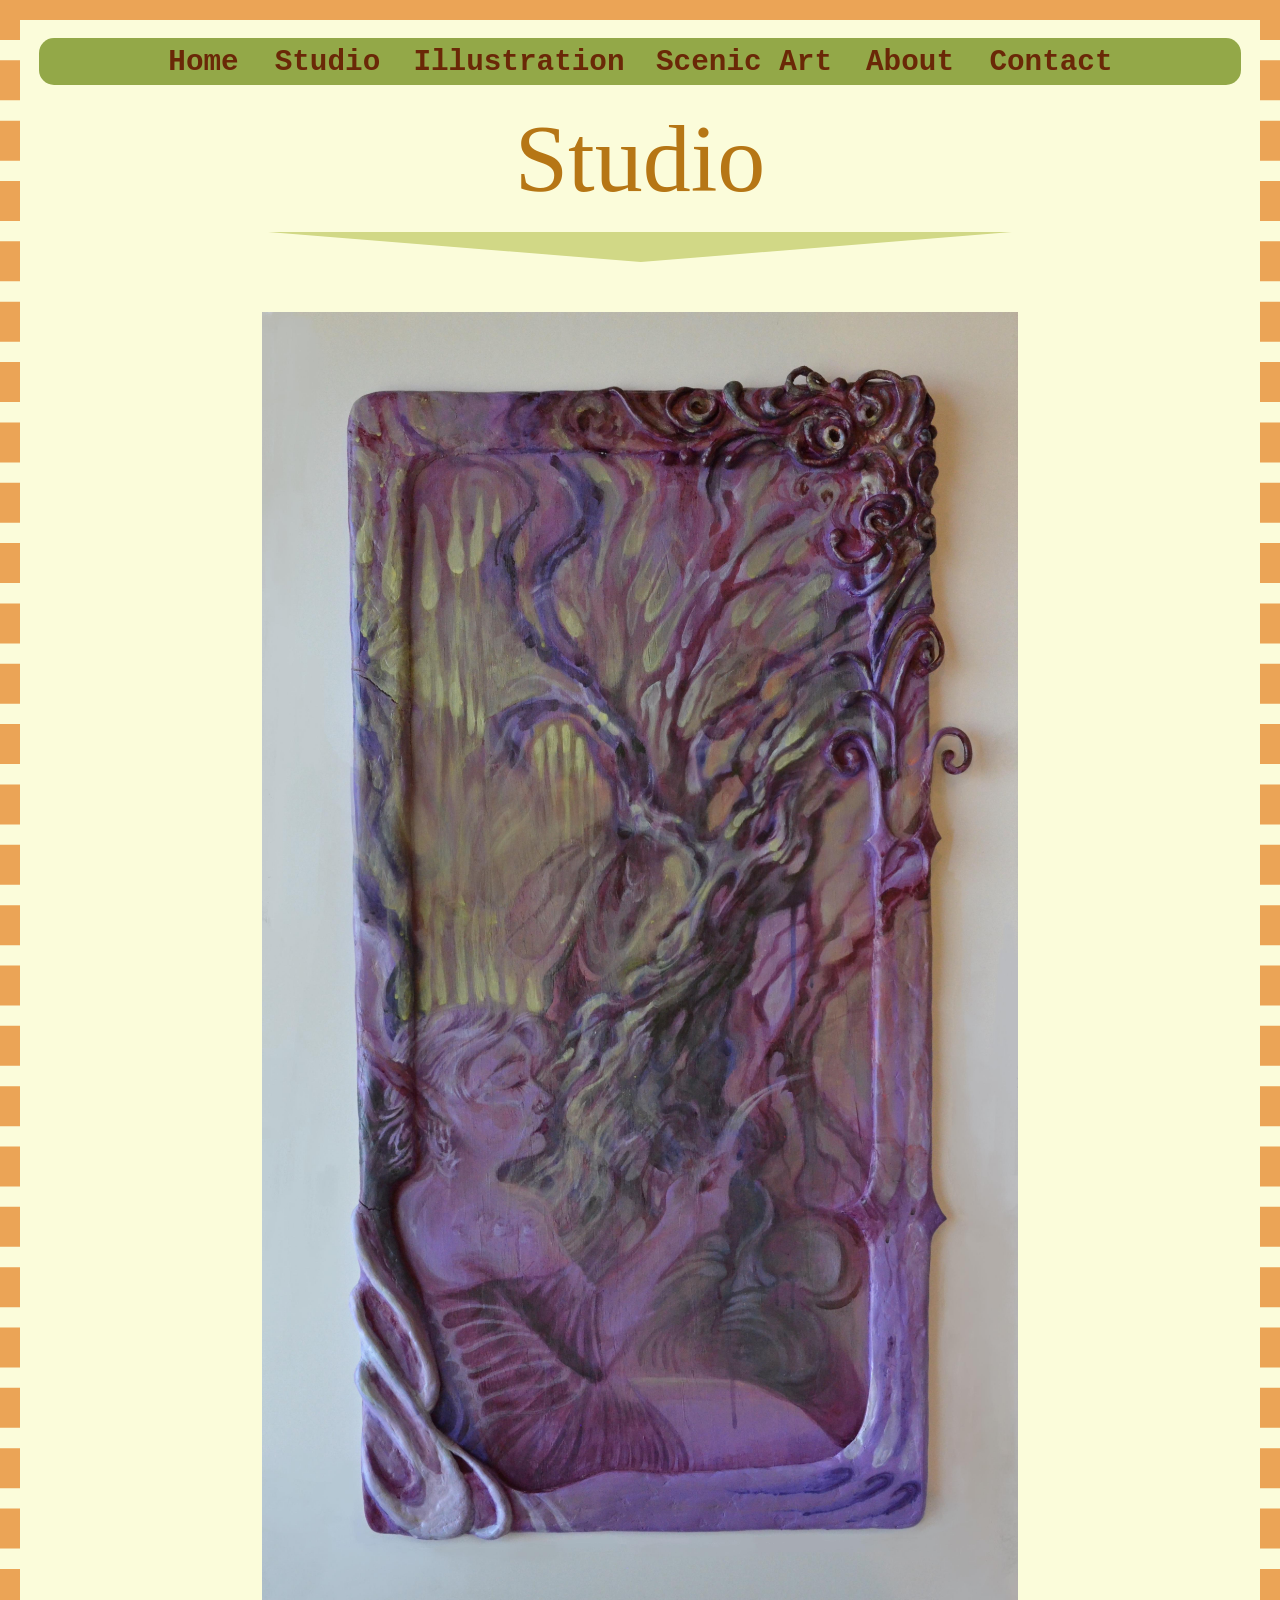
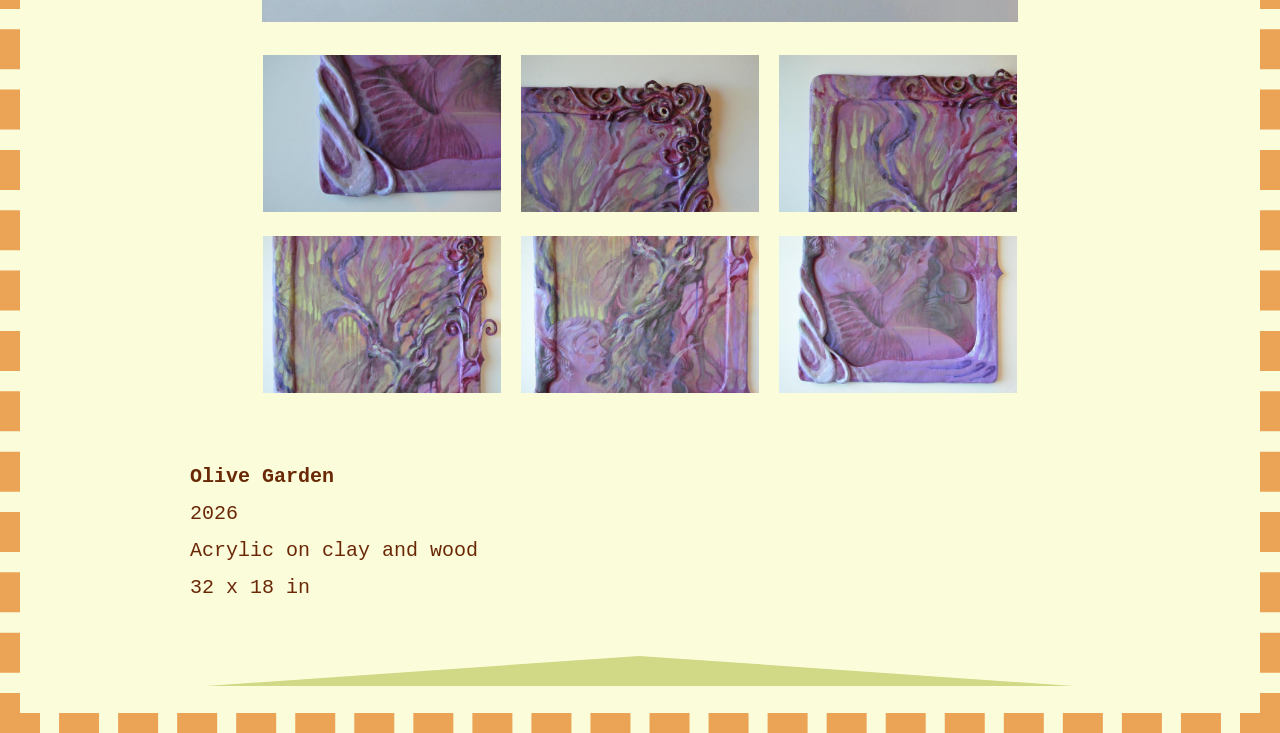
<file: studio_olive_garden.html>
<!DOCTYPE html>
<html> 
<head>
	<meta charset="utf-8">
	<meta name="viewport" content="width=device-width, initial-scale=1">
	<meta name="generator" content="RocketCake">
	<title>Juliana Penna</title>
	<link rel="stylesheet" type="text/css" href="studio_olive_garden.css?h=ecc70774">
	<link rel="stylesheet" type="text/css" href="mobile.css">
</head>
<body>
<div class="textstyle1">
<span class="textstyle2"><br/></span><div id="menu_373652be"><div  id="menu_373652be_menualignmentwrapper" ><div  class="menuholder1"><a href="javascript:void(0);" tabindex="-1" aria-label="&#8801;" >
	<div id="menuentry_271ad128"  class="menustyle1 menu_373652be_mainMenuEntry mobileEntry">
		<div class="menuentry_text1">
  <span class="textstyle3">&#8801;</span>
		</div>
	</div>
</a>
<a href="index.html" style="text-decoration:none" tabindex="-1">
	<div id="menuentry_2e11792d"  class="menustyle2 menu_373652be_mainMenuEntry normalEntry">
		<div class="menuentry_text1">
  <span class="textstyle4">Home</span>
		</div>
	</div>
</a>
<a href="studio.html" style="text-decoration:none" tabindex="-1">
	<div id="menuentry_15da6879"  class="menustyle3 menu_373652be_mainMenuEntry normalEntry">
		<div class="menuentry_text1">
  <span class="textstyle4">Studio</span>
		</div>
	</div>
</a>
<a href="illustration.html" style="text-decoration:none" tabindex="-1">
	<div id="menuentry_184ec322"  class="menustyle4 menu_373652be_mainMenuEntry normalEntry">
		<div class="menuentry_text1">
  <span class="textstyle4">Illustration</span>
		</div>
	</div>
</a>
<a href="scenic_art.html" style="text-decoration:none" tabindex="-1">
	<div id="menuentry_32d0e03e"  class="menustyle5 menu_373652be_mainMenuEntry normalEntry">
		<div class="menuentry_text1">
  <span class="textstyle4">Scenic Art</span>
		</div>
	</div>
</a>
<a href="about.html" style="text-decoration:none" tabindex="-1">
	<div id="menuentry_79d80445"  class="menustyle6 menu_373652be_mainMenuEntry normalEntry">
		<div class="menuentry_text1">
  <span class="textstyle4">About</span>
		</div>
	</div>
</a>
<a href="contact.html" style="text-decoration:none" tabindex="-1">
	<div id="menuentry_159311cd"  class="menustyle7 menu_373652be_mainMenuEntry normalEntry">
		<div class="menuentry_text1">
  <span class="textstyle4">Contact</span>
		</div>
	</div>
</a>

	<script type="text/javascript" src="rc_images/wsp_menu.js"></script>
	<script type="text/javascript">
		var js_menu_373652be= new wsp_menu('menu_373652be', 'menu_373652be', 20, null, true, {generateAriaLabels: true, setUsefulTabIndices: true, mobileMenuIsFullscreen: true, mobileMenuCloseButtonColor: '#0A0A0A', menuPaddingUsed: 20, mobileMenuAnimations: ['fadeMenus'], closeWhenMouseOut: false} );

		js_menu_373652be.createMenuForItem('menuentry_271ad128', ["  <span class=\"textstyle5\">Home</span> ", 'index.html', '',
		                                   "  <span class=\"textstyle5\">Studio</span> ", 'studio.html', '',
		                                   "  <span class=\"textstyle5\">Illustration</span> ", 'illustration.html', '',
		                                   "  <span class=\"textstyle5\">Scenic Art</span> ", 'scenic_art.html', '',
		                                   "  <span class=\"textstyle5\">About</span> ", 'about.html', '',
		                                   "  <span class=\"textstyle5\">Contact</span> ", 'contact.html', '']
		                                   , true);
		js_menu_373652be.createMenuForItem('menuentry_2e11792d', []);
		js_menu_373652be.createMenuForItem('menuentry_15da6879', []);
		js_menu_373652be.createMenuForItem('menuentry_184ec322', []);
		js_menu_373652be.createMenuForItem('menuentry_32d0e03e', []);
		js_menu_373652be.createMenuForItem('menuentry_79d80445', []);
		js_menu_373652be.createMenuForItem('menuentry_159311cd', []);

	</script>
</div></div></div><span class="textstyle2"><br/><br/></span><h1 id="heading_412846dd">Studio</h1>  </div>
<div class="textstyle6">
<span class="textstyle2"><br/></span>  </div>
<div class="textstyle1">
<div id="shapedivider_3fc821df"><svg style="width: 100%; height: 30px; position: absolute; left: 0; top: 0;  " data-name="shape" viewBox="0 0 1201.1345 61.138092" preserveAspectRatio="none" version="1.1" xmlns="http://www.w3.org/2000/svg">  <path style="fill:#D1D886" d="M 0,0 H 1201.1345 L 601.89216,61.138092 Z" /></svg><div id="shapedivider_3fc821df_padding" ></div></div>  </div>
<div class="textstyle6">
<span class="textstyle2"><br/><br/></span>  </div>
<div class="textstyle1">
<img src="rc_images/img_2357.jpg" width="2927" height="5070" id="img_6485017a" alt="" title="" /><span class="textstyle7"><br/><br/></span><div id="gallery_64225efd">
	<script type="text/javascript" src="rc_images/wsp_gallery.js"></script>
<div class="galleryimgcontainer" ><a href="javascript:wsp_gallery.openlayer('rc_images/dsc_7530_2048x1356.jpg',2048,1356,true, 'gallery_64225efd');"><img src="rc_images/rwb_19.jpg" id="gallery_64225efd_img1" width="640" height="423" /> </a></div><div class="galleryimgcontainer" ><a href="javascript:wsp_gallery.openlayer('rc_images/dsc_7533_2048x1356.jpg',2048,1356,true, 'gallery_64225efd');"><img src="rc_images/rwb_20.jpg" id="gallery_64225efd_img2" width="640" height="423" /> </a></div><div class="galleryimgcontainer" ><a href="javascript:wsp_gallery.openlayer('rc_images/dsc_7534_2048x1356.jpg',2048,1356,true, 'gallery_64225efd');"><img src="rc_images/rwb_21.jpg" id="gallery_64225efd_img3" width="640" height="423" /> </a></div><div class="galleryimgcontainer" ><a href="javascript:wsp_gallery.openlayer('rc_images/dsc_7535_2048x1356.jpg',2048,1356,true, 'gallery_64225efd');"><img src="rc_images/rwb_22.jpg" id="gallery_64225efd_img4" width="640" height="423" /> </a></div><div class="galleryimgcontainer" ><a href="javascript:wsp_gallery.openlayer('rc_images/dsc_7537_2048x1356.jpg',2048,1356,true, 'gallery_64225efd');"><img src="rc_images/rwb_23.jpg" id="gallery_64225efd_img5" width="640" height="423" /> </a></div><div class="galleryimgcontainer" ><a href="javascript:wsp_gallery.openlayer('rc_images/dsc_7538_2048x1356.jpg',2048,1356,true, 'gallery_64225efd');"><img src="rc_images/rwb_24.jpg" id="gallery_64225efd_img6" width="640" height="423" /> </a></div></div><span class="textstyle7"><br/><br/><br/></span><h1 id="heading_33bdf33c"><span class="textstyle8"><span class="textstyle9">Olive Garden</span><span class="textstyle7"><br/>2026<br/>Acrylic on clay and wood<br/>32 x 18 in<br/></span></span>
</h1>  </div>
<div class="textstyle6">
<span class="textstyle10"><br/></span><span class="textstyle2"><br/></span>  </div>
<div class="textstyle1">
<div id="shapedivider_5c024e5e"><svg style="width: 100%; height: 30px; position: absolute; left: 0; bottom: 0; transform: rotate(180deg);" data-name="shape" viewBox="0 0 1201.1345 61.138092" preserveAspectRatio="none" version="1.1" xmlns="http://www.w3.org/2000/svg">  <path style="fill:#D1D886" d="M 0,0 H 1201.1345 L 601.89216,61.138092 Z" /></svg><div id="shapedivider_5c024e5e_padding" ></div></div>  </div>
<div class="textstyle6">
<span class="textstyle11"><br/></span>  </div>
</body>
</html>
</file>
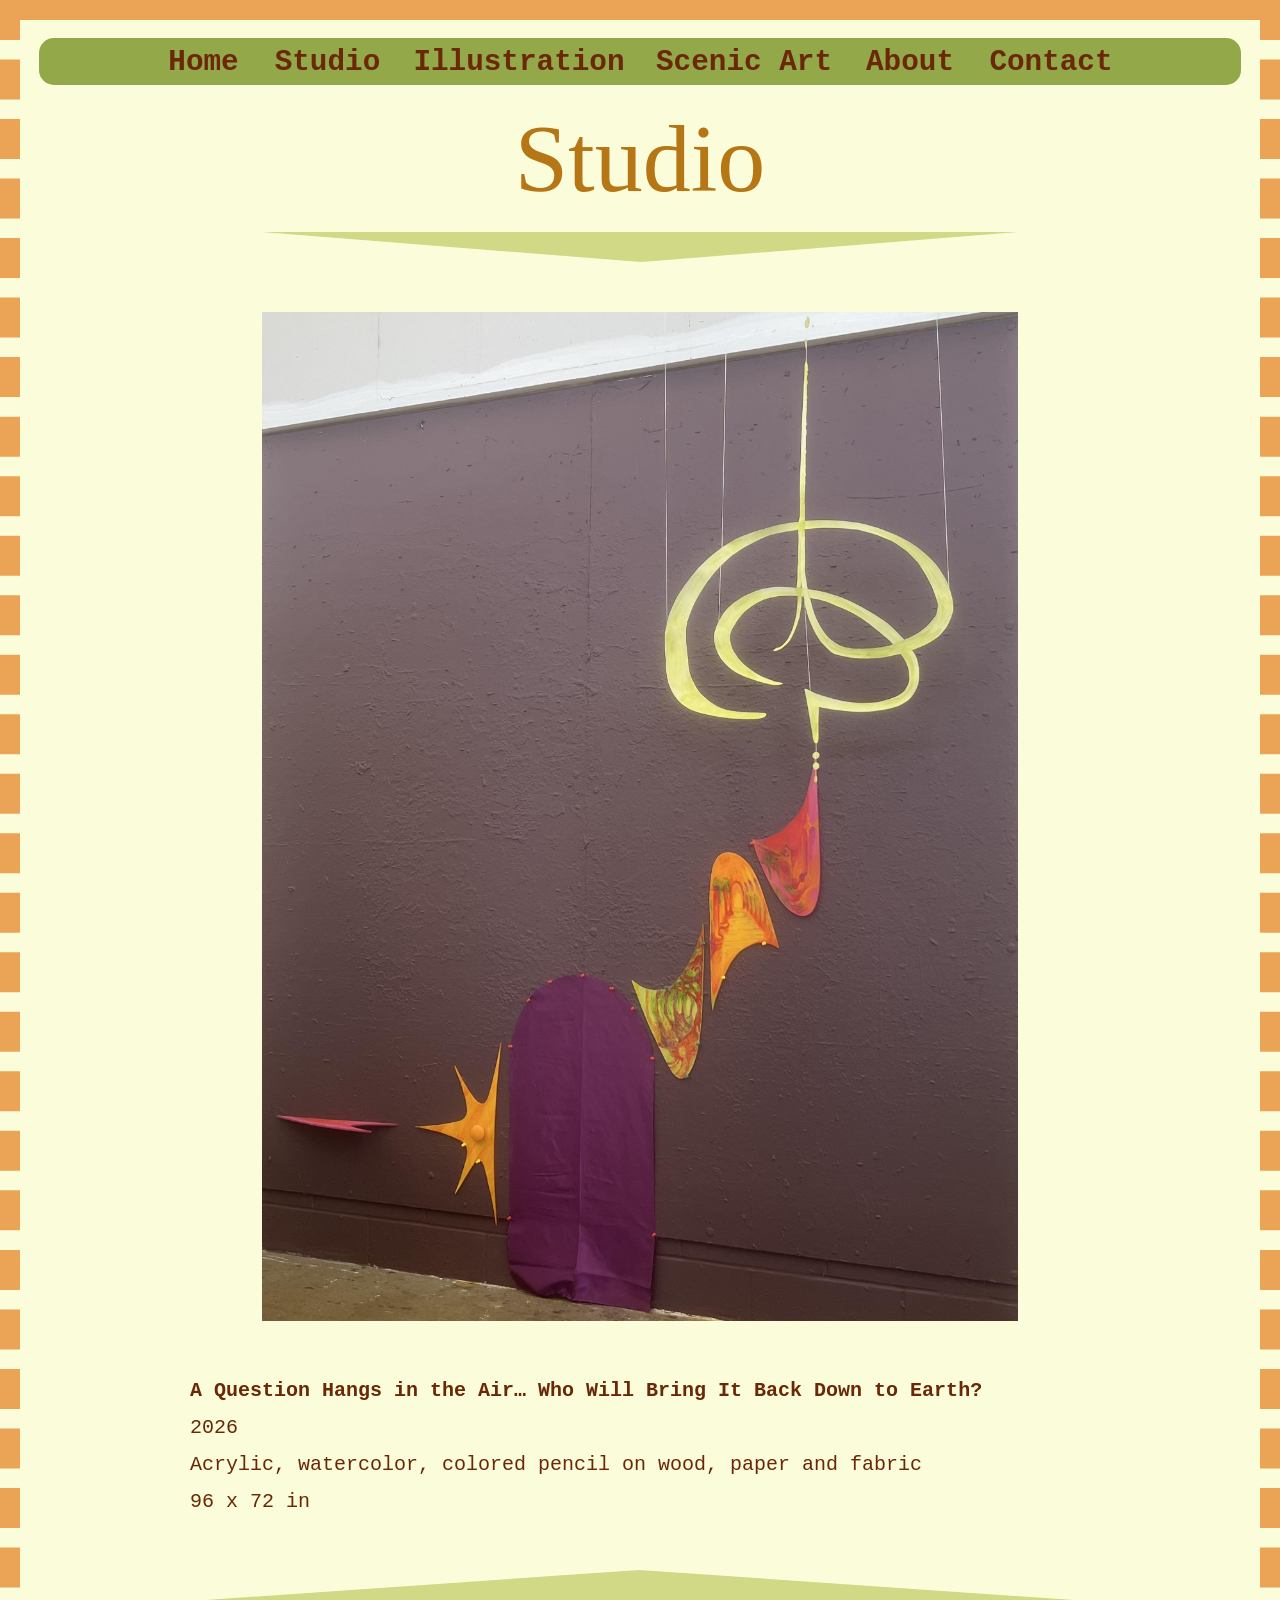
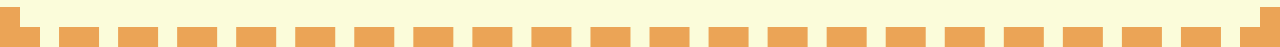
<file: studio_question.html>
<!DOCTYPE html>
<html> 
<head>
	<meta charset="utf-8">
	<meta name="viewport" content="width=device-width, initial-scale=1">
	<meta name="generator" content="RocketCake">
	<title>Juliana Penna</title>
	<link rel="stylesheet" type="text/css" href="studio_question.css?h=2bf1000c">
	<link rel="stylesheet" type="text/css" href="mobile.css">
</head>
<body>
<div class="textstyle1">
<span class="textstyle2"><br/></span><div id="menu_19fa066c"><div  id="menu_19fa066c_menualignmentwrapper" ><div  class="menuholder1"><a href="javascript:void(0);" tabindex="-1" aria-label="&#8801;" >
	<div id="menuentry_12642722"  class="menustyle1 menu_19fa066c_mainMenuEntry mobileEntry">
		<div class="menuentry_text1">
  <span class="textstyle3">&#8801;</span>
		</div>
	</div>
</a>
<a href="index.html" style="text-decoration:none" tabindex="-1">
	<div id="menuentry_b2ed4b0"  class="menustyle2 menu_19fa066c_mainMenuEntry normalEntry">
		<div class="menuentry_text1">
  <span class="textstyle4">Home</span>
		</div>
	</div>
</a>
<a href="studio.html" style="text-decoration:none" tabindex="-1">
	<div id="menuentry_5e4ff2c4"  class="menustyle3 menu_19fa066c_mainMenuEntry normalEntry">
		<div class="menuentry_text1">
  <span class="textstyle4">Studio</span>
		</div>
	</div>
</a>
<a href="illustration.html" style="text-decoration:none" tabindex="-1">
	<div id="menuentry_b311b30"  class="menustyle4 menu_19fa066c_mainMenuEntry normalEntry">
		<div class="menuentry_text1">
  <span class="textstyle4">Illustration</span>
		</div>
	</div>
</a>
<a href="scenic_art.html" style="text-decoration:none" tabindex="-1">
	<div id="menuentry_2973da70"  class="menustyle5 menu_19fa066c_mainMenuEntry normalEntry">
		<div class="menuentry_text1">
  <span class="textstyle4">Scenic Art</span>
		</div>
	</div>
</a>
<a href="about.html" style="text-decoration:none" tabindex="-1">
	<div id="menuentry_594c6e66"  class="menustyle6 menu_19fa066c_mainMenuEntry normalEntry">
		<div class="menuentry_text1">
  <span class="textstyle4">About</span>
		</div>
	</div>
</a>
<a href="contact.html" style="text-decoration:none" tabindex="-1">
	<div id="menuentry_502a3849"  class="menustyle7 menu_19fa066c_mainMenuEntry normalEntry">
		<div class="menuentry_text1">
  <span class="textstyle4">Contact</span>
		</div>
	</div>
</a>

	<script type="text/javascript" src="rc_images/wsp_menu.js"></script>
	<script type="text/javascript">
		var js_menu_19fa066c= new wsp_menu('menu_19fa066c', 'menu_19fa066c', 20, null, true, {generateAriaLabels: true, setUsefulTabIndices: true, mobileMenuIsFullscreen: true, mobileMenuCloseButtonColor: '#0A0A0A', menuPaddingUsed: 20, mobileMenuAnimations: ['fadeMenus'], closeWhenMouseOut: false} );

		js_menu_19fa066c.createMenuForItem('menuentry_12642722', ["  <span class=\"textstyle5\">Home</span> ", 'index.html', '',
		                                   "  <span class=\"textstyle5\">Studio</span> ", 'studio.html', '',
		                                   "  <span class=\"textstyle5\">Illustration</span> ", 'illustration.html', '',
		                                   "  <span class=\"textstyle5\">Scenic Art</span> ", 'scenic_art.html', '',
		                                   "  <span class=\"textstyle5\">About</span> ", 'about.html', '',
		                                   "  <span class=\"textstyle5\">Contact</span> ", 'contact.html', '']
		                                   , true);
		js_menu_19fa066c.createMenuForItem('menuentry_b2ed4b0', []);
		js_menu_19fa066c.createMenuForItem('menuentry_5e4ff2c4', []);
		js_menu_19fa066c.createMenuForItem('menuentry_b311b30', []);
		js_menu_19fa066c.createMenuForItem('menuentry_2973da70', []);
		js_menu_19fa066c.createMenuForItem('menuentry_594c6e66', []);
		js_menu_19fa066c.createMenuForItem('menuentry_502a3849', []);

	</script>
</div></div></div><span class="textstyle2"><br/><br/></span><h1 id="heading_13c07fb8">Studio</h1>  </div>
<div class="textstyle6">
<span class="textstyle2"><br/></span>  </div>
<div class="textstyle1">
<div id="shapedivider_3dc23dd"><svg style="width: 100%; height: 30px; position: absolute; left: 0; top: 0;  " data-name="shape" viewBox="0 0 1201.1345 61.138092" preserveAspectRatio="none" version="1.1" xmlns="http://www.w3.org/2000/svg">  <path style="fill:#D1D886" d="M 0,0 H 1201.1345 L 601.89216,61.138092 Z" /></svg><div id="shapedivider_3dc23dd_padding" ></div></div>  </div>
<div class="textstyle6">
<span class="textstyle2"><br/><br/></span>  </div>
<div class="textstyle1">
<img src="rc_images/img_0771.jpeg" width="2359" height="3146" id="img_3defd5da" alt="" title="" /><span class="textstyle2"><br/></span><span class="textstyle7"><br/><br/></span><h1 id="heading_19eb25b"><span class="textstyle8"><span class="textstyle9">A Question Hangs in the Air&#8230; Who Will Bring It Back Down to Earth?</span><span class="textstyle7"><br/>2026<br/>Acrylic, watercolor, colored pencil on wood, paper and fabric<br/>96 x 72 in<br/></span></span>
</h1>  </div>
<div class="textstyle6">
<span class="textstyle10"><br/></span><span class="textstyle2"><br/></span>  </div>
<div class="textstyle1">
<div id="shapedivider_7874209d"><svg style="width: 100%; height: 30px; position: absolute; left: 0; bottom: 0; transform: rotate(180deg);" data-name="shape" viewBox="0 0 1201.1345 61.138092" preserveAspectRatio="none" version="1.1" xmlns="http://www.w3.org/2000/svg">  <path style="fill:#D1D886" d="M 0,0 H 1201.1345 L 601.89216,61.138092 Z" /></svg><div id="shapedivider_7874209d_padding" ></div></div>  </div>
<div class="textstyle6">
<span class="textstyle11"><br/></span>  </div>
</body>
</html>
</file>
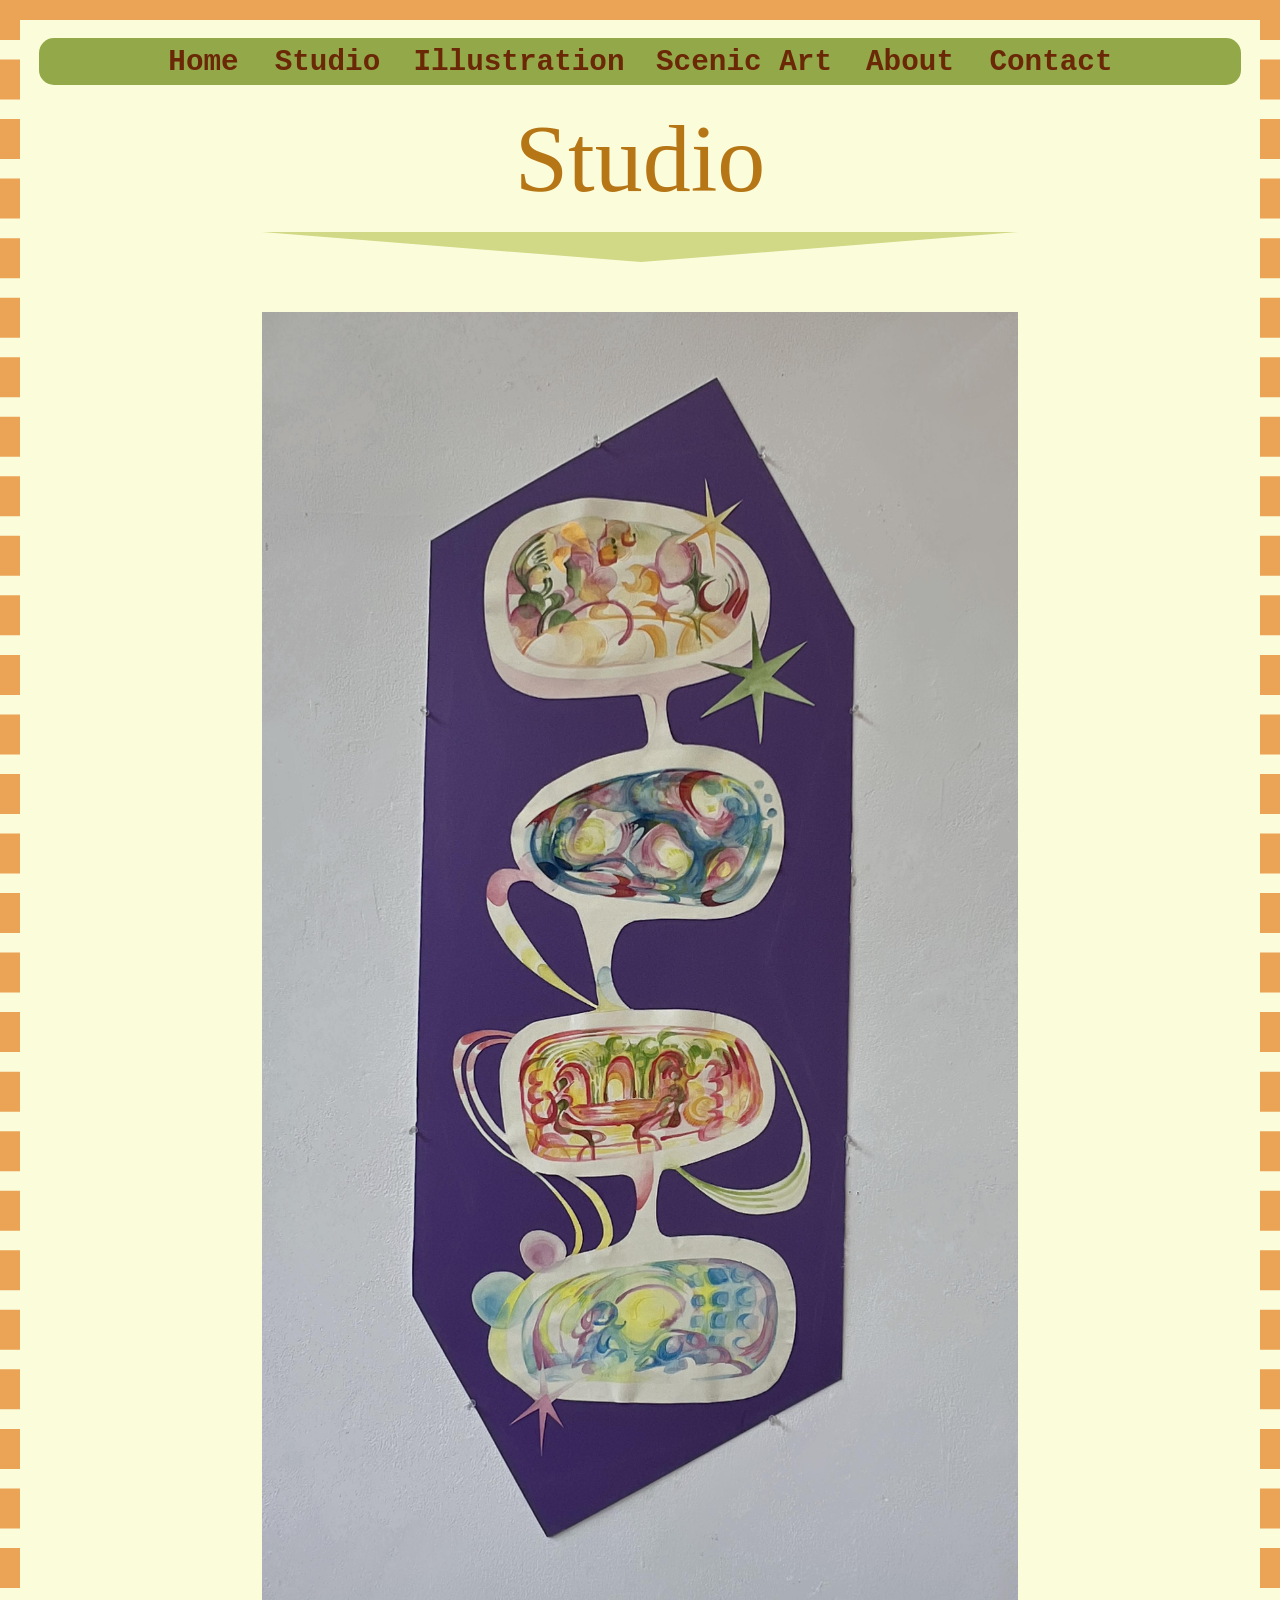
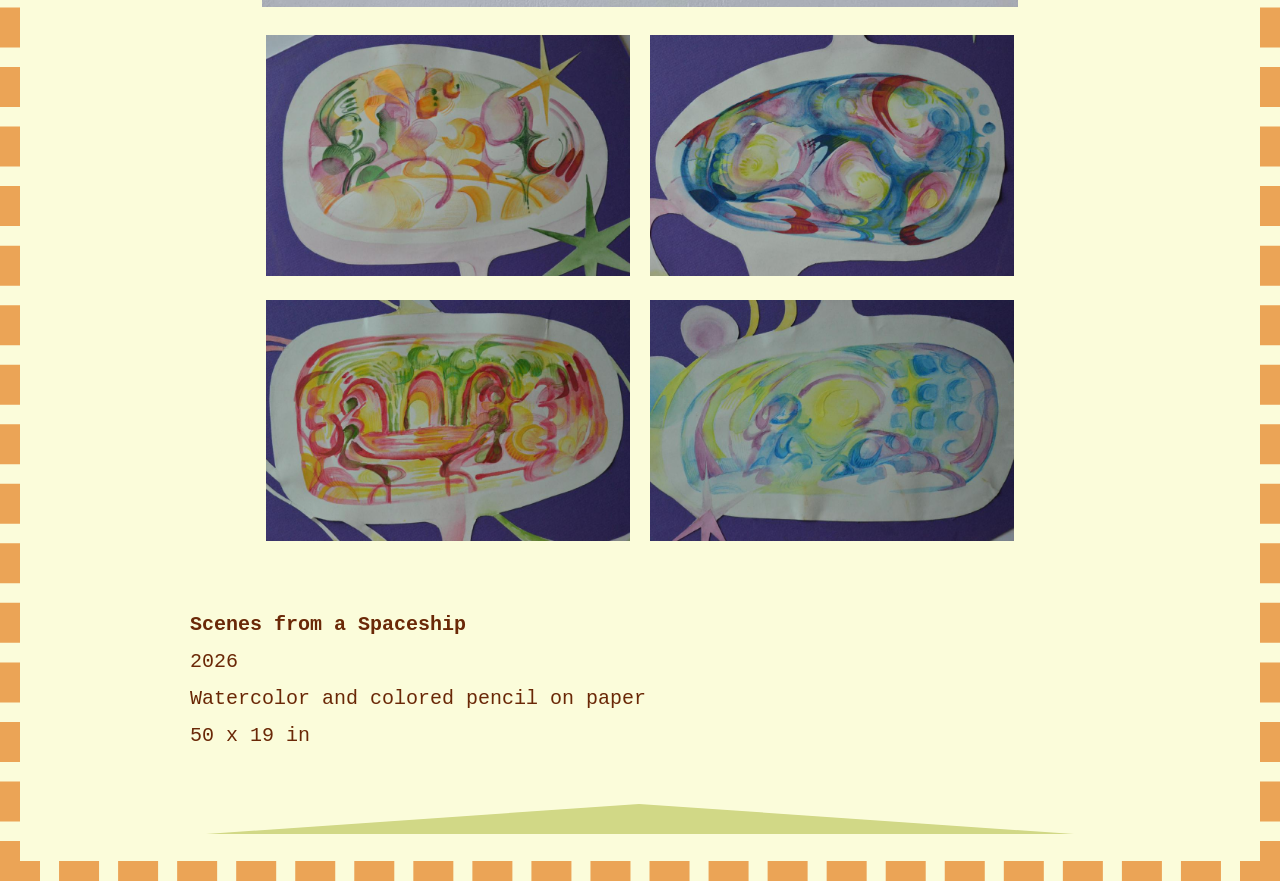
<file: studio_scenes.html>
<!DOCTYPE html>
<html> 
<head>
	<meta charset="utf-8">
	<meta name="viewport" content="width=device-width, initial-scale=1">
	<meta name="generator" content="RocketCake">
	<title>Juliana Penna</title>
	<link rel="stylesheet" type="text/css" href="studio_scenes.css?h=be2e0744">
	<link rel="stylesheet" type="text/css" href="mobile.css">
</head>
<body>
<div class="textstyle1">
<span class="textstyle2"><br/></span><div id="menu_7269154c"><div  id="menu_7269154c_menualignmentwrapper" ><div  class="menuholder1"><a href="javascript:void(0);" tabindex="-1" aria-label="&#8801;" >
	<div id="menuentry_67d764eb"  class="menustyle1 menu_7269154c_mainMenuEntry mobileEntry">
		<div class="menuentry_text1">
  <span class="textstyle3">&#8801;</span>
		</div>
	</div>
</a>
<a href="index.html" style="text-decoration:none" tabindex="-1">
	<div id="menuentry_1a89f430"  class="menustyle2 menu_7269154c_mainMenuEntry normalEntry">
		<div class="menuentry_text1">
  <span class="textstyle4">Home</span>
		</div>
	</div>
</a>
<a href="studio.html" style="text-decoration:none" tabindex="-1">
	<div id="menuentry_4171359e"  class="menustyle3 menu_7269154c_mainMenuEntry normalEntry">
		<div class="menuentry_text1">
  <span class="textstyle4">Studio</span>
		</div>
	</div>
</a>
<a href="illustration.html" style="text-decoration:none" tabindex="-1">
	<div id="menuentry_5a2ec878"  class="menustyle4 menu_7269154c_mainMenuEntry normalEntry">
		<div class="menuentry_text1">
  <span class="textstyle4">Illustration</span>
		</div>
	</div>
</a>
<a href="scenic_art.html" style="text-decoration:none" tabindex="-1">
	<div id="menuentry_13be948d"  class="menustyle5 menu_7269154c_mainMenuEntry normalEntry">
		<div class="menuentry_text1">
  <span class="textstyle4">Scenic Art</span>
		</div>
	</div>
</a>
<a href="about.html" style="text-decoration:none" tabindex="-1">
	<div id="menuentry_4bad1ee1"  class="menustyle6 menu_7269154c_mainMenuEntry normalEntry">
		<div class="menuentry_text1">
  <span class="textstyle4">About</span>
		</div>
	</div>
</a>
<a href="contact.html" style="text-decoration:none" tabindex="-1">
	<div id="menuentry_5830792d"  class="menustyle7 menu_7269154c_mainMenuEntry normalEntry">
		<div class="menuentry_text1">
  <span class="textstyle4">Contact</span>
		</div>
	</div>
</a>

	<script type="text/javascript" src="rc_images/wsp_menu.js"></script>
	<script type="text/javascript">
		var js_menu_7269154c= new wsp_menu('menu_7269154c', 'menu_7269154c', 20, null, true, {generateAriaLabels: true, setUsefulTabIndices: true, mobileMenuIsFullscreen: true, mobileMenuCloseButtonColor: '#0A0A0A', menuPaddingUsed: 20, mobileMenuAnimations: ['fadeMenus'], closeWhenMouseOut: false} );

		js_menu_7269154c.createMenuForItem('menuentry_67d764eb', ["  <span class=\"textstyle5\">Home</span> ", 'index.html', '',
		                                   "  <span class=\"textstyle5\">Studio</span> ", 'studio.html', '',
		                                   "  <span class=\"textstyle5\">Illustration</span> ", 'illustration.html', '',
		                                   "  <span class=\"textstyle5\">Scenic Art</span> ", 'scenic_art.html', '',
		                                   "  <span class=\"textstyle5\">About</span> ", 'about.html', '',
		                                   "  <span class=\"textstyle5\">Contact</span> ", 'contact.html', '']
		                                   , true);
		js_menu_7269154c.createMenuForItem('menuentry_1a89f430', []);
		js_menu_7269154c.createMenuForItem('menuentry_4171359e', []);
		js_menu_7269154c.createMenuForItem('menuentry_5a2ec878', []);
		js_menu_7269154c.createMenuForItem('menuentry_13be948d', []);
		js_menu_7269154c.createMenuForItem('menuentry_4bad1ee1', []);
		js_menu_7269154c.createMenuForItem('menuentry_5830792d', []);

	</script>
</div></div></div><span class="textstyle2"><br/><br/></span><h1 id="heading_48342163">Studio</h1>  </div>
<div class="textstyle6">
<span class="textstyle2"><br/></span>  </div>
<div class="textstyle1">
<div id="shapedivider_369cb9f6"><svg style="width: 100%; height: 30px; position: absolute; left: 0; top: 0;  " data-name="shape" viewBox="0 0 1201.1345 61.138092" preserveAspectRatio="none" version="1.1" xmlns="http://www.w3.org/2000/svg">  <path style="fill:#D1D886" d="M 0,0 H 1201.1345 L 601.89216,61.138092 Z" /></svg><div id="shapedivider_369cb9f6_padding" ></div></div>  </div>
<div class="textstyle6">
<span class="textstyle2"><br/><br/></span>  </div>
<div class="textstyle1">
<img src="rc_images/img_2359_2.jpg" width="2302" height="3941" id="img_57daeb87" alt="" title="" /><span class="textstyle2"><br/><br/></span><div id="gallery_638fb4e9">
	<script type="text/javascript" src="rc_images/wsp_gallery.js"></script>
<div class="galleryimgcontainer" ><a href="javascript:wsp_gallery.openlayer('rc_images/dsc_7544_2048x1356.jpg',2048,1356,true, 'gallery_638fb4e9');"><img src="rc_images/rwb_25.jpg" id="gallery_638fb4e9_img1" width="960" height="635" /> </a></div><div class="galleryimgcontainer" ><a href="javascript:wsp_gallery.openlayer('rc_images/dsc_7547_2048x1356.jpg',2048,1356,true, 'gallery_638fb4e9');"><img src="rc_images/rwb_26.jpg" id="gallery_638fb4e9_img2" width="960" height="635" /> </a></div><div class="galleryimgcontainer" ><a href="javascript:wsp_gallery.openlayer('rc_images/dsc_7550_2048x1356.jpg',2048,1356,true, 'gallery_638fb4e9');"><img src="rc_images/rwb_27.jpg" id="gallery_638fb4e9_img3" width="960" height="635" /> </a></div><div class="galleryimgcontainer" ><a href="javascript:wsp_gallery.openlayer('rc_images/dsc_7553_2048x1356.jpg',2048,1356,true, 'gallery_638fb4e9');"><img src="rc_images/rwb_28.jpg" id="gallery_638fb4e9_img4" width="960" height="635" /> </a></div></div><span class="textstyle7"><br/><br/><br/></span><h1 id="heading_16c6c8c1"><span class="textstyle8"><span class="textstyle9">Scenes from a Spaceship</span><span class="textstyle7"><br/>2026<br/>Watercolor and colored pencil on paper<br/>50 x 19 in<br/></span></span>
</h1>  </div>
<div class="textstyle6">
<span class="textstyle10"><br/></span><span class="textstyle2"><br/></span>  </div>
<div class="textstyle1">
<div id="shapedivider_77c0a2b3"><svg style="width: 100%; height: 30px; position: absolute; left: 0; bottom: 0; transform: rotate(180deg);" data-name="shape" viewBox="0 0 1201.1345 61.138092" preserveAspectRatio="none" version="1.1" xmlns="http://www.w3.org/2000/svg">  <path style="fill:#D1D886" d="M 0,0 H 1201.1345 L 601.89216,61.138092 Z" /></svg><div id="shapedivider_77c0a2b3_padding" ></div></div>  </div>
<div class="textstyle6">
<span class="textstyle11"><br/></span>  </div>
</body>
</html>
</file>
<file: about.css>
h1, h2, h3 { margin:0; padding:0; font-weight:normal; font-style:normal; }
a { color:#5D5D9E; } 
a:visited { color:#5D5D9E; } 
a:active { color:#5C615E; } 
a:hover { color:#B2B3B4; } 
#menu_43b35e17 a { text-decoration: none; }
#menu_43b35e17_pane { background-color: #93A848; border: 1px solid #93A848; padding-top: 20px; padding-bottom: 20px; border-radius: 15px; box-shadow: 2px 2px 6px 0px rgba(8, 8, 8, 0.784314); }
#menu_43b35e17_hr { background-color: #93A848; height: 1px; border: none; }
#menu_43b35e17_entry { padding-left: 20px; padding-right: 20px; padding-top: 3px; padding-bottom: 3px; }
#menu_43b35e17_entry:hover { background-color: #323232; color: #FFFFFF !important; }
#menu_43b35e17_entry:hover span { color:#FFFFFF !important; }
		.menu_43b35e17_mainMenuEntry { text-align: center; }
		.menu_43b35e17_mainMenuEntry:hover {	background-color:#C5D149; }
		.menu_43b35e17_mainMenuEntry:hover span {	color:#B67615 !important; }
		#menu_43b35e17 .mobileEntry { display: none; } 
		#menu_43b35e17 .normalEntry { display: block; } 
		#menu_43b35e17_menualignmentwrapper{ width:980px; left: calc(50% - 490px);  } 
		@media only screen and (max-width:600px) { 
			#menu_43b35e17 .mobileEntry { display: block; } 
			#menu_43b35e17 .normalEntry { display: none; } 
			#menu_43b35e17_menualignmentwrapper { width:56px; left: calc(50% - 28px);  } 
		}
body { background-color:#FBFCDA; border-top: 20px solid #EBA456; border-left: 20px dashed #EBA456; border-right: 20px dashed #EBA456; border-bottom: 20px dashed #EBA456; padding:0;  margin: 0; }
.textstyle1 { text-align:center; }
.textstyle2 { font-size:12pt; font-family:Arial, Helvetica, sans-serif; color:#000000;  }
#menu_43b35e17 { box-sizing: border-box; vertical-align: bottom; border-radius: 15px; position:relative; display: inline-block; width:97%; height:47px; min-width:800px; text-align:left; background-color:#93A848; background: linear-gradient(to bottom, #93A848, #93A848); border: 0px solid #93A848;  }
#menu_43b35e17_menualignmentwrapper { position: relative; overflow: visible; height: 100%; }
.menuholder1 { position: relative; overflow: hidden; width: 100%; height: 100%; }
.menustyle1 { position:absolute; width:56px; height:47px; left:0px;  }
.menuentry_text1 { position:absolute; top:0px; bottom:0px; left:0px; right:0px; margin-top:auto; margin-bottom:auto; margin-left:auto; margin-right:auto; height:32px;  }
.textstyle3 { font-size:22pt; font-family:Arial, Helvetica, sans-serif; color:#000000;  white-space: nowrap; }
.menustyle2 { position:absolute; width:107px; height:47px; left:0px;  }
.textstyle4 { font-size:22pt; font-family:'Courier New', Courier, monospace; color:#6A2807; font-weight:bold;  white-space: nowrap; }
.menustyle3 { position:absolute; width:141px; height:47px; left:107px;  }
.menustyle4 { position:absolute; width:242px; height:47px; left:248px;  }
.menustyle5 { position:absolute; width:208px; height:47px; left:490px;  }
.menustyle6 { position:absolute; width:124px; height:47px; left:698px;  }
.menustyle7 { position:absolute; width:158px; height:47px; left:822px;  }
.textstyle5 { font-size:12pt; font-family:Arial, Helvetica, sans-serif; color:#000000;  white-space: nowrap; }
#heading_72077c1 { vertical-align: bottom; position:relative; display: inline-block; width:1005px; background:none; font-size:72pt; font-family:'American Typewriter'; color:#B67615; text-align:center;  }
.textstyle6 { text-align:left; }
#shapedivider_5ec1a6b0 { vertical-align: top; position:relative; display: inline-block; width:48%; min-height:44px; background:none;  }
#shapedivider_5ec1a6b0_padding { margin: 10px; display: block; position: relative;  }
#container_99b9ef4 { vertical-align: top; position:relative; display: inline-block; margin:10px; width:79%; min-height:785px; background:none;  }
#container_99b9ef4_padding { margin: 10px; display: block;  }
#container_3479b30e { vertical-align: top; position:relative; display: inline-block; width:50%; min-height:150px; background:none;  }
#container_3479b30e_padding { margin: 10px; display: block;  }
#img_3aab6ea4 { vertical-align: bottom; position:relative; display: inline-block; width:91%; background:none; height:auto;  }
#container_194e9651 { vertical-align: top; position:relative; display: inline-block; width:50%; min-height:150px; background:none;  }
#container_194e9651_padding { margin: 10px; display: block;  }
.textstyle7 { font-size:16pt; font-family:'American Typewriter'; color:#6A2807;  }
.textstyle8 { font-size:12pt; font-family:'American Typewriter'; color:#6A2807;  }
#shapedivider_2f88e634 { vertical-align: top; position:relative; display: inline-block; width:60%; min-height:48px; background:none;  }
#shapedivider_2f88e634_padding { margin: 10px; display: block; position: relative;  }
.textstyle9 { font-size:18pt; font-family:'Courier New', Courier, monospace; color:#6A2807;  }
@media only screen and (max-width: 400px)
{
		#container_3479b30e { width:100%;  }
		#container_194e9651 { width:100%;  }
}
</file>
<file: mobile.css>
@media only screen and (max-width: 1060px) {
  /* The generated ID rules need targeted overrides for the compact menu. */
  body > div > div[id^="menu_"] {
    min-width: 0 !important;
  }

  div[id^="menu_"][id$="_menualignmentwrapper"] {
    width: 56px !important;
    left: calc(50% - 28px) !important;
  }

  div[id^="menu_"] .mobileEntry {
    display: block !important;
  }

  div[id^="menu_"] .normalEntry {
    display: none !important;
  }

  h1[id], h2[id] {
    box-sizing: border-box;
    max-width: 100%;
    overflow-wrap: anywhere;
  }

  #button_34839493 {
    max-width: calc(100% - 24px);
  }
}

@media only screen and (max-width: 600px) {
  body > div:first-of-type > h1 {
    font-size: clamp(2rem, 8vw, 3rem) !important;
  }

  h1[id] {
    padding-left: 12px;
    padding-right: 12px;
  }

  img[id^="img_"] {
    max-width: 100%;
    height: auto;
  }

  a > img[id^="img_"] {
    max-width: calc(100% - 24px);
    margin: 12px !important;
  }

  body > div > img[id^="img_"], video[id] {
    width: 90% !important;
    max-width: calc(100% - 24px);
    height: auto;
    margin: 12px !important;
  }

  div[id^="gallery_"] {
    width: 94% !important;
    min-height: 0 !important;
  }

  #container_99b9ef4 {
    width: calc(100% - 20px);
    min-height: 0;
  }

  #container_3479b30e, #container_194e9651 {
    width: 100%;
  }

  #container_194e9651 .textstyle8 {
    line-height: 1.5;
  }

  #button_34839493 {
    height: auto;
    min-height: 185px;
    padding: 20px 12px;
  }

  #button_34839493 .vcenterstyle1 {
    table-layout: fixed;
  }
}
</file>
<file: contact.css>
h1, h2, h3 { margin:0; padding:0; font-weight:normal; font-style:normal; }
a { color:#8E4478; }
a:visited { color:#6B3651; }
a:active { color:#6B3651; }
a:hover { color:#B266B0; }
#menu_680a4b62 a { text-decoration: none; }
#menu_680a4b62_pane { background-color: #93A848; border: 1px solid #93A848; padding-top: 20px; padding-bottom: 20px; border-radius: 15px; box-shadow: 2px 2px 6px 0px rgba(8, 8, 8, 0.784314); }
#menu_680a4b62_hr { background-color: #93A848; height: 1px; border: none; }
#menu_680a4b62_entry { padding-left: 20px; padding-right: 20px; padding-top: 3px; padding-bottom: 3px; }
#menu_680a4b62_entry:hover { background-color: #323232; color: #FFFFFF !important; }
#menu_680a4b62_entry:hover span { color:#FFFFFF !important; }
		.menu_680a4b62_mainMenuEntry { text-align: center; }
		.menu_680a4b62_mainMenuEntry:hover {	background-color:#C5D149; }
		.menu_680a4b62_mainMenuEntry:hover span {	color:#B67615 !important; }
		#menu_680a4b62 .mobileEntry { display: none; } 
		#menu_680a4b62 .normalEntry { display: block; } 
		#menu_680a4b62_menualignmentwrapper{ width:980px; left: calc(50% - 490px);  } 
		@media only screen and (max-width:600px) { 
			#menu_680a4b62 .mobileEntry { display: block; } 
			#menu_680a4b62 .normalEntry { display: none; } 
			#menu_680a4b62_menualignmentwrapper { width:56px; left: calc(50% - 28px);  } 
		}
body { background-color:#FBFCDA; border-top: 20px solid #EBA456; border-left: 20px dashed #EBA456; border-right: 20px dashed #EBA456; border-bottom: 20px dashed #EBA456; padding:0;  margin: 0; }
.textstyle1 { text-align:center; }
.textstyle2 { font-size:12pt; font-family:Arial, Helvetica, sans-serif; color:#000000;  }
#menu_680a4b62 { box-sizing: border-box; vertical-align: bottom; border-radius: 15px; position:relative; display: inline-block; width:97%; height:47px; min-width:800px; text-align:left; background-color:#93A848; background: linear-gradient(to bottom, #93A848, #93A848); border: 0px solid #93A848;  }
#menu_680a4b62_menualignmentwrapper { position: relative; overflow: visible; height: 100%; }
.menuholder1 { position: relative; overflow: hidden; width: 100%; height: 100%; }
.menustyle1 { position:absolute; width:56px; height:47px; left:0px;  }
.menuentry_text1 { position:absolute; top:0px; bottom:0px; left:0px; right:0px; margin-top:auto; margin-bottom:auto; margin-left:auto; margin-right:auto; height:32px;  }
.textstyle3 { font-size:22pt; font-family:Arial, Helvetica, sans-serif; color:#000000;  white-space: nowrap; }
.menustyle2 { position:absolute; width:107px; height:47px; left:0px;  }
.textstyle4 { font-size:22pt; font-family:'Courier New', Courier, monospace; color:#6A2807; font-weight:bold;  white-space: nowrap; }
.menustyle3 { position:absolute; width:141px; height:47px; left:107px;  }
.menustyle4 { position:absolute; width:242px; height:47px; left:248px;  }
.menustyle5 { position:absolute; width:208px; height:47px; left:490px;  }
.menustyle6 { position:absolute; width:124px; height:47px; left:698px;  }
.menustyle7 { position:absolute; width:158px; height:47px; left:822px;  }
.textstyle5 { font-size:12pt; font-family:Arial, Helvetica, sans-serif; color:#000000;  white-space: nowrap; }
#heading_527cd7ee { vertical-align: bottom; position:relative; display: inline-block; width:1005px; background:none; font-size:72pt; font-family:'American Typewriter'; color:#B67615; text-align:center;  }
.textstyle6 { text-align:left; }
#shapedivider_67ebdd00 { vertical-align: top; position:relative; display: inline-block; width:46%; min-height:44px; background:none;  }
#shapedivider_67ebdd00_padding { margin: 10px; display: block; position: relative;  }
#button_34839493 { box-sizing: border-box; vertical-align: bottom; border-radius: 15px; position:relative; display: inline-block; width:743px; height:185px; background-color:#EBA456; border: 0px solid #404040;  }
.vcenterstyle1 { display: table; width: 100%; height: 100%; }
.vcenterstyle2 { display: table-cell; vertical-align: middle; }
.textstyle7 { font-size:18pt; font-family:'Courier New', Courier, monospace; color:#6A2807; font-weight:bold;  }
.textstyle8 { font-size:18pt; font-family:'Courier New', Courier, monospace; color:#6A2807;  }
#heading_68fc1c65 { vertical-align: bottom; position:relative; display: inline-block; width:304px; background:none; font-size:18pt; font-family:Arial, Helvetica, sans-serif; color:#8E4478; text-align:left; text-decoration:underline;  }
#heading_41dbccbb { vertical-align: bottom; position:relative; display: inline-block; background:none; font-size:18pt; font-family:'Courier New', Courier, monospace; color:#8E4478; text-align:center; font-weight:bold; text-decoration:underline;  }
#shapedivider_2d975726 { vertical-align: top; position:relative; display: inline-block; width:64%; min-height:48px; background:none;  }
#shapedivider_2d975726_padding { margin: 10px; display: block; position: relative;  }
</file>
<file: illustration.css>
h1, h2, h3 { margin:0; padding:0; font-weight:normal; font-style:normal; }
a { color:#5D5D9E; } 
a:visited { color:#5D5D9E; } 
a:active { color:#5C615E; } 
a:hover { color:#B2B3B4; } 
#menu_5c28ea42 a { text-decoration: none; }
#menu_5c28ea42_pane { background-color: #93A848; border: 1px solid #93A848; padding-top: 20px; padding-bottom: 20px; border-radius: 15px; box-shadow: 2px 2px 6px 0px rgba(8, 8, 8, 0.784314); }
#menu_5c28ea42_hr { background-color: #93A848; height: 1px; border: none; }
#menu_5c28ea42_entry { padding-left: 20px; padding-right: 20px; padding-top: 3px; padding-bottom: 3px; }
#menu_5c28ea42_entry:hover { background-color: #323232; color: #FFFFFF !important; }
#menu_5c28ea42_entry:hover span { color:#FFFFFF !important; }
		.menu_5c28ea42_mainMenuEntry { text-align: center; }
		.menu_5c28ea42_mainMenuEntry:hover {	background-color:#C5D149; }
		.menu_5c28ea42_mainMenuEntry:hover span {	color:#B67615 !important; }
		#menu_5c28ea42 .mobileEntry { display: none; } 
		#menu_5c28ea42 .normalEntry { display: block; } 
		#menu_5c28ea42_menualignmentwrapper{ width:980px; left: calc(50% - 490px);  } 
		@media only screen and (max-width:600px) { 
			#menu_5c28ea42 .mobileEntry { display: block; } 
			#menu_5c28ea42 .normalEntry { display: none; } 
			#menu_5c28ea42_menualignmentwrapper { width:56px; left: calc(50% - 28px);  } 
		}
#gallery_3dda20f9 div.galleryimgcontainer { box-sizing: border-box; vertical-align: middle; display: inline-block; width: 33%; height: auto; padding: 10px;  } 
#gallery_3dda20f9 div.galleryimgcontainer img {  width: 100%;  height: auto;  } 
@media only screen and (max-width:520px) { #gallery_3dda20f9 div.galleryimgcontainer { width: 50%; } } 
@media only screen and (max-width:420px) { #gallery_3dda20f9 div.galleryimgcontainer { width: 100%; } } 
body { background-color:#FBFCDA; border-top: 20px solid #EBA456; border-left: 20px dashed #EBA456; border-right: 20px dashed #EBA456; border-bottom: 20px dashed #EBA456; padding:0;  margin: 0; }
.textstyle1 { text-align:center; }
.textstyle2 { font-size:12pt; font-family:Arial, Helvetica, sans-serif; color:#000000;  }
#menu_5c28ea42 { box-sizing: border-box; vertical-align: bottom; border-radius: 15px; position:relative; display: inline-block; width:97%; height:47px; min-width:800px; text-align:left; background-color:#93A848; background: linear-gradient(to bottom, #93A848, #93A848); border: 0px solid #93A848;  }
#menu_5c28ea42_menualignmentwrapper { position: relative; overflow: visible; height: 100%; }
.menuholder1 { position: relative; overflow: hidden; width: 100%; height: 100%; }
.menustyle1 { position:absolute; width:56px; height:47px; left:0px;  }
.menuentry_text1 { position:absolute; top:0px; bottom:0px; left:0px; right:0px; margin-top:auto; margin-bottom:auto; margin-left:auto; margin-right:auto; height:32px;  }
.textstyle3 { font-size:22pt; font-family:Arial, Helvetica, sans-serif; color:#000000;  white-space: nowrap; }
.menustyle2 { position:absolute; width:107px; height:47px; left:0px;  }
.textstyle4 { font-size:22pt; font-family:'Courier New', Courier, monospace; color:#6A2807; font-weight:bold;  white-space: nowrap; }
.menustyle3 { position:absolute; width:141px; height:47px; left:107px;  }
.menustyle4 { position:absolute; width:242px; height:47px; left:248px;  }
.menustyle5 { position:absolute; width:208px; height:47px; left:490px;  }
.menustyle6 { position:absolute; width:124px; height:47px; left:698px;  }
.menustyle7 { position:absolute; width:158px; height:47px; left:822px;  }
.textstyle5 { font-size:12pt; font-family:Arial, Helvetica, sans-serif; color:#000000;  white-space: nowrap; }
#heading_6217ac29 { vertical-align: bottom; position:relative; display: inline-block; width:1005px; background:none; font-size:72pt; font-family:'American Typewriter'; color:#B67615; text-align:center;  }
.textstyle6 { text-align:left; }
#shapedivider_58bdd13d { vertical-align: top; position:relative; display: inline-block; width:38%; min-height:44px; background:none;  }
#shapedivider_58bdd13d_padding { margin: 10px; display: block; position: relative;  }
#img_426fe36 { vertical-align: bottom; position:relative; display: inline-block; width:38%; background:none; height:auto;  }
#gallery_3dda20f9 { overflow:hidden; vertical-align: bottom; position:relative; display: inline-block; width:85%; min-height:2603px;  }
#shapedivider_3fa36f9c { vertical-align: top; position:relative; display: inline-block; width:83%; min-height:48px; background:none;  }
#shapedivider_3fa36f9c_padding { margin: 10px; display: block; position: relative;  }
.textstyle7 { font-size:18pt; font-family:'Courier New', Courier, monospace; color:#6A2807;  }
</file>
<file: scenic_art.css>
h1, h2, h3 { margin:0; padding:0; font-weight:normal; font-style:normal; }
a { color:#5D5D9E; } 
a:visited { color:#5D5D9E; } 
a:active { color:#5C615E; } 
a:hover { color:#B2B3B4; } 
#menu_1b95c19 a { text-decoration: none; }
#menu_1b95c19_pane { background-color: #93A848; border: 1px solid #93A848; padding-top: 20px; padding-bottom: 20px; border-radius: 15px; box-shadow: 2px 2px 6px 0px rgba(8, 8, 8, 0.784314); }
#menu_1b95c19_hr { background-color: #93A848; height: 1px; border: none; }
#menu_1b95c19_entry { padding-left: 20px; padding-right: 20px; padding-top: 3px; padding-bottom: 3px; }
#menu_1b95c19_entry:hover { background-color: #323232; color: #FFFFFF !important; }
#menu_1b95c19_entry:hover span { color:#FFFFFF !important; }
		.menu_1b95c19_mainMenuEntry { text-align: center; }
		.menu_1b95c19_mainMenuEntry:hover {	background-color:#C5D149; }
		.menu_1b95c19_mainMenuEntry:hover span {	color:#B67615 !important; }
		#menu_1b95c19 .mobileEntry { display: none; } 
		#menu_1b95c19 .normalEntry { display: block; } 
		#menu_1b95c19_menualignmentwrapper{ width:980px; left: calc(50% - 490px);  } 
		@media only screen and (max-width:600px) { 
			#menu_1b95c19 .mobileEntry { display: block; } 
			#menu_1b95c19 .normalEntry { display: none; } 
			#menu_1b95c19_menualignmentwrapper { width:56px; left: calc(50% - 28px);  } 
		}
#gallery_b53fb0b div.galleryimgcontainer { box-sizing: border-box; vertical-align: middle; display: inline-block; width: 50%; height: auto; padding: 10px;  } 
#gallery_b53fb0b div.galleryimgcontainer img {  width: 100%;  height: auto;  } 
@media only screen and (max-width:420px) { #gallery_b53fb0b div.galleryimgcontainer { width: 100%; } } 
body { background-color:#FBFCDA; border-top: 20px solid #EBA456; border-left: 20px dashed #EBA456; border-right: 20px dashed #EBA456; border-bottom: 20px dashed #EBA456; padding:0;  margin: 0; }
.textstyle1 { text-align:center; }
.textstyle2 { font-size:12pt; font-family:Arial, Helvetica, sans-serif; color:#000000;  }
#menu_1b95c19 { box-sizing: border-box; vertical-align: bottom; border-radius: 15px; position:relative; display: inline-block; width:97%; height:47px; min-width:800px; text-align:left; background-color:#93A848; background: linear-gradient(to bottom, #93A848, #93A848); border: 0px solid #93A848;  }
#menu_1b95c19_menualignmentwrapper { position: relative; overflow: visible; height: 100%; }
.menuholder1 { position: relative; overflow: hidden; width: 100%; height: 100%; }
.menustyle1 { position:absolute; width:56px; height:47px; left:0px;  }
.menuentry_text1 { position:absolute; top:0px; bottom:0px; left:0px; right:0px; margin-top:auto; margin-bottom:auto; margin-left:auto; margin-right:auto; height:32px;  }
.textstyle3 { font-size:22pt; font-family:Arial, Helvetica, sans-serif; color:#000000;  white-space: nowrap; }
.menustyle2 { position:absolute; width:107px; height:47px; left:0px;  }
.textstyle4 { font-size:22pt; font-family:'Courier New', Courier, monospace; color:#6A2807; font-weight:bold;  white-space: nowrap; }
.menustyle3 { position:absolute; width:141px; height:47px; left:107px;  }
.menustyle4 { position:absolute; width:242px; height:47px; left:248px;  }
.menustyle5 { position:absolute; width:208px; height:47px; left:490px;  }
.menustyle6 { position:absolute; width:124px; height:47px; left:698px;  }
.menustyle7 { position:absolute; width:158px; height:47px; left:822px;  }
.textstyle5 { font-size:12pt; font-family:Arial, Helvetica, sans-serif; color:#000000;  white-space: nowrap; }
#heading_777b86f2 { vertical-align: bottom; position:relative; display: inline-block; width:1005px; background:none; font-size:72pt; font-family:'American Typewriter'; color:#B67615; text-align:center;  }
.textstyle6 { text-align:left; }
#shapedivider_79c3d446 { vertical-align: top; position:relative; display: inline-block; width:72%; min-height:44px; background:none;  }
#shapedivider_79c3d446_padding { margin: 10px; display: block; position: relative;  }
#gallery_b53fb0b { overflow:hidden; vertical-align: bottom; position:relative; display: inline-block; width:74%; min-height:4775px;  }
#shapedivider_4b75d26d { vertical-align: top; position:relative; display: inline-block; width:73%; min-height:48px; background:none;  }
#shapedivider_4b75d26d_padding { margin: 10px; display: block; position: relative;  }
.textstyle7 { font-size:18pt; font-family:'Courier New', Courier, monospace; color:#6A2807;  }
</file>
<file: studio.css>
h1, h2, h3 { margin:0; padding:0; font-weight:normal; font-style:normal; }
a { color:#5D5D9E; } 
a:visited { color:#5D5D9E; } 
a:active { color:#5C615E; } 
a:hover { color:#B2B3B4; } 
#menu_cd703e5 a { text-decoration: none; }
#menu_cd703e5_pane { background-color: #93A848; border: 1px solid #93A848; padding-top: 20px; padding-bottom: 20px; border-radius: 15px; box-shadow: 2px 2px 6px 0px rgba(8, 8, 8, 0.784314); }
#menu_cd703e5_hr { background-color: #93A848; height: 1px; border: none; }
#menu_cd703e5_entry { padding-left: 20px; padding-right: 20px; padding-top: 3px; padding-bottom: 3px; }
#menu_cd703e5_entry:hover { background-color: #323232; color: #FFFFFF !important; }
#menu_cd703e5_entry:hover span { color:#FFFFFF !important; }
		.menu_cd703e5_mainMenuEntry { text-align: center; }
		.menu_cd703e5_mainMenuEntry:hover {	background-color:#C5D149; }
		.menu_cd703e5_mainMenuEntry:hover span {	color:#B67615 !important; }
		#menu_cd703e5 .mobileEntry { display: none; } 
		#menu_cd703e5 .normalEntry { display: block; } 
		#menu_cd703e5_menualignmentwrapper{ width:980px; left: calc(50% - 490px);  } 
		@media only screen and (max-width:600px) { 
			#menu_cd703e5 .mobileEntry { display: block; } 
			#menu_cd703e5 .normalEntry { display: none; } 
			#menu_cd703e5_menualignmentwrapper { width:56px; left: calc(50% - 28px);  } 
		}
body { background-color:#FBFCDA; border-top: 20px solid #EBA456; border-left: 20px dashed #EBA456; border-right: 20px dashed #EBA456; border-bottom: 20px dashed #EBA456; padding:0;  margin: 0; }
.textstyle1 { text-align:center; }
.textstyle2 { font-size:12pt; font-family:Arial, Helvetica, sans-serif; color:#000000;  }
#menu_cd703e5 { box-sizing: border-box; vertical-align: bottom; border-radius: 15px; position:relative; display: inline-block; width:97%; height:47px; min-width:800px; text-align:left; background-color:#93A848; background: linear-gradient(to bottom, #93A848, #93A848); border: 0px solid #93A848;  }
#menu_cd703e5_menualignmentwrapper { position: relative; overflow: visible; height: 100%; }
.menuholder1 { position: relative; overflow: hidden; width: 100%; height: 100%; }
.menustyle1 { position:absolute; width:56px; height:47px; left:0px;  }
.menuentry_text1 { position:absolute; top:0px; bottom:0px; left:0px; right:0px; margin-top:auto; margin-bottom:auto; margin-left:auto; margin-right:auto; height:32px;  }
.textstyle3 { font-size:22pt; font-family:Arial, Helvetica, sans-serif; color:#000000;  white-space: nowrap; }
.menustyle2 { position:absolute; width:107px; height:47px; left:0px;  }
.textstyle4 { font-size:22pt; font-family:'Courier New', Courier, monospace; color:#6A2807; font-weight:bold;  white-space: nowrap; }
.menustyle3 { position:absolute; width:141px; height:47px; left:107px;  }
.menustyle4 { position:absolute; width:242px; height:47px; left:248px;  }
.menustyle5 { position:absolute; width:208px; height:47px; left:490px;  }
.menustyle6 { position:absolute; width:124px; height:47px; left:698px;  }
.menustyle7 { position:absolute; width:158px; height:47px; left:822px;  }
.textstyle5 { font-size:12pt; font-family:Arial, Helvetica, sans-serif; color:#000000;  white-space: nowrap; }
#heading_7efc2490 { vertical-align: bottom; position:relative; display: inline-block; width:1005px; background:none; font-size:72pt; font-family:'American Typewriter'; color:#B67615; text-align:center;  }
.textstyle6 { text-align:left; }
#shapedivider_1d719d10 { vertical-align: top; position:relative; display: inline-block; width:71%; min-height:44px; background:none;  }
#shapedivider_1d719d10_padding { margin: 10px; display: block; position: relative;  }
#img_184cc07e { vertical-align: bottom; position:relative; display: inline-block; margin:20px; width:35%; background:none; height:auto;  }
#img_27e01d32 { vertical-align: bottom; position:relative; display: inline-block; margin:20px; width:35%; background:none; height:auto;  }
#img_2a3efc7a { vertical-align: bottom; position:relative; display: inline-block; margin:20px; width:30%; background:none; height:auto;  }
#img_5e3721c3 { vertical-align: bottom; position:relative; display: inline-block; margin:20px; width:40%; background:none; height:auto;  }
#img_240ef70e { vertical-align: bottom; position:relative; display: inline-block; margin:20px; width:30%; background:none; height:auto;  }
#img_81295dd { vertical-align: bottom; position:relative; display: inline-block; margin:20px; width:40%; background:none; height:auto;  }
#img_728b4ead { vertical-align: bottom; position:relative; display: inline-block; margin:20px; width:36%; background:none; height:auto;  }
#img_496983dd { vertical-align: bottom; position:relative; display: inline-block; margin:20px; width:34%; background:none; height:auto;  }
#img_53d453e3 { vertical-align: bottom; position:relative; display: inline-block; margin:20px 20px 20px 200px; width:36%; background:none; height:auto;  }
#shapedivider_3a450b36 { vertical-align: top; position:relative; display: inline-block; width:70%; min-height:48px; background:none;  }
#shapedivider_3a450b36_padding { margin: 10px; display: block; position: relative;  }
.textstyle7 { font-size:18pt; font-family:'Courier New', Courier, monospace; color:#6A2807;  }
</file>
<file: studio_arrival.css>
h1, h2, h3 { margin:0; padding:0; font-weight:normal; font-style:normal; }
a { color:#5D5D9E; } 
a:visited { color:#5D5D9E; } 
a:active { color:#5C615E; } 
a:hover { color:#B2B3B4; } 
#menu_3cfa0dcf a { text-decoration: none; }
#menu_3cfa0dcf_pane { background-color: #93A848; border: 1px solid #93A848; padding-top: 20px; padding-bottom: 20px; border-radius: 15px; box-shadow: 2px 2px 6px 0px rgba(8, 8, 8, 0.784314); }
#menu_3cfa0dcf_hr { background-color: #93A848; height: 1px; border: none; }
#menu_3cfa0dcf_entry { padding-left: 20px; padding-right: 20px; padding-top: 3px; padding-bottom: 3px; }
#menu_3cfa0dcf_entry:hover { background-color: #323232; color: #FFFFFF !important; }
#menu_3cfa0dcf_entry:hover span { color:#FFFFFF !important; }
		.menu_3cfa0dcf_mainMenuEntry { text-align: center; }
		.menu_3cfa0dcf_mainMenuEntry:hover {	background-color:#C5D149; }
		.menu_3cfa0dcf_mainMenuEntry:hover span {	color:#B67615 !important; }
		#menu_3cfa0dcf .mobileEntry { display: none; } 
		#menu_3cfa0dcf .normalEntry { display: block; } 
		#menu_3cfa0dcf_menualignmentwrapper{ width:980px; left: calc(50% - 490px);  } 
		@media only screen and (max-width:600px) { 
			#menu_3cfa0dcf .mobileEntry { display: block; } 
			#menu_3cfa0dcf .normalEntry { display: none; } 
			#menu_3cfa0dcf_menualignmentwrapper { width:56px; left: calc(50% - 28px);  } 
		}
#gallery_3310436c div.galleryimgcontainer { box-sizing: border-box; vertical-align: middle; display: inline-block; width: 33%; height: auto; padding: 10px;  } 
#gallery_3310436c div.galleryimgcontainer img {  width: 100%;  height: auto;  } 
@media only screen and (max-width:520px) { #gallery_3310436c div.galleryimgcontainer { width: 50%; } } 
@media only screen and (max-width:420px) { #gallery_3310436c div.galleryimgcontainer { width: 100%; } } 
body { background-color:#FBFCDA; border-top: 20px solid #EBA456; border-left: 20px dashed #EBA456; border-right: 20px dashed #EBA456; border-bottom: 20px dashed #EBA456; padding:0;  margin: 0; }
.textstyle1 { text-align:center; }
.textstyle2 { font-size:12pt; font-family:Arial, Helvetica, sans-serif; color:#000000;  }
#menu_3cfa0dcf { box-sizing: border-box; vertical-align: bottom; border-radius: 15px; position:relative; display: inline-block; width:97%; height:47px; min-width:800px; text-align:left; background-color:#93A848; background: linear-gradient(to bottom, #93A848, #93A848); border: 0px solid #93A848;  }
#menu_3cfa0dcf_menualignmentwrapper { position: relative; overflow: visible; height: 100%; }
.menuholder1 { position: relative; overflow: hidden; width: 100%; height: 100%; }
.menustyle1 { position:absolute; width:56px; height:47px; left:0px;  }
.menuentry_text1 { position:absolute; top:0px; bottom:0px; left:0px; right:0px; margin-top:auto; margin-bottom:auto; margin-left:auto; margin-right:auto; height:32px;  }
.textstyle3 { font-size:22pt; font-family:Arial, Helvetica, sans-serif; color:#000000;  white-space: nowrap; }
.menustyle2 { position:absolute; width:107px; height:47px; left:0px;  }
.textstyle4 { font-size:22pt; font-family:'Courier New', Courier, monospace; color:#6A2807; font-weight:bold;  white-space: nowrap; }
.menustyle3 { position:absolute; width:141px; height:47px; left:107px;  }
.menustyle4 { position:absolute; width:242px; height:47px; left:248px;  }
.menustyle5 { position:absolute; width:208px; height:47px; left:490px;  }
.menustyle6 { position:absolute; width:124px; height:47px; left:698px;  }
.menustyle7 { position:absolute; width:158px; height:47px; left:822px;  }
.textstyle5 { font-size:12pt; font-family:Arial, Helvetica, sans-serif; color:#000000;  white-space: nowrap; }
#heading_66981399 { vertical-align: bottom; position:relative; display: inline-block; width:1005px; background:none; font-size:72pt; font-family:'American Typewriter'; color:#B67615; text-align:center;  }
.textstyle6 { text-align:left; }
#shapedivider_6fbd9cc7 { vertical-align: top; position:relative; display: inline-block; width:60%; min-height:44px; background:none;  }
#shapedivider_6fbd9cc7_padding { margin: 10px; display: block; position: relative;  }
#img_55cd82bf { vertical-align: bottom; position:relative; display: inline-block; width:61%; background:none; height:auto;  }
#gallery_3310436c { overflow:hidden; vertical-align: bottom; position:relative; display: inline-block; width:63%; min-height:220px;  }
.textstyle7 { font-size:15pt; font-family:'Courier New', Courier, monospace; color:#6A2807;  }
#heading_7e61b60e { vertical-align: bottom; position:relative; display: inline-block; width:900px; background:none;  }
.textstyle8 { text-align:left;display: block }
.textstyle9 { font-size:15pt; font-family:'Courier New', Courier, monospace; color:#6A2807; font-weight:bold;  }
.textstyle10 { font-size:12pt; font-family:'Courier New', Courier, monospace; color:#6A2807;  }
#shapedivider_60dba8b2 { vertical-align: top; position:relative; display: inline-block; width:70%; min-height:48px; background:none;  }
#shapedivider_60dba8b2_padding { margin: 10px; display: block; position: relative;  }
.textstyle11 { font-size:18pt; font-family:'Courier New', Courier, monospace; color:#6A2807;  }
</file>
<file: studio_departure.css>
h1, h2, h3 { margin:0; padding:0; font-weight:normal; font-style:normal; }
a { color:#5D5D9E; } 
a:visited { color:#5D5D9E; } 
a:active { color:#5C615E; } 
a:hover { color:#B2B3B4; } 
#menu_791326b0 a { text-decoration: none; }
#menu_791326b0_pane { background-color: #93A848; border: 1px solid #93A848; padding-top: 20px; padding-bottom: 20px; border-radius: 15px; box-shadow: 2px 2px 6px 0px rgba(8, 8, 8, 0.784314); }
#menu_791326b0_hr { background-color: #93A848; height: 1px; border: none; }
#menu_791326b0_entry { padding-left: 20px; padding-right: 20px; padding-top: 3px; padding-bottom: 3px; }
#menu_791326b0_entry:hover { background-color: #323232; color: #FFFFFF !important; }
#menu_791326b0_entry:hover span { color:#FFFFFF !important; }
		.menu_791326b0_mainMenuEntry { text-align: center; }
		.menu_791326b0_mainMenuEntry:hover {	background-color:#C5D149; }
		.menu_791326b0_mainMenuEntry:hover span {	color:#B67615 !important; }
		#menu_791326b0 .mobileEntry { display: none; } 
		#menu_791326b0 .normalEntry { display: block; } 
		#menu_791326b0_menualignmentwrapper{ width:980px; left: calc(50% - 490px);  } 
		@media only screen and (max-width:600px) { 
			#menu_791326b0 .mobileEntry { display: block; } 
			#menu_791326b0 .normalEntry { display: none; } 
			#menu_791326b0_menualignmentwrapper { width:56px; left: calc(50% - 28px);  } 
		}
body { background-color:#FBFCDA; border-top: 20px solid #EBA456; border-left: 20px dashed #EBA456; border-right: 20px dashed #EBA456; border-bottom: 20px dashed #EBA456; padding:0;  margin: 0; }
.textstyle1 { text-align:center; }
.textstyle2 { font-size:12pt; font-family:Arial, Helvetica, sans-serif; color:#000000;  }
#menu_791326b0 { box-sizing: border-box; vertical-align: bottom; border-radius: 15px; position:relative; display: inline-block; width:97%; height:47px; min-width:800px; text-align:left; background-color:#93A848; background: linear-gradient(to bottom, #93A848, #93A848); border: 0px solid #93A848;  }
#menu_791326b0_menualignmentwrapper { position: relative; overflow: visible; height: 100%; }
.menuholder1 { position: relative; overflow: hidden; width: 100%; height: 100%; }
.menustyle1 { position:absolute; width:56px; height:47px; left:0px;  }
.menuentry_text1 { position:absolute; top:0px; bottom:0px; left:0px; right:0px; margin-top:auto; margin-bottom:auto; margin-left:auto; margin-right:auto; height:32px;  }
.textstyle3 { font-size:22pt; font-family:Arial, Helvetica, sans-serif; color:#000000;  white-space: nowrap; }
.menustyle2 { position:absolute; width:107px; height:47px; left:0px;  }
.textstyle4 { font-size:22pt; font-family:'Courier New', Courier, monospace; color:#6A2807; font-weight:bold;  white-space: nowrap; }
.menustyle3 { position:absolute; width:141px; height:47px; left:107px;  }
.menustyle4 { position:absolute; width:242px; height:47px; left:248px;  }
.menustyle5 { position:absolute; width:208px; height:47px; left:490px;  }
.menustyle6 { position:absolute; width:124px; height:47px; left:698px;  }
.menustyle7 { position:absolute; width:158px; height:47px; left:822px;  }
.textstyle5 { font-size:12pt; font-family:Arial, Helvetica, sans-serif; color:#000000;  white-space: nowrap; }
#heading_4b34cf92 { vertical-align: bottom; position:relative; display: inline-block; width:1005px; background:none; font-size:72pt; font-family:'American Typewriter'; color:#B67615; text-align:center;  }
.textstyle6 { text-align:left; }
#shapedivider_45550c7 { vertical-align: top; position:relative; display: inline-block; width:61%; min-height:44px; background:none;  }
#shapedivider_45550c7_padding { margin: 10px; display: block; position: relative;  }
#img_7e3fe88 { vertical-align: bottom; position:relative; display: inline-block; width:61%; background:none; height:auto;  }
.textstyle7 { font-size:15pt; font-family:'Courier New', Courier, monospace; color:#6A2807;  }
#heading_7613e7a0 { vertical-align: bottom; position:relative; display: inline-block; width:900px; background:none;  }
.textstyle8 { text-align:left;display: block }
.textstyle9 { font-size:15pt; font-family:'Courier New', Courier, monospace; color:#6A2807; font-weight:bold;  }
.textstyle10 { font-size:12pt; font-family:'Courier New', Courier, monospace; color:#6A2807;  }
#shapedivider_bfe3b85 { vertical-align: top; position:relative; display: inline-block; width:70%; min-height:48px; background:none;  }
#shapedivider_bfe3b85_padding { margin: 10px; display: block; position: relative;  }
.textstyle11 { font-size:18pt; font-family:'Courier New', Courier, monospace; color:#6A2807;  }
</file>
<file: studio_introduction.css>
h1, h2, h3 { margin:0; padding:0; font-weight:normal; font-style:normal; }
a { color:#5D5D9E; } 
a:visited { color:#5D5D9E; } 
a:active { color:#5C615E; } 
a:hover { color:#B2B3B4; } 
#menu_2d732bdf a { text-decoration: none; }
#menu_2d732bdf_pane { background-color: #93A848; border: 1px solid #93A848; padding-top: 20px; padding-bottom: 20px; border-radius: 15px; box-shadow: 2px 2px 6px 0px rgba(8, 8, 8, 0.784314); }
#menu_2d732bdf_hr { background-color: #93A848; height: 1px; border: none; }
#menu_2d732bdf_entry { padding-left: 20px; padding-right: 20px; padding-top: 3px; padding-bottom: 3px; }
#menu_2d732bdf_entry:hover { background-color: #323232; color: #FFFFFF !important; }
#menu_2d732bdf_entry:hover span { color:#FFFFFF !important; }
		.menu_2d732bdf_mainMenuEntry { text-align: center; }
		.menu_2d732bdf_mainMenuEntry:hover {	background-color:#C5D149; }
		.menu_2d732bdf_mainMenuEntry:hover span {	color:#B67615 !important; }
		#menu_2d732bdf .mobileEntry { display: none; } 
		#menu_2d732bdf .normalEntry { display: block; } 
		#menu_2d732bdf_menualignmentwrapper{ width:980px; left: calc(50% - 490px);  } 
		@media only screen and (max-width:600px) { 
			#menu_2d732bdf .mobileEntry { display: block; } 
			#menu_2d732bdf .normalEntry { display: none; } 
			#menu_2d732bdf_menualignmentwrapper { width:56px; left: calc(50% - 28px);  } 
		}
body { background-color:#FBFCDA; border-top: 20px solid #EBA456; border-left: 20px dashed #EBA456; border-right: 20px dashed #EBA456; border-bottom: 20px dashed #EBA456; padding:0;  margin: 0; }
.textstyle1 { text-align:center; }
.textstyle2 { font-size:12pt; font-family:Arial, Helvetica, sans-serif; color:#000000;  }
#menu_2d732bdf { box-sizing: border-box; vertical-align: bottom; border-radius: 15px; position:relative; display: inline-block; width:97%; height:47px; min-width:800px; text-align:left; background-color:#93A848; background: linear-gradient(to bottom, #93A848, #93A848); border: 0px solid #93A848;  }
#menu_2d732bdf_menualignmentwrapper { position: relative; overflow: visible; height: 100%; }
.menuholder1 { position: relative; overflow: hidden; width: 100%; height: 100%; }
.menustyle1 { position:absolute; width:56px; height:47px; left:0px;  }
.menuentry_text1 { position:absolute; top:0px; bottom:0px; left:0px; right:0px; margin-top:auto; margin-bottom:auto; margin-left:auto; margin-right:auto; height:32px;  }
.textstyle3 { font-size:22pt; font-family:Arial, Helvetica, sans-serif; color:#000000;  white-space: nowrap; }
.menustyle2 { position:absolute; width:107px; height:47px; left:0px;  }
.textstyle4 { font-size:22pt; font-family:'Courier New', Courier, monospace; color:#6A2807; font-weight:bold;  white-space: nowrap; }
.menustyle3 { position:absolute; width:141px; height:47px; left:107px;  }
.menustyle4 { position:absolute; width:242px; height:47px; left:248px;  }
.menustyle5 { position:absolute; width:208px; height:47px; left:490px;  }
.menustyle6 { position:absolute; width:124px; height:47px; left:698px;  }
.menustyle7 { position:absolute; width:158px; height:47px; left:822px;  }
.textstyle5 { font-size:12pt; font-family:Arial, Helvetica, sans-serif; color:#000000;  white-space: nowrap; }
#heading_162c04d3 { vertical-align: bottom; position:relative; display: inline-block; width:1005px; background:none; font-size:72pt; font-family:'American Typewriter'; color:#B67615; text-align:center;  }
.textstyle6 { text-align:left; }
#shapedivider_242537b3 { vertical-align: top; position:relative; display: inline-block; width:61%; min-height:44px; background:none;  }
#shapedivider_242537b3_padding { margin: 10px; display: block; position: relative;  }
#img_2e5025dc { vertical-align: bottom; position:relative; display: inline-block; width:61%; background:none; height:auto;  }
.textstyle7 { font-size:15pt; font-family:'Courier New', Courier, monospace; color:#6A2807;  }
#heading_475e12b4 { vertical-align: bottom; position:relative; display: inline-block; width:900px; background:none;  }
.textstyle8 { text-align:left;display: block }
.textstyle9 { font-size:15pt; font-family:'Courier New', Courier, monospace; color:#6A2807; font-weight:bold;  }
.textstyle10 { font-size:12pt; font-family:'Courier New', Courier, monospace; color:#6A2807;  }
#shapedivider_3d7570f8 { vertical-align: top; position:relative; display: inline-block; width:70%; min-height:48px; background:none;  }
#shapedivider_3d7570f8_padding { margin: 10px; display: block; position: relative;  }
.textstyle11 { font-size:18pt; font-family:'Courier New', Courier, monospace; color:#6A2807;  }
</file>
<file: studio_limao.css>
h1, h2, h3 { margin:0; padding:0; font-weight:normal; font-style:normal; }
a { color:#5D5D9E; } 
a:visited { color:#5D5D9E; } 
a:active { color:#5C615E; } 
a:hover { color:#B2B3B4; } 
#menu_5aa64af4 a { text-decoration: none; }
#menu_5aa64af4_pane { background-color: #93A848; border: 1px solid #93A848; padding-top: 20px; padding-bottom: 20px; border-radius: 15px; box-shadow: 2px 2px 6px 0px rgba(8, 8, 8, 0.784314); }
#menu_5aa64af4_hr { background-color: #93A848; height: 1px; border: none; }
#menu_5aa64af4_entry { padding-left: 20px; padding-right: 20px; padding-top: 3px; padding-bottom: 3px; }
#menu_5aa64af4_entry:hover { background-color: #323232; color: #FFFFFF !important; }
#menu_5aa64af4_entry:hover span { color:#FFFFFF !important; }
		.menu_5aa64af4_mainMenuEntry { text-align: center; }
		.menu_5aa64af4_mainMenuEntry:hover {	background-color:#C5D149; }
		.menu_5aa64af4_mainMenuEntry:hover span {	color:#B67615 !important; }
		#menu_5aa64af4 .mobileEntry { display: none; } 
		#menu_5aa64af4 .normalEntry { display: block; } 
		#menu_5aa64af4_menualignmentwrapper{ width:980px; left: calc(50% - 490px);  } 
		@media only screen and (max-width:600px) { 
			#menu_5aa64af4 .mobileEntry { display: block; } 
			#menu_5aa64af4 .normalEntry { display: none; } 
			#menu_5aa64af4_menualignmentwrapper { width:56px; left: calc(50% - 28px);  } 
		}
#gallery_17187d9f div.galleryimgcontainer { box-sizing: border-box; vertical-align: middle; display: inline-block; width: 33%; height: auto; padding: 10px;  } 
#gallery_17187d9f div.galleryimgcontainer img {  width: 100%;  height: auto;  } 
@media only screen and (max-width:520px) { #gallery_17187d9f div.galleryimgcontainer { width: 50%; } } 
@media only screen and (max-width:420px) { #gallery_17187d9f div.galleryimgcontainer { width: 100%; } } 
body { background-color:#FBFCDA; border-top: 20px solid #EBA456; border-left: 20px dashed #EBA456; border-right: 20px dashed #EBA456; border-bottom: 20px dashed #EBA456; padding:0;  margin: 0; }
.textstyle1 { text-align:center; }
.textstyle2 { font-size:12pt; font-family:Arial, Helvetica, sans-serif; color:#000000;  }
#menu_5aa64af4 { box-sizing: border-box; vertical-align: bottom; border-radius: 15px; position:relative; display: inline-block; width:97%; height:47px; min-width:800px; text-align:left; background-color:#93A848; background: linear-gradient(to bottom, #93A848, #93A848); border: 0px solid #93A848;  }
#menu_5aa64af4_menualignmentwrapper { position: relative; overflow: visible; height: 100%; }
.menuholder1 { position: relative; overflow: hidden; width: 100%; height: 100%; }
.menustyle1 { position:absolute; width:56px; height:47px; left:0px;  }
.menuentry_text1 { position:absolute; top:0px; bottom:0px; left:0px; right:0px; margin-top:auto; margin-bottom:auto; margin-left:auto; margin-right:auto; height:32px;  }
.textstyle3 { font-size:22pt; font-family:Arial, Helvetica, sans-serif; color:#000000;  white-space: nowrap; }
.menustyle2 { position:absolute; width:107px; height:47px; left:0px;  }
.textstyle4 { font-size:22pt; font-family:'Courier New', Courier, monospace; color:#6A2807; font-weight:bold;  white-space: nowrap; }
.menustyle3 { position:absolute; width:141px; height:47px; left:107px;  }
.menustyle4 { position:absolute; width:242px; height:47px; left:248px;  }
.menustyle5 { position:absolute; width:208px; height:47px; left:490px;  }
.menustyle6 { position:absolute; width:124px; height:47px; left:698px;  }
.menustyle7 { position:absolute; width:158px; height:47px; left:822px;  }
.textstyle5 { font-size:12pt; font-family:Arial, Helvetica, sans-serif; color:#000000;  white-space: nowrap; }
#heading_53410e57 { vertical-align: bottom; position:relative; display: inline-block; width:1005px; background:none; font-size:72pt; font-family:'American Typewriter'; color:#B67615; text-align:center;  }
.textstyle6 { text-align:left; }
#shapedivider_6e474205 { vertical-align: top; position:relative; display: inline-block; width:61%; min-height:44px; background:none;  }
#shapedivider_6e474205_padding { margin: 10px; display: block; position: relative;  }
#img_3c8710b2 { vertical-align: bottom; position:relative; display: inline-block; width:61%; background:none; height:auto;  }
#gallery_17187d9f { overflow:hidden; vertical-align: bottom; position:relative; display: inline-block; width:63%; min-height:296px;  }
.textstyle7 { font-size:15pt; font-family:'Courier New', Courier, monospace; color:#6A2807;  }
#heading_2ced744a { vertical-align: bottom; position:relative; display: inline-block; width:900px; background:none;  }
.textstyle8 { text-align:left;display: block }
.textstyle9 { font-size:15pt; font-family:'Courier New', Courier, monospace; color:#6A2807; font-weight:bold;  }
.textstyle10 { font-size:12pt; font-family:'Courier New', Courier, monospace; color:#6A2807;  }
#shapedivider_146da33e { vertical-align: top; position:relative; display: inline-block; width:70%; min-height:48px; background:none;  }
#shapedivider_146da33e_padding { margin: 10px; display: block; position: relative;  }
.textstyle11 { font-size:18pt; font-family:'Courier New', Courier, monospace; color:#6A2807;  }
</file>
<file: studio_lost_in_time.css>
h1, h2, h3 { margin:0; padding:0; font-weight:normal; font-style:normal; }
a { color:#5D5D9E; } 
a:visited { color:#5D5D9E; } 
a:active { color:#5C615E; } 
a:hover { color:#B2B3B4; } 
#menu_2cd456e3 a { text-decoration: none; }
#menu_2cd456e3_pane { background-color: #93A848; border: 1px solid #93A848; padding-top: 20px; padding-bottom: 20px; border-radius: 15px; box-shadow: 2px 2px 6px 0px rgba(8, 8, 8, 0.784314); }
#menu_2cd456e3_hr { background-color: #93A848; height: 1px; border: none; }
#menu_2cd456e3_entry { padding-left: 20px; padding-right: 20px; padding-top: 3px; padding-bottom: 3px; }
#menu_2cd456e3_entry:hover { background-color: #323232; color: #FFFFFF !important; }
#menu_2cd456e3_entry:hover span { color:#FFFFFF !important; }
		.menu_2cd456e3_mainMenuEntry { text-align: center; }
		.menu_2cd456e3_mainMenuEntry:hover {	background-color:#C5D149; }
		.menu_2cd456e3_mainMenuEntry:hover span {	color:#B67615 !important; }
		#menu_2cd456e3 .mobileEntry { display: none; } 
		#menu_2cd456e3 .normalEntry { display: block; } 
		#menu_2cd456e3_menualignmentwrapper{ width:980px; left: calc(50% - 490px);  } 
		@media only screen and (max-width:600px) { 
			#menu_2cd456e3 .mobileEntry { display: block; } 
			#menu_2cd456e3 .normalEntry { display: none; } 
			#menu_2cd456e3_menualignmentwrapper { width:56px; left: calc(50% - 28px);  } 
		}
#gallery_3a05ea72 div.galleryimgcontainer { box-sizing: border-box; vertical-align: middle; display: inline-block; width: 25%; height: auto; padding: 10px;  } 
#gallery_3a05ea72 div.galleryimgcontainer img {  width: 100%;  height: auto;  } 
@media only screen and (max-width:650px) { #gallery_3a05ea72 div.galleryimgcontainer { width: 33%; } } 
@media only screen and (max-width:520px) { #gallery_3a05ea72 div.galleryimgcontainer { width: 50%; } } 
@media only screen and (max-width:420px) { #gallery_3a05ea72 div.galleryimgcontainer { width: 100%; } } 
body { background-color:#FBFCDA; border-top: 20px solid #EBA456; border-left: 20px dashed #EBA456; border-right: 20px dashed #EBA456; border-bottom: 20px dashed #EBA456; padding:0;  margin: 0; }
.textstyle1 { text-align:center; }
.textstyle2 { font-size:12pt; font-family:Arial, Helvetica, sans-serif; color:#000000;  }
#menu_2cd456e3 { box-sizing: border-box; vertical-align: bottom; border-radius: 15px; position:relative; display: inline-block; width:97%; height:47px; min-width:800px; text-align:left; background-color:#93A848; background: linear-gradient(to bottom, #93A848, #93A848); border: 0px solid #93A848;  }
#menu_2cd456e3_menualignmentwrapper { position: relative; overflow: visible; height: 100%; }
.menuholder1 { position: relative; overflow: hidden; width: 100%; height: 100%; }
.menustyle1 { position:absolute; width:56px; height:47px; left:0px;  }
.menuentry_text1 { position:absolute; top:0px; bottom:0px; left:0px; right:0px; margin-top:auto; margin-bottom:auto; margin-left:auto; margin-right:auto; height:32px;  }
.textstyle3 { font-size:22pt; font-family:Arial, Helvetica, sans-serif; color:#000000;  white-space: nowrap; }
.menustyle2 { position:absolute; width:107px; height:47px; left:0px;  }
.textstyle4 { font-size:22pt; font-family:'Courier New', Courier, monospace; color:#6A2807; font-weight:bold;  white-space: nowrap; }
.menustyle3 { position:absolute; width:141px; height:47px; left:107px;  }
.menustyle4 { position:absolute; width:242px; height:47px; left:248px;  }
.menustyle5 { position:absolute; width:208px; height:47px; left:490px;  }
.menustyle6 { position:absolute; width:124px; height:47px; left:698px;  }
.menustyle7 { position:absolute; width:158px; height:47px; left:822px;  }
.textstyle5 { font-size:12pt; font-family:Arial, Helvetica, sans-serif; color:#000000;  white-space: nowrap; }
#heading_19319582 { vertical-align: bottom; position:relative; display: inline-block; width:1005px; background:none; font-size:72pt; font-family:'American Typewriter'; color:#B67615; text-align:center;  }
.textstyle6 { text-align:left; }
#shapedivider_6d291f31 { vertical-align: top; position:relative; display: inline-block; width:61%; min-height:44px; background:none;  }
#shapedivider_6d291f31_padding { margin: 10px; display: block; position: relative;  }
#img_73838185 { vertical-align: bottom; position:relative; display: inline-block; width:61%; background:none; height:auto;  }
#gallery_3a05ea72 { overflow:hidden; vertical-align: bottom; position:relative; display: inline-block; width:62%; min-height:251px;  }
.textstyle7 { font-size:15pt; font-family:'Courier New', Courier, monospace; color:#6A2807;  }
#heading_5ca8ebc2 { vertical-align: bottom; position:relative; display: inline-block; width:900px; background:none;  }
.textstyle8 { text-align:left;display: block }
.textstyle9 { font-size:15pt; font-family:'Courier New', Courier, monospace; color:#6A2807; font-weight:bold;  }
.textstyle10 { font-size:12pt; font-family:'Courier New', Courier, monospace; color:#6A2807;  }
#shapedivider_8294f55 { vertical-align: top; position:relative; display: inline-block; width:70%; min-height:48px; background:none;  }
#shapedivider_8294f55_padding { margin: 10px; display: block; position: relative;  }
.textstyle11 { font-size:18pt; font-family:'Courier New', Courier, monospace; color:#6A2807;  }
</file>
<file: studio_olive_garden.css>
h1, h2, h3 { margin:0; padding:0; font-weight:normal; font-style:normal; }
a { color:#5D5D9E; } 
a:visited { color:#5D5D9E; } 
a:active { color:#5C615E; } 
a:hover { color:#B2B3B4; } 
#menu_373652be a { text-decoration: none; }
#menu_373652be_pane { background-color: #93A848; border: 1px solid #93A848; padding-top: 20px; padding-bottom: 20px; border-radius: 15px; box-shadow: 2px 2px 6px 0px rgba(8, 8, 8, 0.784314); }
#menu_373652be_hr { background-color: #93A848; height: 1px; border: none; }
#menu_373652be_entry { padding-left: 20px; padding-right: 20px; padding-top: 3px; padding-bottom: 3px; }
#menu_373652be_entry:hover { background-color: #323232; color: #FFFFFF !important; }
#menu_373652be_entry:hover span { color:#FFFFFF !important; }
		.menu_373652be_mainMenuEntry { text-align: center; }
		.menu_373652be_mainMenuEntry:hover {	background-color:#C5D149; }
		.menu_373652be_mainMenuEntry:hover span {	color:#B67615 !important; }
		#menu_373652be .mobileEntry { display: none; } 
		#menu_373652be .normalEntry { display: block; } 
		#menu_373652be_menualignmentwrapper{ width:980px; left: calc(50% - 490px);  } 
		@media only screen and (max-width:600px) { 
			#menu_373652be .mobileEntry { display: block; } 
			#menu_373652be .normalEntry { display: none; } 
			#menu_373652be_menualignmentwrapper { width:56px; left: calc(50% - 28px);  } 
		}
#gallery_64225efd div.galleryimgcontainer { box-sizing: border-box; vertical-align: middle; display: inline-block; width: 33%; height: auto; padding: 10px;  } 
#gallery_64225efd div.galleryimgcontainer img {  width: 100%;  height: auto;  } 
@media only screen and (max-width:520px) { #gallery_64225efd div.galleryimgcontainer { width: 50%; } } 
@media only screen and (max-width:420px) { #gallery_64225efd div.galleryimgcontainer { width: 100%; } } 
body { background-color:#FBFCDA; border-top: 20px solid #EBA456; border-left: 20px dashed #EBA456; border-right: 20px dashed #EBA456; border-bottom: 20px dashed #EBA456; padding:0;  margin: 0; }
.textstyle1 { text-align:center; }
.textstyle2 { font-size:12pt; font-family:Arial, Helvetica, sans-serif; color:#000000;  }
#menu_373652be { box-sizing: border-box; vertical-align: bottom; border-radius: 15px; position:relative; display: inline-block; width:97%; height:47px; min-width:800px; text-align:left; background-color:#93A848; background: linear-gradient(to bottom, #93A848, #93A848); border: 0px solid #93A848;  }
#menu_373652be_menualignmentwrapper { position: relative; overflow: visible; height: 100%; }
.menuholder1 { position: relative; overflow: hidden; width: 100%; height: 100%; }
.menustyle1 { position:absolute; width:56px; height:47px; left:0px;  }
.menuentry_text1 { position:absolute; top:0px; bottom:0px; left:0px; right:0px; margin-top:auto; margin-bottom:auto; margin-left:auto; margin-right:auto; height:32px;  }
.textstyle3 { font-size:22pt; font-family:Arial, Helvetica, sans-serif; color:#000000;  white-space: nowrap; }
.menustyle2 { position:absolute; width:107px; height:47px; left:0px;  }
.textstyle4 { font-size:22pt; font-family:'Courier New', Courier, monospace; color:#6A2807; font-weight:bold;  white-space: nowrap; }
.menustyle3 { position:absolute; width:141px; height:47px; left:107px;  }
.menustyle4 { position:absolute; width:242px; height:47px; left:248px;  }
.menustyle5 { position:absolute; width:208px; height:47px; left:490px;  }
.menustyle6 { position:absolute; width:124px; height:47px; left:698px;  }
.menustyle7 { position:absolute; width:158px; height:47px; left:822px;  }
.textstyle5 { font-size:12pt; font-family:Arial, Helvetica, sans-serif; color:#000000;  white-space: nowrap; }
#heading_412846dd { vertical-align: bottom; position:relative; display: inline-block; width:1005px; background:none; font-size:72pt; font-family:'American Typewriter'; color:#B67615; text-align:center;  }
.textstyle6 { text-align:left; }
#shapedivider_3fc821df { vertical-align: top; position:relative; display: inline-block; width:60%; min-height:44px; background:none;  }
#shapedivider_3fc821df_padding { margin: 10px; display: block; position: relative;  }
#img_6485017a { vertical-align: bottom; position:relative; display: inline-block; width:61%; background:none; height:auto;  }
.textstyle7 { font-size:15pt; font-family:'Courier New', Courier, monospace; color:#6A2807;  }
#gallery_64225efd { overflow:hidden; vertical-align: bottom; position:relative; display: inline-block; width:63%; min-height:325px;  }
#heading_33bdf33c { vertical-align: bottom; position:relative; display: inline-block; width:900px; background:none;  }
.textstyle8 { text-align:left;display: block }
.textstyle9 { font-size:15pt; font-family:'Courier New', Courier, monospace; color:#6A2807; font-weight:bold;  }
.textstyle10 { font-size:12pt; font-family:'Courier New', Courier, monospace; color:#6A2807;  }
#shapedivider_5c024e5e { vertical-align: top; position:relative; display: inline-block; width:70%; min-height:48px; background:none;  }
#shapedivider_5c024e5e_padding { margin: 10px; display: block; position: relative;  }
.textstyle11 { font-size:18pt; font-family:'Courier New', Courier, monospace; color:#6A2807;  }
</file>
<file: studio_question.css>
h1, h2, h3 { margin:0; padding:0; font-weight:normal; font-style:normal; }
a { color:#5D5D9E; } 
a:visited { color:#5D5D9E; } 
a:active { color:#5C615E; } 
a:hover { color:#B2B3B4; } 
#menu_19fa066c a { text-decoration: none; }
#menu_19fa066c_pane { background-color: #93A848; border: 1px solid #93A848; padding-top: 20px; padding-bottom: 20px; border-radius: 15px; box-shadow: 2px 2px 6px 0px rgba(8, 8, 8, 0.784314); }
#menu_19fa066c_hr { background-color: #93A848; height: 1px; border: none; }
#menu_19fa066c_entry { padding-left: 20px; padding-right: 20px; padding-top: 3px; padding-bottom: 3px; }
#menu_19fa066c_entry:hover { background-color: #323232; color: #FFFFFF !important; }
#menu_19fa066c_entry:hover span { color:#FFFFFF !important; }
		.menu_19fa066c_mainMenuEntry { text-align: center; }
		.menu_19fa066c_mainMenuEntry:hover {	background-color:#C5D149; }
		.menu_19fa066c_mainMenuEntry:hover span {	color:#B67615 !important; }
		#menu_19fa066c .mobileEntry { display: none; } 
		#menu_19fa066c .normalEntry { display: block; } 
		#menu_19fa066c_menualignmentwrapper{ width:980px; left: calc(50% - 490px);  } 
		@media only screen and (max-width:600px) { 
			#menu_19fa066c .mobileEntry { display: block; } 
			#menu_19fa066c .normalEntry { display: none; } 
			#menu_19fa066c_menualignmentwrapper { width:56px; left: calc(50% - 28px);  } 
		}
body { background-color:#FBFCDA; border-top: 20px solid #EBA456; border-left: 20px dashed #EBA456; border-right: 20px dashed #EBA456; border-bottom: 20px dashed #EBA456; padding:0;  margin: 0; }
.textstyle1 { text-align:center; }
.textstyle2 { font-size:12pt; font-family:Arial, Helvetica, sans-serif; color:#000000;  }
#menu_19fa066c { box-sizing: border-box; vertical-align: bottom; border-radius: 15px; position:relative; display: inline-block; width:97%; height:47px; min-width:800px; text-align:left; background-color:#93A848; background: linear-gradient(to bottom, #93A848, #93A848); border: 0px solid #93A848;  }
#menu_19fa066c_menualignmentwrapper { position: relative; overflow: visible; height: 100%; }
.menuholder1 { position: relative; overflow: hidden; width: 100%; height: 100%; }
.menustyle1 { position:absolute; width:56px; height:47px; left:0px;  }
.menuentry_text1 { position:absolute; top:0px; bottom:0px; left:0px; right:0px; margin-top:auto; margin-bottom:auto; margin-left:auto; margin-right:auto; height:32px;  }
.textstyle3 { font-size:22pt; font-family:Arial, Helvetica, sans-serif; color:#000000;  white-space: nowrap; }
.menustyle2 { position:absolute; width:107px; height:47px; left:0px;  }
.textstyle4 { font-size:22pt; font-family:'Courier New', Courier, monospace; color:#6A2807; font-weight:bold;  white-space: nowrap; }
.menustyle3 { position:absolute; width:141px; height:47px; left:107px;  }
.menustyle4 { position:absolute; width:242px; height:47px; left:248px;  }
.menustyle5 { position:absolute; width:208px; height:47px; left:490px;  }
.menustyle6 { position:absolute; width:124px; height:47px; left:698px;  }
.menustyle7 { position:absolute; width:158px; height:47px; left:822px;  }
.textstyle5 { font-size:12pt; font-family:Arial, Helvetica, sans-serif; color:#000000;  white-space: nowrap; }
#heading_13c07fb8 { vertical-align: bottom; position:relative; display: inline-block; width:1005px; background:none; font-size:72pt; font-family:'American Typewriter'; color:#B67615; text-align:center;  }
.textstyle6 { text-align:left; }
#shapedivider_3dc23dd { vertical-align: top; position:relative; display: inline-block; width:61%; min-height:44px; background:none;  }
#shapedivider_3dc23dd_padding { margin: 10px; display: block; position: relative;  }
#img_3defd5da { vertical-align: bottom; position:relative; display: inline-block; width:61%; background:none; height:auto;  }
.textstyle7 { font-size:15pt; font-family:'Courier New', Courier, monospace; color:#6A2807;  }
#heading_19eb25b { vertical-align: bottom; position:relative; display: inline-block; width:900px; background:none;  }
.textstyle8 { text-align:left;display: block }
.textstyle9 { font-size:15pt; font-family:'Courier New', Courier, monospace; color:#6A2807; font-weight:bold;  }
.textstyle10 { font-size:12pt; font-family:'Courier New', Courier, monospace; color:#6A2807;  }
#shapedivider_7874209d { vertical-align: top; position:relative; display: inline-block; width:70%; min-height:48px; background:none;  }
#shapedivider_7874209d_padding { margin: 10px; display: block; position: relative;  }
.textstyle11 { font-size:18pt; font-family:'Courier New', Courier, monospace; color:#6A2807;  }
</file>
<file: studio_scenes.css>
h1, h2, h3 { margin:0; padding:0; font-weight:normal; font-style:normal; }
a { color:#5D5D9E; } 
a:visited { color:#5D5D9E; } 
a:active { color:#5C615E; } 
a:hover { color:#B2B3B4; } 
#menu_7269154c a { text-decoration: none; }
#menu_7269154c_pane { background-color: #93A848; border: 1px solid #93A848; padding-top: 20px; padding-bottom: 20px; border-radius: 15px; box-shadow: 2px 2px 6px 0px rgba(8, 8, 8, 0.784314); }
#menu_7269154c_hr { background-color: #93A848; height: 1px; border: none; }
#menu_7269154c_entry { padding-left: 20px; padding-right: 20px; padding-top: 3px; padding-bottom: 3px; }
#menu_7269154c_entry:hover { background-color: #323232; color: #FFFFFF !important; }
#menu_7269154c_entry:hover span { color:#FFFFFF !important; }
		.menu_7269154c_mainMenuEntry { text-align: center; }
		.menu_7269154c_mainMenuEntry:hover {	background-color:#C5D149; }
		.menu_7269154c_mainMenuEntry:hover span {	color:#B67615 !important; }
		#menu_7269154c .mobileEntry { display: none; } 
		#menu_7269154c .normalEntry { display: block; } 
		#menu_7269154c_menualignmentwrapper{ width:980px; left: calc(50% - 490px);  } 
		@media only screen and (max-width:600px) { 
			#menu_7269154c .mobileEntry { display: block; } 
			#menu_7269154c .normalEntry { display: none; } 
			#menu_7269154c_menualignmentwrapper { width:56px; left: calc(50% - 28px);  } 
		}
#gallery_638fb4e9 div.galleryimgcontainer { box-sizing: border-box; vertical-align: middle; display: inline-block; width: 50%; height: auto; padding: 10px;  } 
#gallery_638fb4e9 div.galleryimgcontainer img {  width: 100%;  height: auto;  } 
@media only screen and (max-width:420px) { #gallery_638fb4e9 div.galleryimgcontainer { width: 100%; } } 
body { background-color:#FBFCDA; border-top: 20px solid #EBA456; border-left: 20px dashed #EBA456; border-right: 20px dashed #EBA456; border-bottom: 20px dashed #EBA456; padding:0;  margin: 0; }
.textstyle1 { text-align:center; }
.textstyle2 { font-size:12pt; font-family:Arial, Helvetica, sans-serif; color:#000000;  }
#menu_7269154c { box-sizing: border-box; vertical-align: bottom; border-radius: 15px; position:relative; display: inline-block; width:97%; height:47px; min-width:800px; text-align:left; background-color:#93A848; background: linear-gradient(to bottom, #93A848, #93A848); border: 0px solid #93A848;  }
#menu_7269154c_menualignmentwrapper { position: relative; overflow: visible; height: 100%; }
.menuholder1 { position: relative; overflow: hidden; width: 100%; height: 100%; }
.menustyle1 { position:absolute; width:56px; height:47px; left:0px;  }
.menuentry_text1 { position:absolute; top:0px; bottom:0px; left:0px; right:0px; margin-top:auto; margin-bottom:auto; margin-left:auto; margin-right:auto; height:32px;  }
.textstyle3 { font-size:22pt; font-family:Arial, Helvetica, sans-serif; color:#000000;  white-space: nowrap; }
.menustyle2 { position:absolute; width:107px; height:47px; left:0px;  }
.textstyle4 { font-size:22pt; font-family:'Courier New', Courier, monospace; color:#6A2807; font-weight:bold;  white-space: nowrap; }
.menustyle3 { position:absolute; width:141px; height:47px; left:107px;  }
.menustyle4 { position:absolute; width:242px; height:47px; left:248px;  }
.menustyle5 { position:absolute; width:208px; height:47px; left:490px;  }
.menustyle6 { position:absolute; width:124px; height:47px; left:698px;  }
.menustyle7 { position:absolute; width:158px; height:47px; left:822px;  }
.textstyle5 { font-size:12pt; font-family:Arial, Helvetica, sans-serif; color:#000000;  white-space: nowrap; }
#heading_48342163 { vertical-align: bottom; position:relative; display: inline-block; width:1005px; background:none; font-size:72pt; font-family:'American Typewriter'; color:#B67615; text-align:center;  }
.textstyle6 { text-align:left; }
#shapedivider_369cb9f6 { vertical-align: top; position:relative; display: inline-block; width:61%; min-height:44px; background:none;  }
#shapedivider_369cb9f6_padding { margin: 10px; display: block; position: relative;  }
#img_57daeb87 { vertical-align: bottom; position:relative; display: inline-block; width:61%; background:none; height:auto;  }
#gallery_638fb4e9 { overflow:hidden; vertical-align: bottom; position:relative; display: inline-block; width:62%; min-height:374px;  }
.textstyle7 { font-size:15pt; font-family:'Courier New', Courier, monospace; color:#6A2807;  }
#heading_16c6c8c1 { vertical-align: bottom; position:relative; display: inline-block; width:900px; background:none;  }
.textstyle8 { text-align:left;display: block }
.textstyle9 { font-size:15pt; font-family:'Courier New', Courier, monospace; color:#6A2807; font-weight:bold;  }
.textstyle10 { font-size:12pt; font-family:'Courier New', Courier, monospace; color:#6A2807;  }
#shapedivider_77c0a2b3 { vertical-align: top; position:relative; display: inline-block; width:70%; min-height:48px; background:none;  }
#shapedivider_77c0a2b3_padding { margin: 10px; display: block; position: relative;  }
.textstyle11 { font-size:18pt; font-family:'Courier New', Courier, monospace; color:#6A2807;  }
</file>
